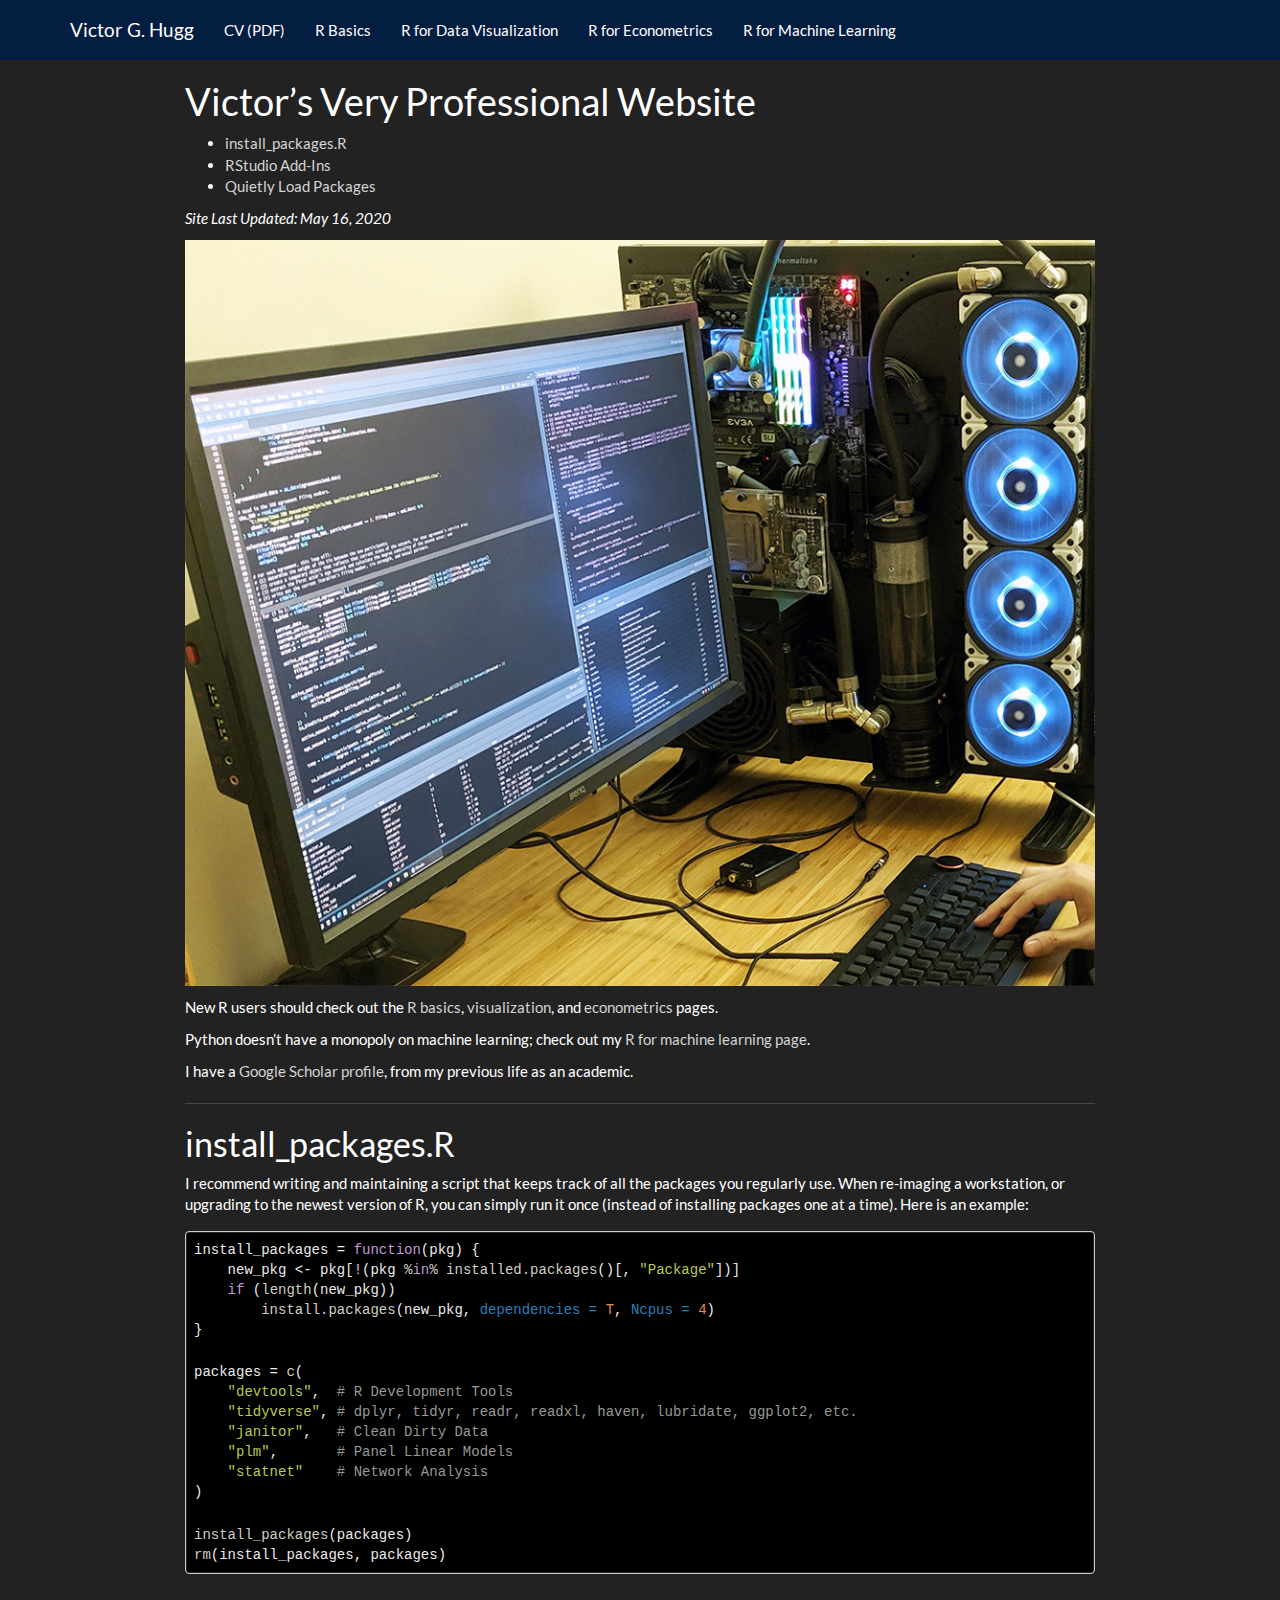
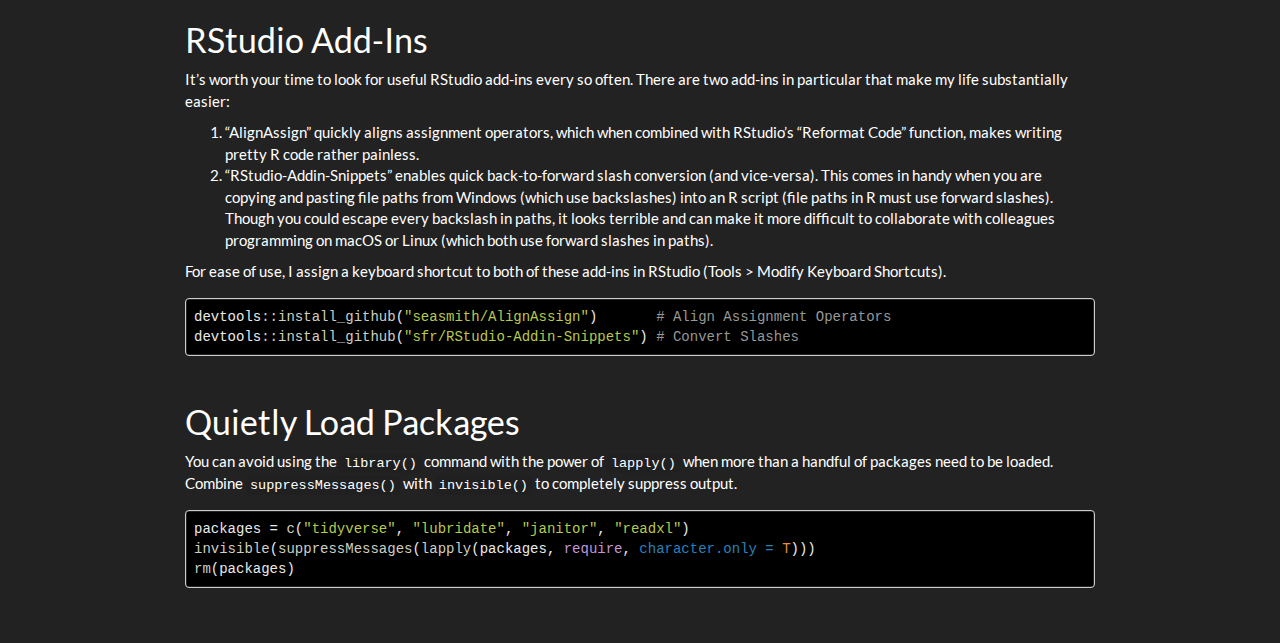
<file: index.html>
<!DOCTYPE html>

<html>

<head>

<meta charset="utf-8" />
<meta name="generator" content="pandoc" />
<meta http-equiv="X-UA-Compatible" content="IE=EDGE" />




<title>Victor’s Very Professional Website</title>

<script src="site_libs/jquery-1.11.3/jquery.min.js"></script>
<meta name="viewport" content="width=device-width, initial-scale=1" />
<link href="site_libs/bootstrap-3.3.5/css/darkly.min.css" rel="stylesheet" />
<script src="site_libs/bootstrap-3.3.5/js/bootstrap.min.js"></script>
<script src="site_libs/bootstrap-3.3.5/shim/html5shiv.min.js"></script>
<script src="site_libs/bootstrap-3.3.5/shim/respond.min.js"></script>
<script src="site_libs/navigation-1.1/tabsets.js"></script>
<link href="favicon.png" rel="icon" type="image/x-icon">


<style type="text/css">code{white-space: pre;}</style>
<style type="text/css" data-origin="pandoc">
a.sourceLine { display: inline-block; line-height: 1.25; }
a.sourceLine { pointer-events: none; color: inherit; text-decoration: inherit; }
a.sourceLine:empty { height: 1.2em; }
.sourceCode { overflow: visible; }
code.sourceCode { white-space: pre; position: relative; }
div.sourceCode { margin: 1em 0; }
pre.sourceCode { margin: 0; }
@media screen {
div.sourceCode { overflow: auto; }
}
@media print {
code.sourceCode { white-space: pre-wrap; }
a.sourceLine { text-indent: -1em; padding-left: 1em; }
}
pre.numberSource a.sourceLine
  { position: relative; left: -4em; }
pre.numberSource a.sourceLine::before
  { content: attr(title);
    position: relative; left: -1em; text-align: right; vertical-align: baseline;
    border: none; pointer-events: all; display: inline-block;
    -webkit-touch-callout: none; -webkit-user-select: none;
    -khtml-user-select: none; -moz-user-select: none;
    -ms-user-select: none; user-select: none;
    padding: 0 4px; width: 4em;
    background-color: #232629;
    color: #7a7c7d;
  }
pre.numberSource { margin-left: 3em; border-left: 1px solid #7a7c7d;  padding-left: 4px; }
div.sourceCode
  { color: #cfcfc2; background-color: #232629; }
@media screen {
a.sourceLine::before { text-decoration: underline; }
}
code span. { color: #cfcfc2; } /* Normal */
code span.al { color: #95da4c; } /* Alert */
code span.an { color: #3f8058; } /* Annotation */
code span.at { color: #2980b9; } /* Attribute */
code span.bn { color: #f67400; } /* BaseN */
code span.bu { color: #7f8c8d; } /* BuiltIn */
code span.cf { color: #fdbc4b; } /* ControlFlow */
code span.ch { color: #3daee9; } /* Char */
code span.cn { color: #27aeae; } /* Constant */
code span.co { color: #7a7c7d; } /* Comment */
code span.cv { color: #7f8c8d; } /* CommentVar */
code span.do { color: #a43340; } /* Documentation */
code span.dt { color: #2980b9; } /* DataType */
code span.dv { color: #f67400; } /* DecVal */
code span.er { color: #da4453; } /* Error */
code span.ex { color: #0099ff; } /* Extension */
code span.fl { color: #f67400; } /* Float */
code span.fu { color: #8e44ad; } /* Function */
code span.im { color: #27ae60; } /* Import */
code span.in { color: #c45b00; } /* Information */
code span.kw { color: #cfcfc2; } /* Keyword */
code span.op { color: #cfcfc2; } /* Operator */
code span.ot { color: #27ae60; } /* Other */
code span.pp { color: #27ae60; } /* Preprocessor */
code span.re { color: #2980b9; } /* RegionMarker */
code span.sc { color: #3daee9; } /* SpecialChar */
code span.ss { color: #da4453; } /* SpecialString */
code span.st { color: #f44f4f; } /* String */
code span.va { color: #27aeae; } /* Variable */
code span.vs { color: #da4453; } /* VerbatimString */
code span.wa { color: #da4453; } /* Warning */

</style>
<script>
// apply pandoc div.sourceCode style to pre.sourceCode instead
(function() {
  var sheets = document.styleSheets;
  for (var i = 0; i < sheets.length; i++) {
    if (sheets[i].ownerNode.dataset["origin"] !== "pandoc") continue;
    try { var rules = sheets[i].cssRules; } catch (e) { continue; }
    for (var j = 0; j < rules.length; j++) {
      var rule = rules[j];
      // check if there is a div.sourceCode rule
      if (rule.type !== rule.STYLE_RULE || rule.selectorText !== "div.sourceCode") continue;
      var style = rule.style.cssText;
      // check if color or background-color is set
      if (rule.style.color === '' && rule.style.backgroundColor === '') continue;
      // replace div.sourceCode by a pre.sourceCode rule
      sheets[i].deleteRule(j);
      sheets[i].insertRule('pre.sourceCode{' + style + '}', j);
    }
  }
})();
</script>
<style type="text/css">
  pre:not([class]) {
    background-color: white;
  }
</style>


<style type="text/css">
h1 {
  font-size: 34px;
}
h1.title {
  font-size: 38px;
}
h2 {
  font-size: 30px;
}
h3 {
  font-size: 24px;
}
h4 {
  font-size: 18px;
}
h5 {
  font-size: 16px;
}
h6 {
  font-size: 12px;
}
.table th:not([align]) {
  text-align: left;
}
</style>




<style type = "text/css">
.main-container {
  max-width: 940px;
  margin-left: auto;
  margin-right: auto;
}
code {
  color: inherit;
  background-color: rgba(0, 0, 0, 0.04);
}
img {
  max-width:100%;
}
.tabbed-pane {
  padding-top: 12px;
}
.html-widget {
  margin-bottom: 20px;
}
button.code-folding-btn:focus {
  outline: none;
}
summary {
  display: list-item;
}
</style>


<style type="text/css">
/* padding for bootstrap navbar */
body {
  padding-top: 60px;
  padding-bottom: 40px;
}
/* offset scroll position for anchor links (for fixed navbar)  */
.section h1 {
  padding-top: 65px;
  margin-top: -65px;
}
.section h2 {
  padding-top: 65px;
  margin-top: -65px;
}
.section h3 {
  padding-top: 65px;
  margin-top: -65px;
}
.section h4 {
  padding-top: 65px;
  margin-top: -65px;
}
.section h5 {
  padding-top: 65px;
  margin-top: -65px;
}
.section h6 {
  padding-top: 65px;
  margin-top: -65px;
}
.dropdown-submenu {
  position: relative;
}
.dropdown-submenu>.dropdown-menu {
  top: 0;
  left: 100%;
  margin-top: -6px;
  margin-left: -1px;
  border-radius: 0 6px 6px 6px;
}
.dropdown-submenu:hover>.dropdown-menu {
  display: block;
}
.dropdown-submenu>a:after {
  display: block;
  content: " ";
  float: right;
  width: 0;
  height: 0;
  border-color: transparent;
  border-style: solid;
  border-width: 5px 0 5px 5px;
  border-left-color: #cccccc;
  margin-top: 5px;
  margin-right: -10px;
}
.dropdown-submenu:hover>a:after {
  border-left-color: #ffffff;
}
.dropdown-submenu.pull-left {
  float: none;
}
.dropdown-submenu.pull-left>.dropdown-menu {
  left: -100%;
  margin-left: 10px;
  border-radius: 6px 0 6px 6px;
}
</style>

<script>
// manage active state of menu based on current page
$(document).ready(function () {
  // active menu anchor
  href = window.location.pathname
  href = href.substr(href.lastIndexOf('/') + 1)
  if (href === "")
    href = "index.html";
  var menuAnchor = $('a[href="' + href + '"]');

  // mark it active
  menuAnchor.parent().addClass('active');

  // if it's got a parent navbar menu mark it active as well
  menuAnchor.closest('li.dropdown').addClass('active');
});
</script>

<!-- tabsets -->

<style type="text/css">
.tabset-dropdown > .nav-tabs {
  display: inline-table;
  max-height: 500px;
  min-height: 44px;
  overflow-y: auto;
  background: white;
  border: 1px solid #ddd;
  border-radius: 4px;
}

.tabset-dropdown > .nav-tabs > li.active:before {
  content: "";
  font-family: 'Glyphicons Halflings';
  display: inline-block;
  padding: 10px;
  border-right: 1px solid #ddd;
}

.tabset-dropdown > .nav-tabs.nav-tabs-open > li.active:before {
  content: "&#xe258;";
  border: none;
}

.tabset-dropdown > .nav-tabs.nav-tabs-open:before {
  content: "";
  font-family: 'Glyphicons Halflings';
  display: inline-block;
  padding: 10px;
  border-right: 1px solid #ddd;
}

.tabset-dropdown > .nav-tabs > li.active {
  display: block;
}

.tabset-dropdown > .nav-tabs > li > a,
.tabset-dropdown > .nav-tabs > li > a:focus,
.tabset-dropdown > .nav-tabs > li > a:hover {
  border: none;
  display: inline-block;
  border-radius: 4px;
  background-color: transparent;
}

.tabset-dropdown > .nav-tabs.nav-tabs-open > li {
  display: block;
  float: none;
}

.tabset-dropdown > .nav-tabs > li {
  display: none;
}
</style>

<!-- code folding -->




</head>

<body>


<div class="container-fluid main-container">




<div class="navbar navbar-default  navbar-fixed-top" role="navigation">
  <div class="container">
    <div class="navbar-header">
      <button type="button" class="navbar-toggle collapsed" data-toggle="collapse" data-target="#navbar">
        <span class="icon-bar"></span>
        <span class="icon-bar"></span>
        <span class="icon-bar"></span>
      </button>
      <a class="navbar-brand" href="index.html">Victor G. Hugg</a>
    </div>
    <div id="navbar" class="navbar-collapse collapse">
      <ul class="nav navbar-nav">
        <li>
  <a href="VictorHuggCV.pdf">CV (PDF)</a>
</li>
<li>
  <a href="r_basics.html">R Basics</a>
</li>
<li>
  <a href="r_viz.html">R for Data Visualization</a>
</li>
<li>
  <a href="r_econometrics.html">R for Econometrics</a>
</li>
<li>
  <a href="r_ml.html">R for Machine Learning</a>
</li>
      </ul>
      <ul class="nav navbar-nav navbar-right">
        
      </ul>
    </div><!--/.nav-collapse -->
  </div><!--/.container -->
</div><!--/.navbar -->

<div class="fluid-row" id="header">



<h1 class="title toc-ignore">Victor’s Very Professional Website</h1>

</div>

<div id="TOC">
<ul>
<li><a href="#install_packages.r">install_packages.R</a></li>
<li><a href="#rstudio-add-ins">RStudio Add-Ins</a></li>
<li><a href="#quietly-load-packages">Quietly Load Packages</a></li>
</ul>
</div>

<link rel="stylesheet" href="tomorrow-night-bright.css">
<script src="highlight.pack.js"></script>
<script>hljs.initHighlightingOnLoad();</script>
<p><link rel="stylesheet" href="custom.css"></p>
<p><i>Site Last Updated: May 16, 2020</i></p>
<p><img src="r_warlord.jpg" width="100%" /></p>
<p>New R users should check out the <a href="r_basics.html">R basics</a>, <a href="r_viz.html">visualization</a>, and <a href="r_econometrics.html">econometrics</a> pages.</p>
<p>Python doesn’t have a monopoly on machine learning; check out my <a href="r_ml.html">R for machine learning page</a>.</p>
<p>I have a <a href="https://scholar.google.com/citations?user=C0mYOJMAAAAJ">Google Scholar profile</a>, from my previous life as an academic.</p>
<hr>
<div id="install_packages.r" class="section level1">
<h1>install_packages.R</h1>
<p>I recommend writing and maintaining a script that keeps track of all the packages you regularly use. When re-imaging a workstation, or upgrading to the newest version of R, you can simply run it once (instead of installing packages one at a time). Here is an example:</p>
<div class="sourceCode" id="cb1"><pre class="sourceCode r"><code class="sourceCode r"><a class="sourceLine" id="cb1-1" title="1">install_packages =<span class="st"> </span><span class="cf">function</span>(pkg) {</a>
<a class="sourceLine" id="cb1-2" title="2">    new_pkg &lt;-<span class="st"> </span>pkg[<span class="op">!</span>(pkg <span class="op">%in%</span><span class="st"> </span><span class="kw">installed.packages</span>()[, <span class="st">&quot;Package&quot;</span>])]</a>
<a class="sourceLine" id="cb1-3" title="3">    <span class="cf">if</span> (<span class="kw">length</span>(new_pkg))</a>
<a class="sourceLine" id="cb1-4" title="4">        <span class="kw">install.packages</span>(new_pkg, <span class="dt">dependencies =</span> T, <span class="dt">Ncpus =</span> <span class="dv">4</span>)</a>
<a class="sourceLine" id="cb1-5" title="5">}</a>
<a class="sourceLine" id="cb1-6" title="6"></a>
<a class="sourceLine" id="cb1-7" title="7">packages =<span class="st"> </span><span class="kw">c</span>(</a>
<a class="sourceLine" id="cb1-8" title="8">    <span class="st">&quot;devtools&quot;</span>,  <span class="co"># R Development Tools</span></a>
<a class="sourceLine" id="cb1-9" title="9">    <span class="st">&quot;tidyverse&quot;</span>, <span class="co"># dplyr, tidyr, readr, readxl, haven, lubridate, ggplot2, etc.</span></a>
<a class="sourceLine" id="cb1-10" title="10">    <span class="st">&quot;janitor&quot;</span>,   <span class="co"># Clean Dirty Data</span></a>
<a class="sourceLine" id="cb1-11" title="11">    <span class="st">&quot;plm&quot;</span>,       <span class="co"># Panel Linear Models</span></a>
<a class="sourceLine" id="cb1-12" title="12">    <span class="st">&quot;statnet&quot;</span>    <span class="co"># Network Analysis</span></a>
<a class="sourceLine" id="cb1-13" title="13">)</a>
<a class="sourceLine" id="cb1-14" title="14"></a>
<a class="sourceLine" id="cb1-15" title="15"><span class="kw">install_packages</span>(packages)</a>
<a class="sourceLine" id="cb1-16" title="16"><span class="kw">rm</span>(install_packages, packages)</a></code></pre></div>
<p><br></p>
</div>
<div id="rstudio-add-ins" class="section level1">
<h1>RStudio Add-Ins</h1>
<p>It’s worth your time to look for useful RStudio add-ins every so often. There are two add-ins in particular that make my life substantially easier:</p>
<ol style="list-style-type: decimal">
<li>“AlignAssign” quickly aligns assignment operators, which when combined with RStudio’s “Reformat Code” function, makes writing pretty R code rather painless.</li>
<li>“RStudio-Addin-Snippets” enables quick back-to-forward slash conversion (and vice-versa). This comes in handy when you are copying and pasting file paths from Windows (which use backslashes) into an R script (file paths in R must use forward slashes). Though you could escape every backslash in paths, it looks terrible and can make it more difficult to collaborate with colleagues programming on macOS or Linux (which both use forward slashes in paths).</li>
</ol>
<p>For ease of use, I assign a keyboard shortcut to both of these add-ins in RStudio (Tools &gt; Modify Keyboard Shortcuts).</p>
<div class="sourceCode" id="cb2"><pre class="sourceCode r"><code class="sourceCode r"><a class="sourceLine" id="cb2-1" title="1">devtools<span class="op">::</span><span class="kw">install_github</span>(<span class="st">&quot;seasmith/AlignAssign&quot;</span>)       <span class="co"># Align Assignment Operators</span></a>
<a class="sourceLine" id="cb2-2" title="2">devtools<span class="op">::</span><span class="kw">install_github</span>(<span class="st">&quot;sfr/RStudio-Addin-Snippets&quot;</span>) <span class="co"># Convert Slashes</span></a></code></pre></div>
<p><br></p>
</div>
<div id="quietly-load-packages" class="section level1">
<h1>Quietly Load Packages</h1>
<p>You can avoid using the <code>library()</code> command with the power of <code>lapply()</code> when more than a handful of packages need to be loaded. Combine <code>suppressMessages()</code> with <code>invisible()</code> to completely suppress output.</p>
<div class="sourceCode" id="cb3"><pre class="sourceCode r"><code class="sourceCode r"><a class="sourceLine" id="cb3-1" title="1">packages =<span class="st"> </span><span class="kw">c</span>(<span class="st">&quot;tidyverse&quot;</span>, <span class="st">&quot;lubridate&quot;</span>, <span class="st">&quot;janitor&quot;</span>, <span class="st">&quot;readxl&quot;</span>)</a>
<a class="sourceLine" id="cb3-2" title="2"><span class="kw">invisible</span>(<span class="kw">suppressMessages</span>(<span class="kw">lapply</span>(packages, require, <span class="dt">character.only =</span> T)))</a>
<a class="sourceLine" id="cb3-3" title="3"><span class="kw">rm</span>(packages)</a></code></pre></div>
</div>




</div>

<script>

// add bootstrap table styles to pandoc tables
function bootstrapStylePandocTables() {
  $('tr.header').parent('thead').parent('table').addClass('table table-condensed');
}
$(document).ready(function () {
  bootstrapStylePandocTables();
});


</script>

<!-- tabsets -->

<script>
$(document).ready(function () {
  window.buildTabsets("TOC");
});

$(document).ready(function () {
  $('.tabset-dropdown > .nav-tabs > li').click(function () {
    $(this).parent().toggleClass('nav-tabs-open')
  });
});
</script>

<!-- code folding -->


<!-- dynamically load mathjax for compatibility with self-contained -->
<script>
  (function () {
    var script = document.createElement("script");
    script.type = "text/javascript";
    script.src  = "https://mathjax.rstudio.com/latest/MathJax.js?config=TeX-AMS-MML_HTMLorMML";
    document.getElementsByTagName("head")[0].appendChild(script);
  })();
</script>

</body>
</html>
</file>
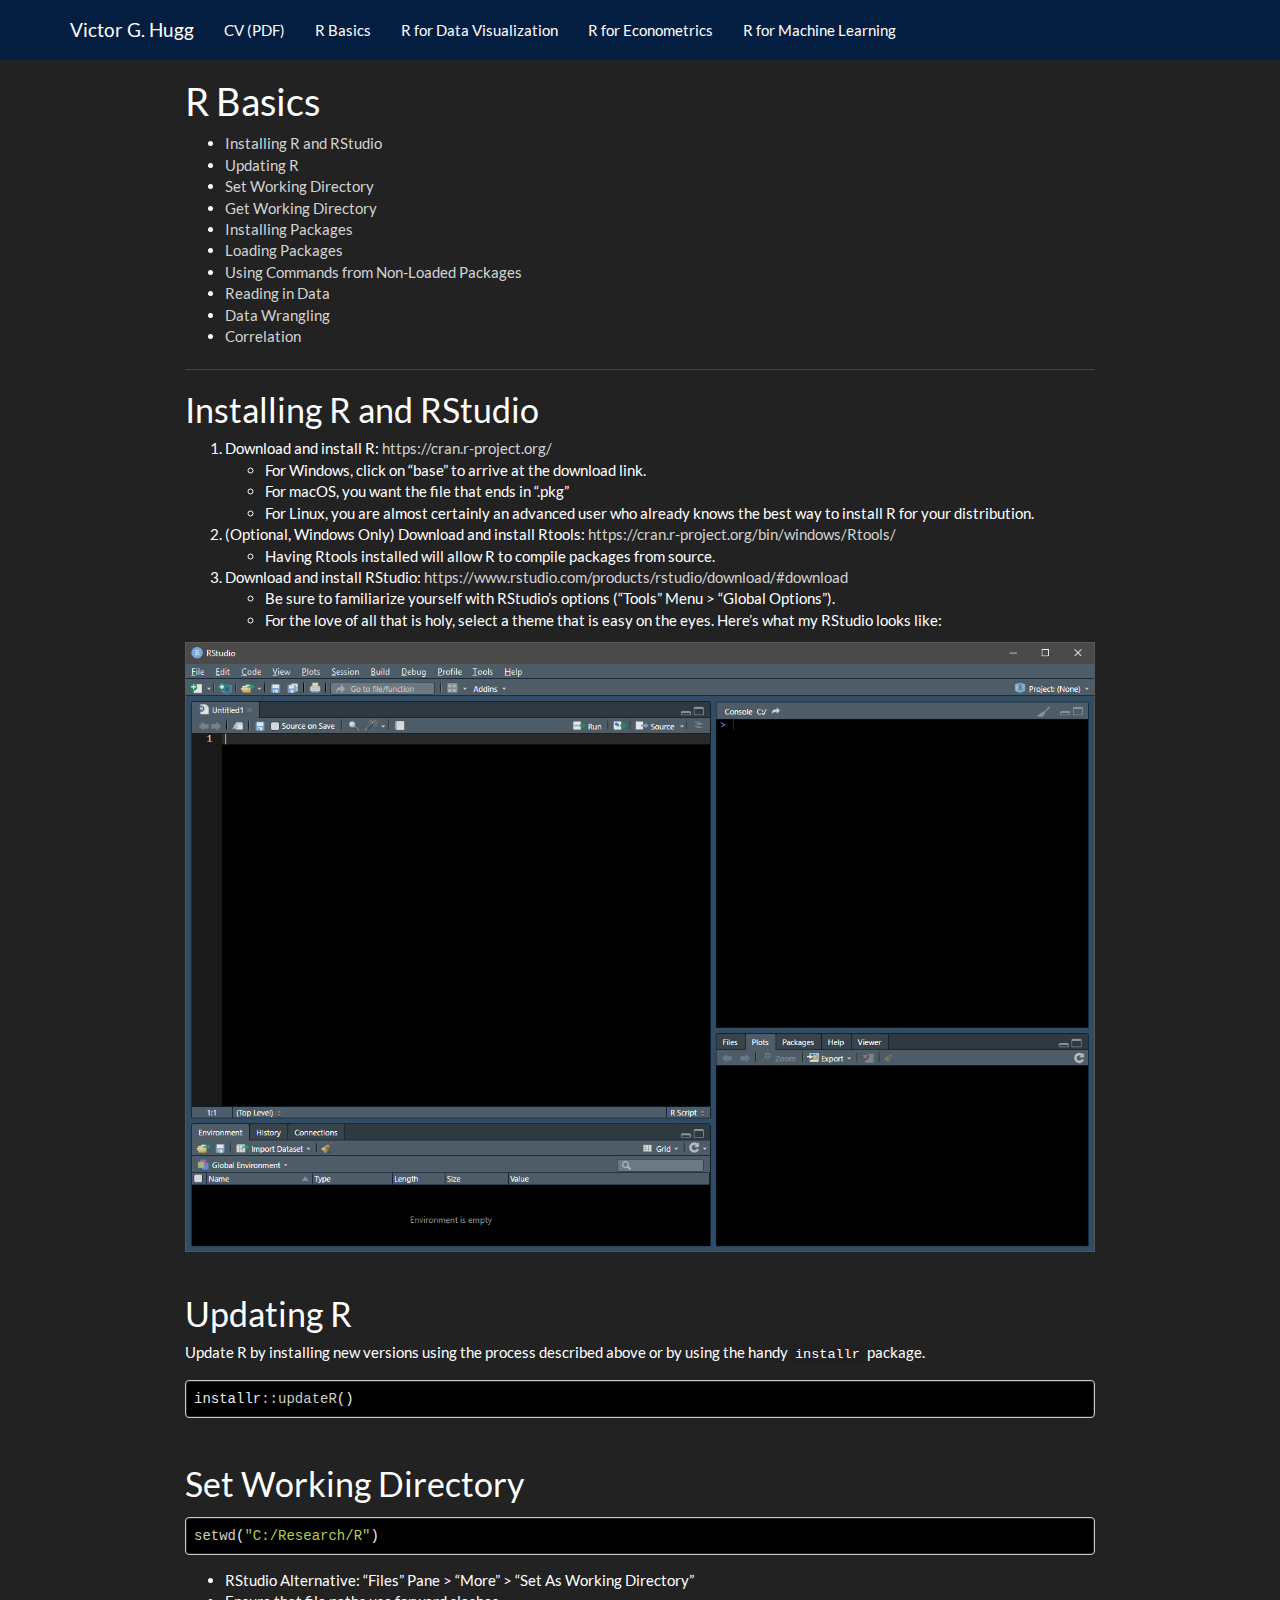
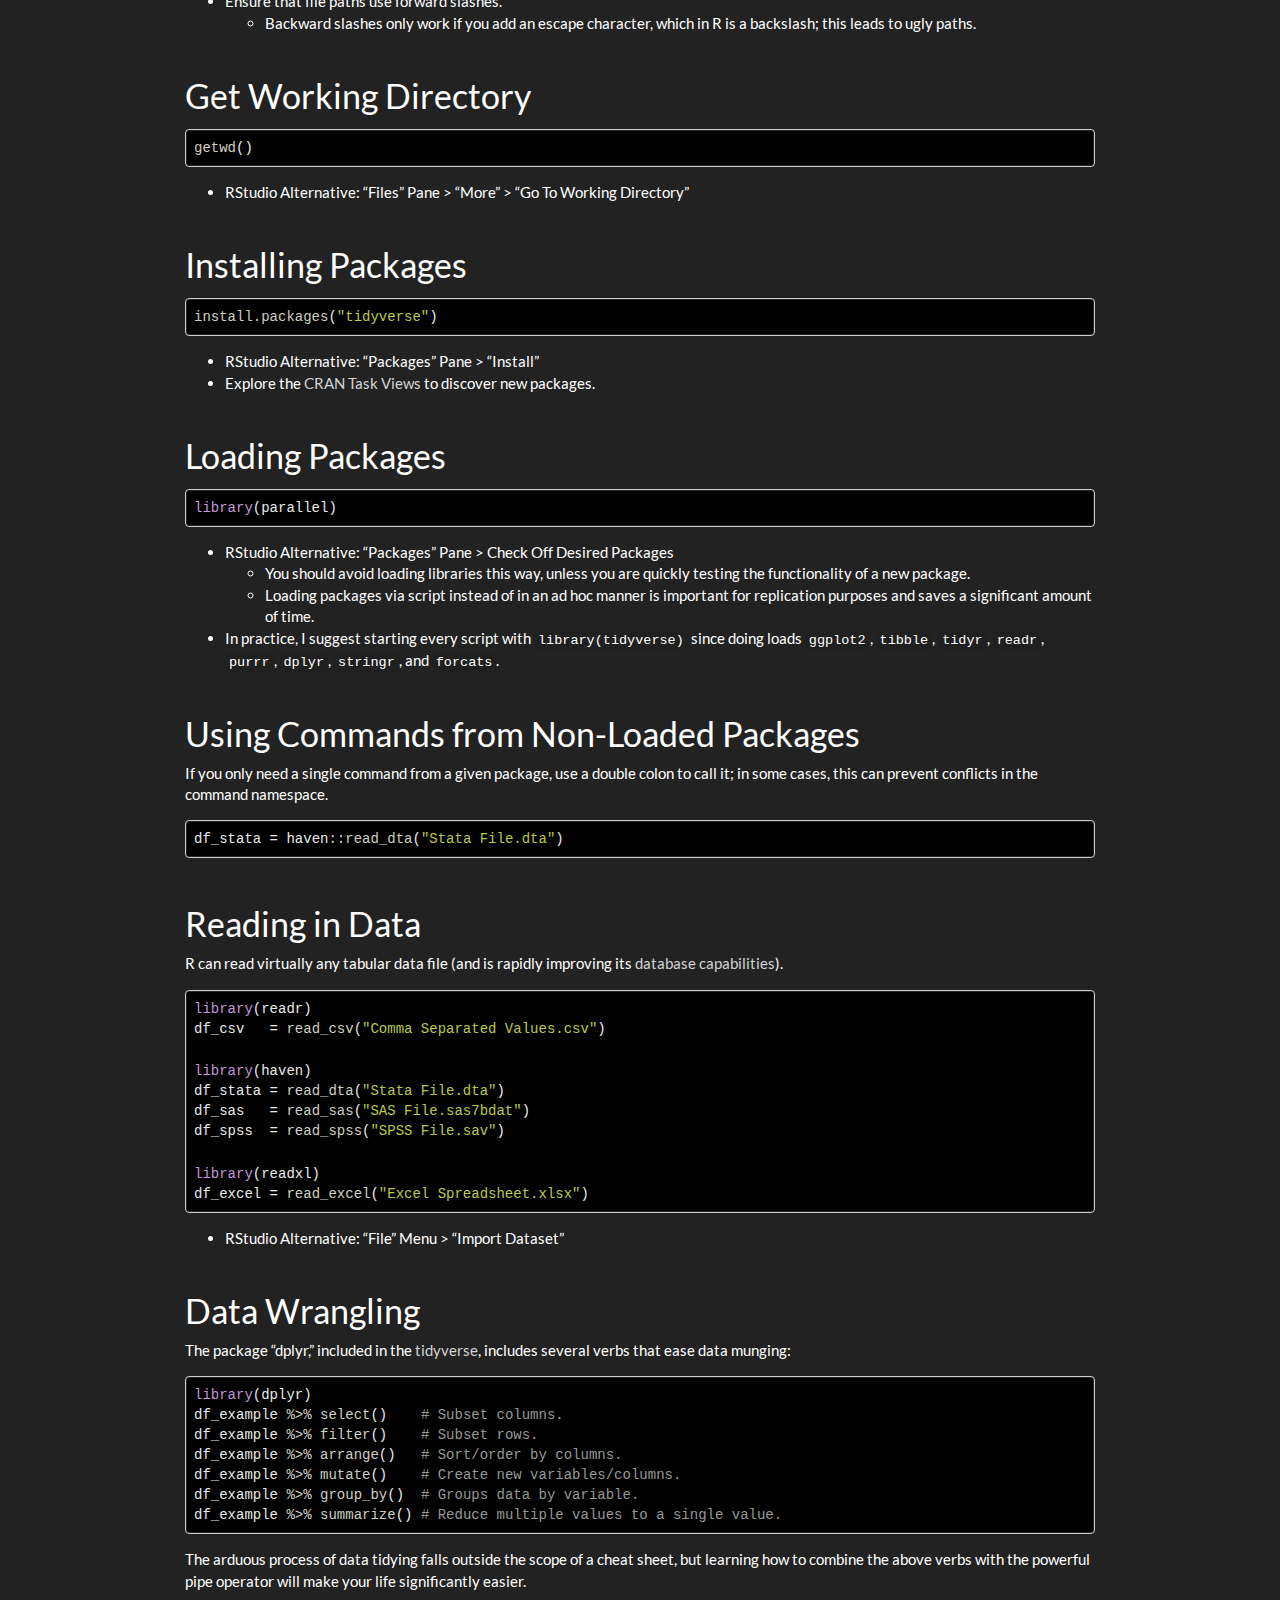
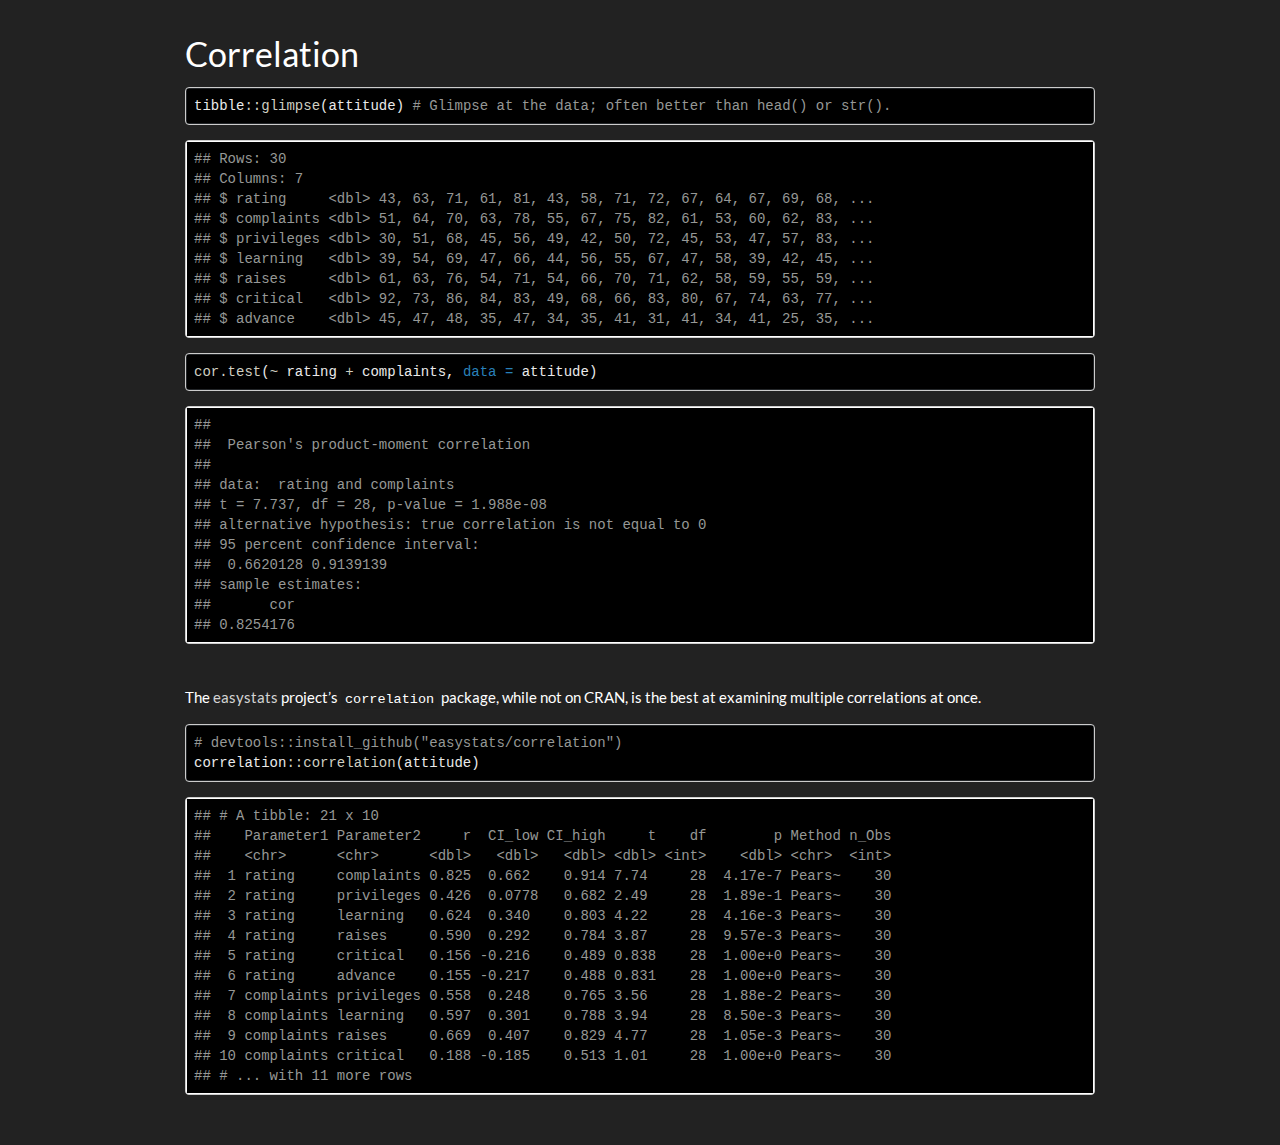
<file: r_basics.html>
<!DOCTYPE html>

<html>

<head>

<meta charset="utf-8" />
<meta name="generator" content="pandoc" />
<meta http-equiv="X-UA-Compatible" content="IE=EDGE" />




<title>R Basics</title>

<script src="site_libs/jquery-1.11.3/jquery.min.js"></script>
<meta name="viewport" content="width=device-width, initial-scale=1" />
<link href="site_libs/bootstrap-3.3.5/css/darkly.min.css" rel="stylesheet" />
<script src="site_libs/bootstrap-3.3.5/js/bootstrap.min.js"></script>
<script src="site_libs/bootstrap-3.3.5/shim/html5shiv.min.js"></script>
<script src="site_libs/bootstrap-3.3.5/shim/respond.min.js"></script>
<script src="site_libs/navigation-1.1/tabsets.js"></script>
<link href="favicon.png" rel="icon" type="image/x-icon">


<style type="text/css">code{white-space: pre;}</style>
<style type="text/css" data-origin="pandoc">
a.sourceLine { display: inline-block; line-height: 1.25; }
a.sourceLine { pointer-events: none; color: inherit; text-decoration: inherit; }
a.sourceLine:empty { height: 1.2em; }
.sourceCode { overflow: visible; }
code.sourceCode { white-space: pre; position: relative; }
div.sourceCode { margin: 1em 0; }
pre.sourceCode { margin: 0; }
@media screen {
div.sourceCode { overflow: auto; }
}
@media print {
code.sourceCode { white-space: pre-wrap; }
a.sourceLine { text-indent: -1em; padding-left: 1em; }
}
pre.numberSource a.sourceLine
  { position: relative; left: -4em; }
pre.numberSource a.sourceLine::before
  { content: attr(title);
    position: relative; left: -1em; text-align: right; vertical-align: baseline;
    border: none; pointer-events: all; display: inline-block;
    -webkit-touch-callout: none; -webkit-user-select: none;
    -khtml-user-select: none; -moz-user-select: none;
    -ms-user-select: none; user-select: none;
    padding: 0 4px; width: 4em;
    background-color: #232629;
    color: #7a7c7d;
  }
pre.numberSource { margin-left: 3em; border-left: 1px solid #7a7c7d;  padding-left: 4px; }
div.sourceCode
  { color: #cfcfc2; background-color: #232629; }
@media screen {
a.sourceLine::before { text-decoration: underline; }
}
code span. { color: #cfcfc2; } /* Normal */
code span.al { color: #95da4c; } /* Alert */
code span.an { color: #3f8058; } /* Annotation */
code span.at { color: #2980b9; } /* Attribute */
code span.bn { color: #f67400; } /* BaseN */
code span.bu { color: #7f8c8d; } /* BuiltIn */
code span.cf { color: #fdbc4b; } /* ControlFlow */
code span.ch { color: #3daee9; } /* Char */
code span.cn { color: #27aeae; } /* Constant */
code span.co { color: #7a7c7d; } /* Comment */
code span.cv { color: #7f8c8d; } /* CommentVar */
code span.do { color: #a43340; } /* Documentation */
code span.dt { color: #2980b9; } /* DataType */
code span.dv { color: #f67400; } /* DecVal */
code span.er { color: #da4453; } /* Error */
code span.ex { color: #0099ff; } /* Extension */
code span.fl { color: #f67400; } /* Float */
code span.fu { color: #8e44ad; } /* Function */
code span.im { color: #27ae60; } /* Import */
code span.in { color: #c45b00; } /* Information */
code span.kw { color: #cfcfc2; } /* Keyword */
code span.op { color: #cfcfc2; } /* Operator */
code span.ot { color: #27ae60; } /* Other */
code span.pp { color: #27ae60; } /* Preprocessor */
code span.re { color: #2980b9; } /* RegionMarker */
code span.sc { color: #3daee9; } /* SpecialChar */
code span.ss { color: #da4453; } /* SpecialString */
code span.st { color: #f44f4f; } /* String */
code span.va { color: #27aeae; } /* Variable */
code span.vs { color: #da4453; } /* VerbatimString */
code span.wa { color: #da4453; } /* Warning */

</style>
<script>
// apply pandoc div.sourceCode style to pre.sourceCode instead
(function() {
  var sheets = document.styleSheets;
  for (var i = 0; i < sheets.length; i++) {
    if (sheets[i].ownerNode.dataset["origin"] !== "pandoc") continue;
    try { var rules = sheets[i].cssRules; } catch (e) { continue; }
    for (var j = 0; j < rules.length; j++) {
      var rule = rules[j];
      // check if there is a div.sourceCode rule
      if (rule.type !== rule.STYLE_RULE || rule.selectorText !== "div.sourceCode") continue;
      var style = rule.style.cssText;
      // check if color or background-color is set
      if (rule.style.color === '' && rule.style.backgroundColor === '') continue;
      // replace div.sourceCode by a pre.sourceCode rule
      sheets[i].deleteRule(j);
      sheets[i].insertRule('pre.sourceCode{' + style + '}', j);
    }
  }
})();
</script>
<style type="text/css">
  pre:not([class]) {
    background-color: white;
  }
</style>


<style type="text/css">
h1 {
  font-size: 34px;
}
h1.title {
  font-size: 38px;
}
h2 {
  font-size: 30px;
}
h3 {
  font-size: 24px;
}
h4 {
  font-size: 18px;
}
h5 {
  font-size: 16px;
}
h6 {
  font-size: 12px;
}
.table th:not([align]) {
  text-align: left;
}
</style>




<style type = "text/css">
.main-container {
  max-width: 940px;
  margin-left: auto;
  margin-right: auto;
}
code {
  color: inherit;
  background-color: rgba(0, 0, 0, 0.04);
}
img {
  max-width:100%;
}
.tabbed-pane {
  padding-top: 12px;
}
.html-widget {
  margin-bottom: 20px;
}
button.code-folding-btn:focus {
  outline: none;
}
summary {
  display: list-item;
}
</style>


<style type="text/css">
/* padding for bootstrap navbar */
body {
  padding-top: 60px;
  padding-bottom: 40px;
}
/* offset scroll position for anchor links (for fixed navbar)  */
.section h1 {
  padding-top: 65px;
  margin-top: -65px;
}
.section h2 {
  padding-top: 65px;
  margin-top: -65px;
}
.section h3 {
  padding-top: 65px;
  margin-top: -65px;
}
.section h4 {
  padding-top: 65px;
  margin-top: -65px;
}
.section h5 {
  padding-top: 65px;
  margin-top: -65px;
}
.section h6 {
  padding-top: 65px;
  margin-top: -65px;
}
.dropdown-submenu {
  position: relative;
}
.dropdown-submenu>.dropdown-menu {
  top: 0;
  left: 100%;
  margin-top: -6px;
  margin-left: -1px;
  border-radius: 0 6px 6px 6px;
}
.dropdown-submenu:hover>.dropdown-menu {
  display: block;
}
.dropdown-submenu>a:after {
  display: block;
  content: " ";
  float: right;
  width: 0;
  height: 0;
  border-color: transparent;
  border-style: solid;
  border-width: 5px 0 5px 5px;
  border-left-color: #cccccc;
  margin-top: 5px;
  margin-right: -10px;
}
.dropdown-submenu:hover>a:after {
  border-left-color: #ffffff;
}
.dropdown-submenu.pull-left {
  float: none;
}
.dropdown-submenu.pull-left>.dropdown-menu {
  left: -100%;
  margin-left: 10px;
  border-radius: 6px 0 6px 6px;
}
</style>

<script>
// manage active state of menu based on current page
$(document).ready(function () {
  // active menu anchor
  href = window.location.pathname
  href = href.substr(href.lastIndexOf('/') + 1)
  if (href === "")
    href = "index.html";
  var menuAnchor = $('a[href="' + href + '"]');

  // mark it active
  menuAnchor.parent().addClass('active');

  // if it's got a parent navbar menu mark it active as well
  menuAnchor.closest('li.dropdown').addClass('active');
});
</script>

<!-- tabsets -->

<style type="text/css">
.tabset-dropdown > .nav-tabs {
  display: inline-table;
  max-height: 500px;
  min-height: 44px;
  overflow-y: auto;
  background: white;
  border: 1px solid #ddd;
  border-radius: 4px;
}

.tabset-dropdown > .nav-tabs > li.active:before {
  content: "";
  font-family: 'Glyphicons Halflings';
  display: inline-block;
  padding: 10px;
  border-right: 1px solid #ddd;
}

.tabset-dropdown > .nav-tabs.nav-tabs-open > li.active:before {
  content: "&#xe258;";
  border: none;
}

.tabset-dropdown > .nav-tabs.nav-tabs-open:before {
  content: "";
  font-family: 'Glyphicons Halflings';
  display: inline-block;
  padding: 10px;
  border-right: 1px solid #ddd;
}

.tabset-dropdown > .nav-tabs > li.active {
  display: block;
}

.tabset-dropdown > .nav-tabs > li > a,
.tabset-dropdown > .nav-tabs > li > a:focus,
.tabset-dropdown > .nav-tabs > li > a:hover {
  border: none;
  display: inline-block;
  border-radius: 4px;
  background-color: transparent;
}

.tabset-dropdown > .nav-tabs.nav-tabs-open > li {
  display: block;
  float: none;
}

.tabset-dropdown > .nav-tabs > li {
  display: none;
}
</style>

<!-- code folding -->




</head>

<body>


<div class="container-fluid main-container">




<div class="navbar navbar-default  navbar-fixed-top" role="navigation">
  <div class="container">
    <div class="navbar-header">
      <button type="button" class="navbar-toggle collapsed" data-toggle="collapse" data-target="#navbar">
        <span class="icon-bar"></span>
        <span class="icon-bar"></span>
        <span class="icon-bar"></span>
      </button>
      <a class="navbar-brand" href="index.html">Victor G. Hugg</a>
    </div>
    <div id="navbar" class="navbar-collapse collapse">
      <ul class="nav navbar-nav">
        <li>
  <a href="VictorHuggCV.pdf">CV (PDF)</a>
</li>
<li>
  <a href="r_basics.html">R Basics</a>
</li>
<li>
  <a href="r_viz.html">R for Data Visualization</a>
</li>
<li>
  <a href="r_econometrics.html">R for Econometrics</a>
</li>
<li>
  <a href="r_ml.html">R for Machine Learning</a>
</li>
      </ul>
      <ul class="nav navbar-nav navbar-right">
        
      </ul>
    </div><!--/.nav-collapse -->
  </div><!--/.container -->
</div><!--/.navbar -->

<div class="fluid-row" id="header">



<h1 class="title toc-ignore">R Basics</h1>

</div>

<div id="TOC">
<ul>
<li><a href="#installing-r-and-rstudio">Installing R and RStudio</a></li>
<li><a href="#updating-r">Updating R</a></li>
<li><a href="#set-working-directory">Set Working Directory</a></li>
<li><a href="#get-working-directory">Get Working Directory</a></li>
<li><a href="#installing-packages">Installing Packages</a></li>
<li><a href="#loading-packages">Loading Packages</a></li>
<li><a href="#using-commands-from-non-loaded-packages">Using Commands from Non-Loaded Packages</a></li>
<li><a href="#reading-in-data">Reading in Data</a></li>
<li><a href="#data-wrangling">Data Wrangling</a></li>
<li><a href="#correlation">Correlation</a></li>
</ul>
</div>

<link rel="stylesheet" href="tomorrow-night-bright.css">
<script src="highlight.pack.js"></script>
<script>hljs.initHighlightingOnLoad();</script>
<p><link rel="stylesheet" href="custom.css"></p>
<hr>
<div id="installing-r-and-rstudio" class="section level1">
<h1>Installing R and RStudio</h1>
<ol style="list-style-type: decimal">
<li>Download and install R: <a href="https://cran.r-project.org/">https://cran.r-project.org/</a>
<ul>
<li>For Windows, click on “base” to arrive at the download link.</li>
<li>For macOS, you want the file that ends in “.pkg”</li>
<li>For Linux, you are almost certainly an advanced user who already knows the best way to install R for your distribution.</li>
</ul></li>
<li>(Optional, Windows Only) Download and install Rtools: <a href="https://cran.r-project.org/bin/windows/Rtools/">https://cran.r-project.org/bin/windows/Rtools/</a>
<ul>
<li>Having Rtools installed will allow R to compile packages from source.</li>
</ul></li>
<li>Download and install RStudio: <a href="https://www.rstudio.com/products/rstudio/download/#download">https://www.rstudio.com/products/rstudio/download/#download</a>
<ul>
<li>Be sure to familiarize yourself with RStudio’s options (“Tools” Menu &gt; “Global Options”).</li>
<li>For the love of all that is holy, select a theme that is easy on the eyes. Here’s what my RStudio looks like:</li>
</ul></li>
</ol>
<p><img src="rstudio.png" width="100%" /></p>
<p><br></p>
</div>
<div id="updating-r" class="section level1">
<h1>Updating R</h1>
<p>Update R by installing new versions using the process described above or by using the handy <code>installr</code> package.</p>
<div class="sourceCode" id="cb1"><pre class="sourceCode r"><code class="sourceCode r"><a class="sourceLine" id="cb1-1" title="1">installr<span class="op">::</span><span class="kw">updateR</span>()</a></code></pre></div>
<p><br></p>
</div>
<div id="set-working-directory" class="section level1">
<h1>Set Working Directory</h1>
<div class="sourceCode" id="cb2"><pre class="sourceCode r"><code class="sourceCode r"><a class="sourceLine" id="cb2-1" title="1"><span class="kw">setwd</span>(<span class="st">&quot;C:/Research/R&quot;</span>)</a></code></pre></div>
<ul>
<li>RStudio Alternative: “Files” Pane &gt; “More” &gt; “Set As Working Directory”</li>
<li>Ensure that file paths use forward slashes.
<ul>
<li>Backward slashes only work if you add an escape character, which in R is a backslash; this leads to ugly paths.</li>
</ul></li>
</ul>
<p><br></p>
</div>
<div id="get-working-directory" class="section level1">
<h1>Get Working Directory</h1>
<div class="sourceCode" id="cb3"><pre class="sourceCode r"><code class="sourceCode r"><a class="sourceLine" id="cb3-1" title="1"><span class="kw">getwd</span>()</a></code></pre></div>
<ul>
<li>RStudio Alternative: “Files” Pane &gt; “More” &gt; “Go To Working Directory”</li>
</ul>
<p><br></p>
</div>
<div id="installing-packages" class="section level1">
<h1>Installing Packages</h1>
<div class="sourceCode" id="cb4"><pre class="sourceCode r"><code class="sourceCode r"><a class="sourceLine" id="cb4-1" title="1"><span class="kw">install.packages</span>(<span class="st">&quot;tidyverse&quot;</span>)</a></code></pre></div>
<ul>
<li>RStudio Alternative: “Packages” Pane &gt; “Install”</li>
<li>Explore the <a href="https://cran.r-project.org/web/views/">CRAN Task Views</a> to discover new packages.</li>
</ul>
<p><br></p>
</div>
<div id="loading-packages" class="section level1">
<h1>Loading Packages</h1>
<div class="sourceCode" id="cb5"><pre class="sourceCode r"><code class="sourceCode r"><a class="sourceLine" id="cb5-1" title="1"><span class="kw">library</span>(parallel)</a></code></pre></div>
<ul>
<li>RStudio Alternative: “Packages” Pane &gt; Check Off Desired Packages
<ul>
<li>You should avoid loading libraries this way, unless you are quickly testing the functionality of a new package.</li>
<li>Loading packages via script instead of in an ad hoc manner is important for replication purposes and saves a significant amount of time.</li>
</ul></li>
<li>In practice, I suggest starting every script with <code>library(tidyverse)</code> since doing loads <code>ggplot2</code>, <code>tibble</code>, <code>tidyr</code>, <code>readr</code>, <code>purrr</code>, <code>dplyr</code>, <code>stringr</code>, and <code>forcats</code>.</li>
</ul>
<p><br></p>
</div>
<div id="using-commands-from-non-loaded-packages" class="section level1">
<h1>Using Commands from Non-Loaded Packages</h1>
<p>If you only need a single command from a given package, use a double colon to call it; in some cases, this can prevent conflicts in the command namespace.</p>
<div class="sourceCode" id="cb6"><pre class="sourceCode r"><code class="sourceCode r"><a class="sourceLine" id="cb6-1" title="1">df_stata =<span class="st"> </span>haven<span class="op">::</span><span class="kw">read_dta</span>(<span class="st">&quot;Stata File.dta&quot;</span>)</a></code></pre></div>
<p><br></p>
</div>
<div id="reading-in-data" class="section level1">
<h1>Reading in Data</h1>
<p>R can read virtually any tabular data file (and is rapidly improving its <a href="https://cran.r-project.org/web/views/Databases.html">database capabilities</a>).</p>
<div class="sourceCode" id="cb7"><pre class="sourceCode r"><code class="sourceCode r"><a class="sourceLine" id="cb7-1" title="1"><span class="kw">library</span>(readr)</a>
<a class="sourceLine" id="cb7-2" title="2">df_csv   =<span class="st"> </span><span class="kw">read_csv</span>(<span class="st">&quot;Comma Separated Values.csv&quot;</span>)</a>
<a class="sourceLine" id="cb7-3" title="3"></a>
<a class="sourceLine" id="cb7-4" title="4"><span class="kw">library</span>(haven)</a>
<a class="sourceLine" id="cb7-5" title="5">df_stata =<span class="st"> </span><span class="kw">read_dta</span>(<span class="st">&quot;Stata File.dta&quot;</span>)</a>
<a class="sourceLine" id="cb7-6" title="6">df_sas   =<span class="st"> </span><span class="kw">read_sas</span>(<span class="st">&quot;SAS File.sas7bdat&quot;</span>)</a>
<a class="sourceLine" id="cb7-7" title="7">df_spss  =<span class="st"> </span><span class="kw">read_spss</span>(<span class="st">&quot;SPSS File.sav&quot;</span>)</a>
<a class="sourceLine" id="cb7-8" title="8"></a>
<a class="sourceLine" id="cb7-9" title="9"><span class="kw">library</span>(readxl)</a>
<a class="sourceLine" id="cb7-10" title="10">df_excel =<span class="st"> </span><span class="kw">read_excel</span>(<span class="st">&quot;Excel Spreadsheet.xlsx&quot;</span>)</a></code></pre></div>
<ul>
<li>RStudio Alternative: “File” Menu &gt; “Import Dataset”</li>
</ul>
<p><br></p>
</div>
<div id="data-wrangling" class="section level1">
<h1>Data Wrangling</h1>
<p>The package “dplyr,” included in the <a href="https://www.tidyverse.org/">tidyverse</a>, includes several verbs that ease data munging:</p>
<div class="sourceCode" id="cb8"><pre class="sourceCode r"><code class="sourceCode r"><a class="sourceLine" id="cb8-1" title="1"><span class="kw">library</span>(dplyr)</a>
<a class="sourceLine" id="cb8-2" title="2">df_example <span class="op">%&gt;%</span><span class="st"> </span><span class="kw">select</span>()    <span class="co"># Subset columns.</span></a>
<a class="sourceLine" id="cb8-3" title="3">df_example <span class="op">%&gt;%</span><span class="st"> </span><span class="kw">filter</span>()    <span class="co"># Subset rows.</span></a>
<a class="sourceLine" id="cb8-4" title="4">df_example <span class="op">%&gt;%</span><span class="st"> </span><span class="kw">arrange</span>()   <span class="co"># Sort/order by columns.</span></a>
<a class="sourceLine" id="cb8-5" title="5">df_example <span class="op">%&gt;%</span><span class="st"> </span><span class="kw">mutate</span>()    <span class="co"># Create new variables/columns.</span></a>
<a class="sourceLine" id="cb8-6" title="6">df_example <span class="op">%&gt;%</span><span class="st"> </span><span class="kw">group_by</span>()  <span class="co"># Groups data by variable.</span></a>
<a class="sourceLine" id="cb8-7" title="7">df_example <span class="op">%&gt;%</span><span class="st"> </span><span class="kw">summarize</span>() <span class="co"># Reduce multiple values to a single value.</span></a></code></pre></div>
<p>The arduous process of data tidying falls outside the scope of a cheat sheet, but learning how to combine the above verbs with the powerful pipe operator will make your life significantly easier.</p>
<p><br></p>
</div>
<div id="correlation" class="section level1">
<h1>Correlation</h1>
<div class="sourceCode" id="cb9"><pre class="sourceCode r"><code class="sourceCode r"><a class="sourceLine" id="cb9-1" title="1">tibble<span class="op">::</span><span class="kw">glimpse</span>(attitude) <span class="co"># Glimpse at the data; often better than head() or str().</span></a></code></pre></div>
<pre><code>## Rows: 30
## Columns: 7
## $ rating     &lt;dbl&gt; 43, 63, 71, 61, 81, 43, 58, 71, 72, 67, 64, 67, 69, 68, ...
## $ complaints &lt;dbl&gt; 51, 64, 70, 63, 78, 55, 67, 75, 82, 61, 53, 60, 62, 83, ...
## $ privileges &lt;dbl&gt; 30, 51, 68, 45, 56, 49, 42, 50, 72, 45, 53, 47, 57, 83, ...
## $ learning   &lt;dbl&gt; 39, 54, 69, 47, 66, 44, 56, 55, 67, 47, 58, 39, 42, 45, ...
## $ raises     &lt;dbl&gt; 61, 63, 76, 54, 71, 54, 66, 70, 71, 62, 58, 59, 55, 59, ...
## $ critical   &lt;dbl&gt; 92, 73, 86, 84, 83, 49, 68, 66, 83, 80, 67, 74, 63, 77, ...
## $ advance    &lt;dbl&gt; 45, 47, 48, 35, 47, 34, 35, 41, 31, 41, 34, 41, 25, 35, ...</code></pre>
<div class="sourceCode" id="cb11"><pre class="sourceCode r"><code class="sourceCode r"><a class="sourceLine" id="cb11-1" title="1"><span class="kw">cor.test</span>(<span class="op">~</span><span class="st"> </span>rating <span class="op">+</span><span class="st"> </span>complaints, <span class="dt">data =</span> attitude)</a></code></pre></div>
<pre><code>## 
##  Pearson&#39;s product-moment correlation
## 
## data:  rating and complaints
## t = 7.737, df = 28, p-value = 1.988e-08
## alternative hypothesis: true correlation is not equal to 0
## 95 percent confidence interval:
##  0.6620128 0.9139139
## sample estimates:
##       cor 
## 0.8254176</code></pre>
<p><br></p>
<p>The <a href="https://github.com/easystats/easystats">easystats</a> project’s <code>correlation</code> package, while not on CRAN, is the best at examining multiple correlations at once.</p>
<div class="sourceCode" id="cb13"><pre class="sourceCode r"><code class="sourceCode r"><a class="sourceLine" id="cb13-1" title="1"><span class="co"># devtools::install_github(&quot;easystats/correlation&quot;)</span></a>
<a class="sourceLine" id="cb13-2" title="2">correlation<span class="op">::</span><span class="kw">correlation</span>(attitude)</a></code></pre></div>
<pre><code>## # A tibble: 21 x 10
##    Parameter1 Parameter2     r  CI_low CI_high     t    df        p Method n_Obs
##    &lt;chr&gt;      &lt;chr&gt;      &lt;dbl&gt;   &lt;dbl&gt;   &lt;dbl&gt; &lt;dbl&gt; &lt;int&gt;    &lt;dbl&gt; &lt;chr&gt;  &lt;int&gt;
##  1 rating     complaints 0.825  0.662    0.914 7.74     28  4.17e-7 Pears~    30
##  2 rating     privileges 0.426  0.0778   0.682 2.49     28  1.89e-1 Pears~    30
##  3 rating     learning   0.624  0.340    0.803 4.22     28  4.16e-3 Pears~    30
##  4 rating     raises     0.590  0.292    0.784 3.87     28  9.57e-3 Pears~    30
##  5 rating     critical   0.156 -0.216    0.489 0.838    28  1.00e+0 Pears~    30
##  6 rating     advance    0.155 -0.217    0.488 0.831    28  1.00e+0 Pears~    30
##  7 complaints privileges 0.558  0.248    0.765 3.56     28  1.88e-2 Pears~    30
##  8 complaints learning   0.597  0.301    0.788 3.94     28  8.50e-3 Pears~    30
##  9 complaints raises     0.669  0.407    0.829 4.77     28  1.05e-3 Pears~    30
## 10 complaints critical   0.188 -0.185    0.513 1.01     28  1.00e+0 Pears~    30
## # ... with 11 more rows</code></pre>
</div>




</div>

<script>

// add bootstrap table styles to pandoc tables
function bootstrapStylePandocTables() {
  $('tr.header').parent('thead').parent('table').addClass('table table-condensed');
}
$(document).ready(function () {
  bootstrapStylePandocTables();
});


</script>

<!-- tabsets -->

<script>
$(document).ready(function () {
  window.buildTabsets("TOC");
});

$(document).ready(function () {
  $('.tabset-dropdown > .nav-tabs > li').click(function () {
    $(this).parent().toggleClass('nav-tabs-open')
  });
});
</script>

<!-- code folding -->


<!-- dynamically load mathjax for compatibility with self-contained -->
<script>
  (function () {
    var script = document.createElement("script");
    script.type = "text/javascript";
    script.src  = "https://mathjax.rstudio.com/latest/MathJax.js?config=TeX-AMS-MML_HTMLorMML";
    document.getElementsByTagName("head")[0].appendChild(script);
  })();
</script>

</body>
</html>
</file>
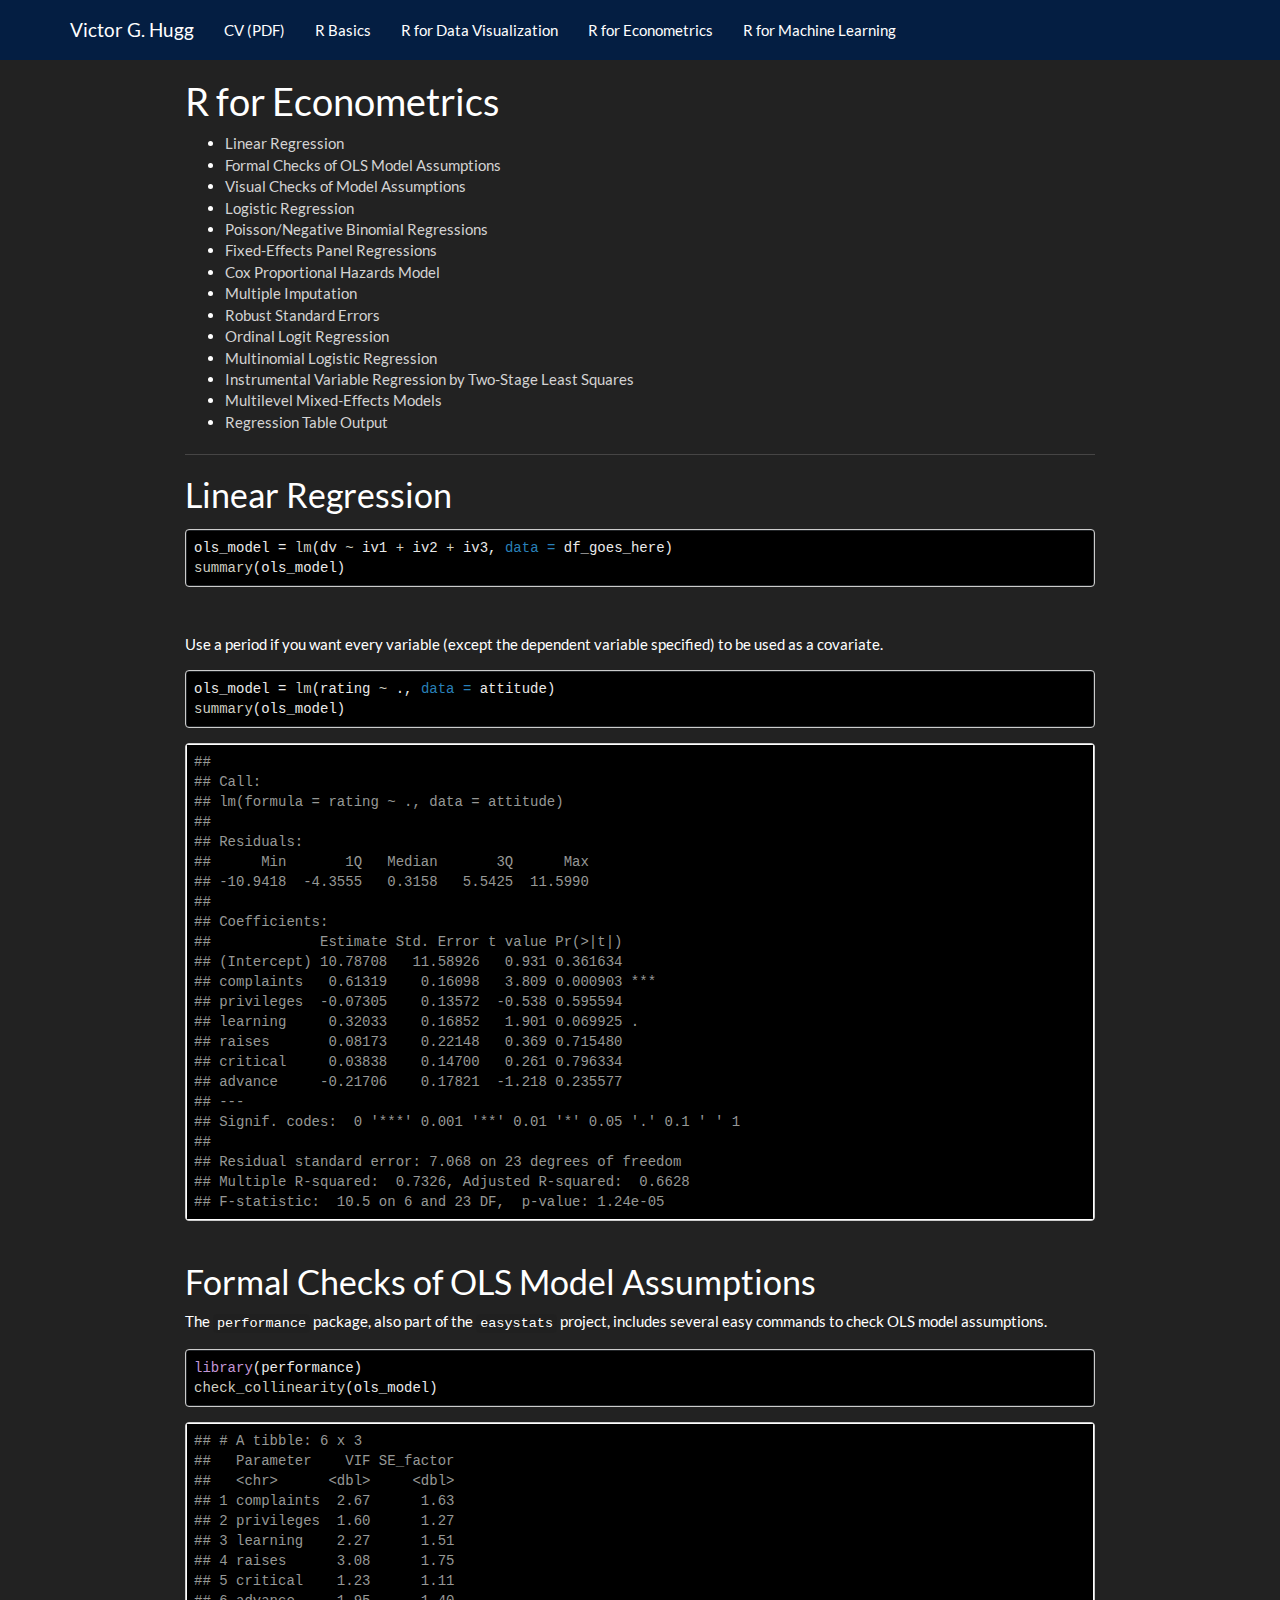
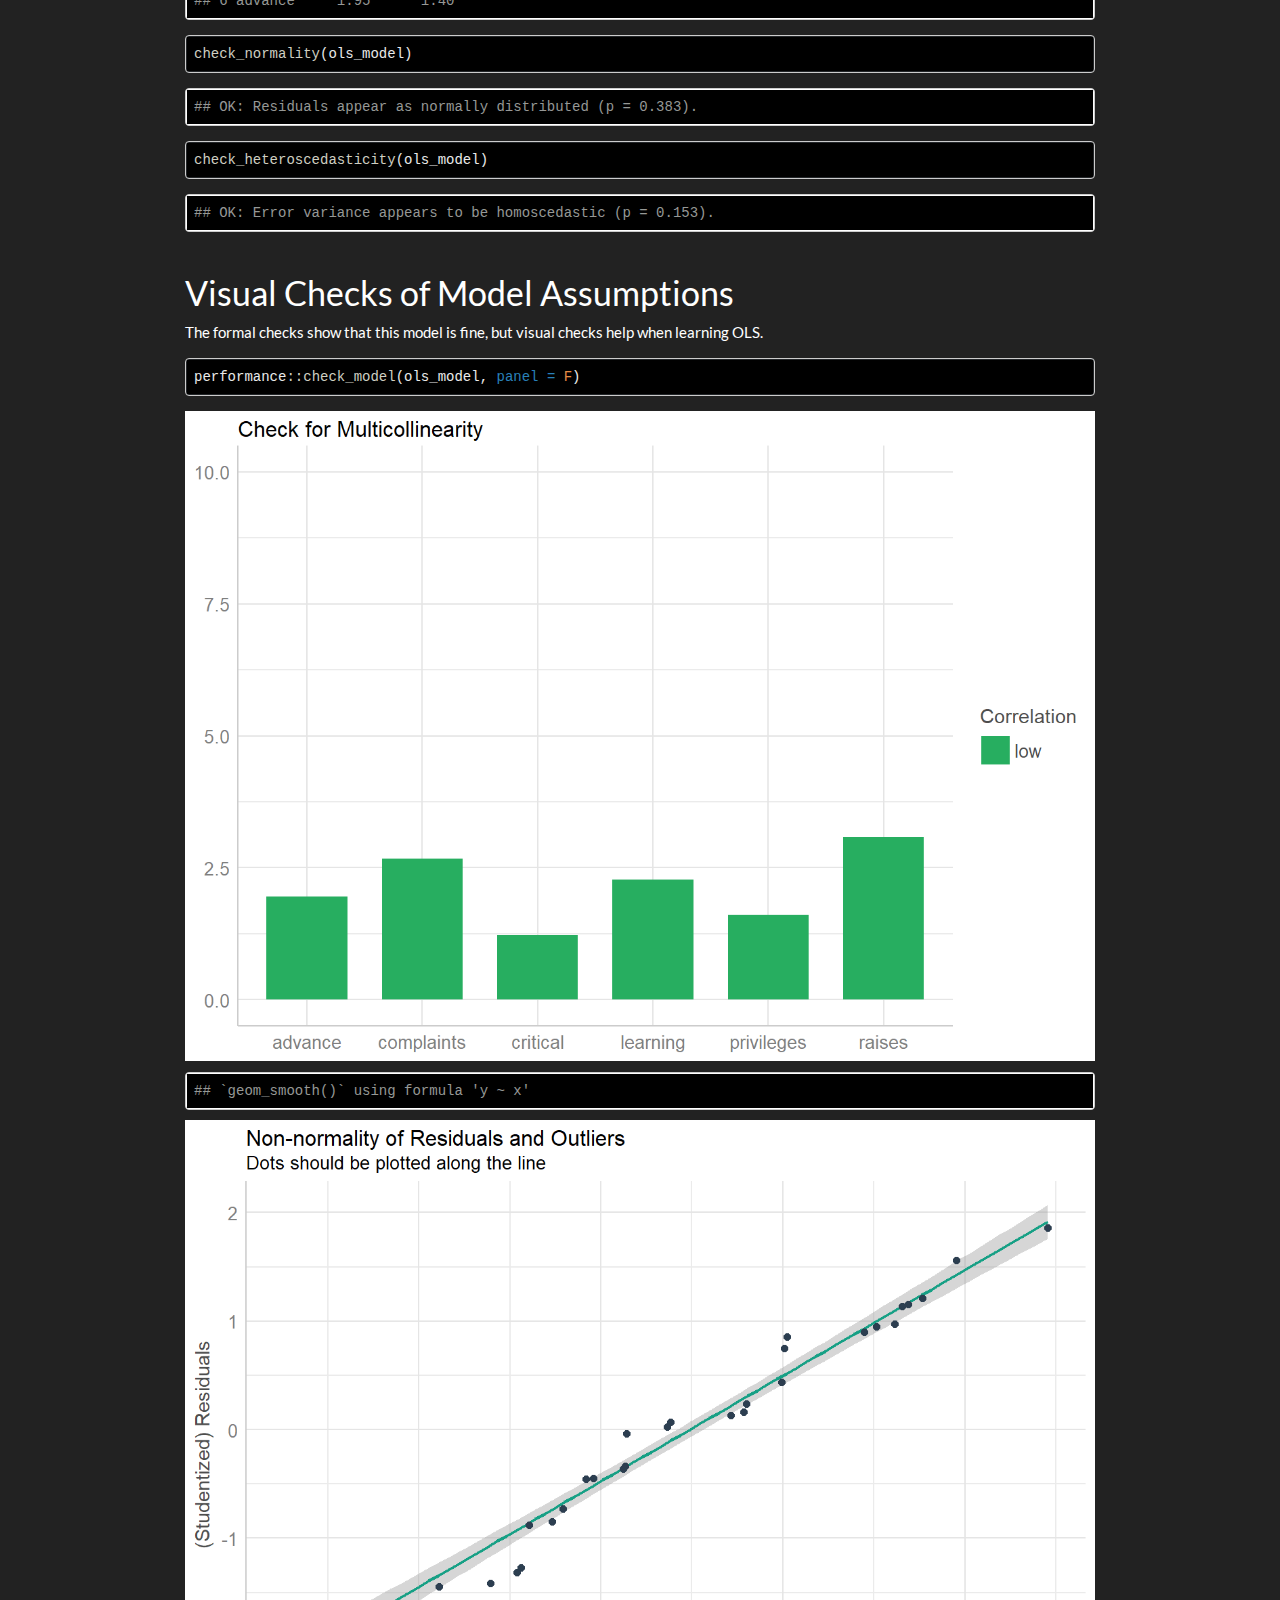
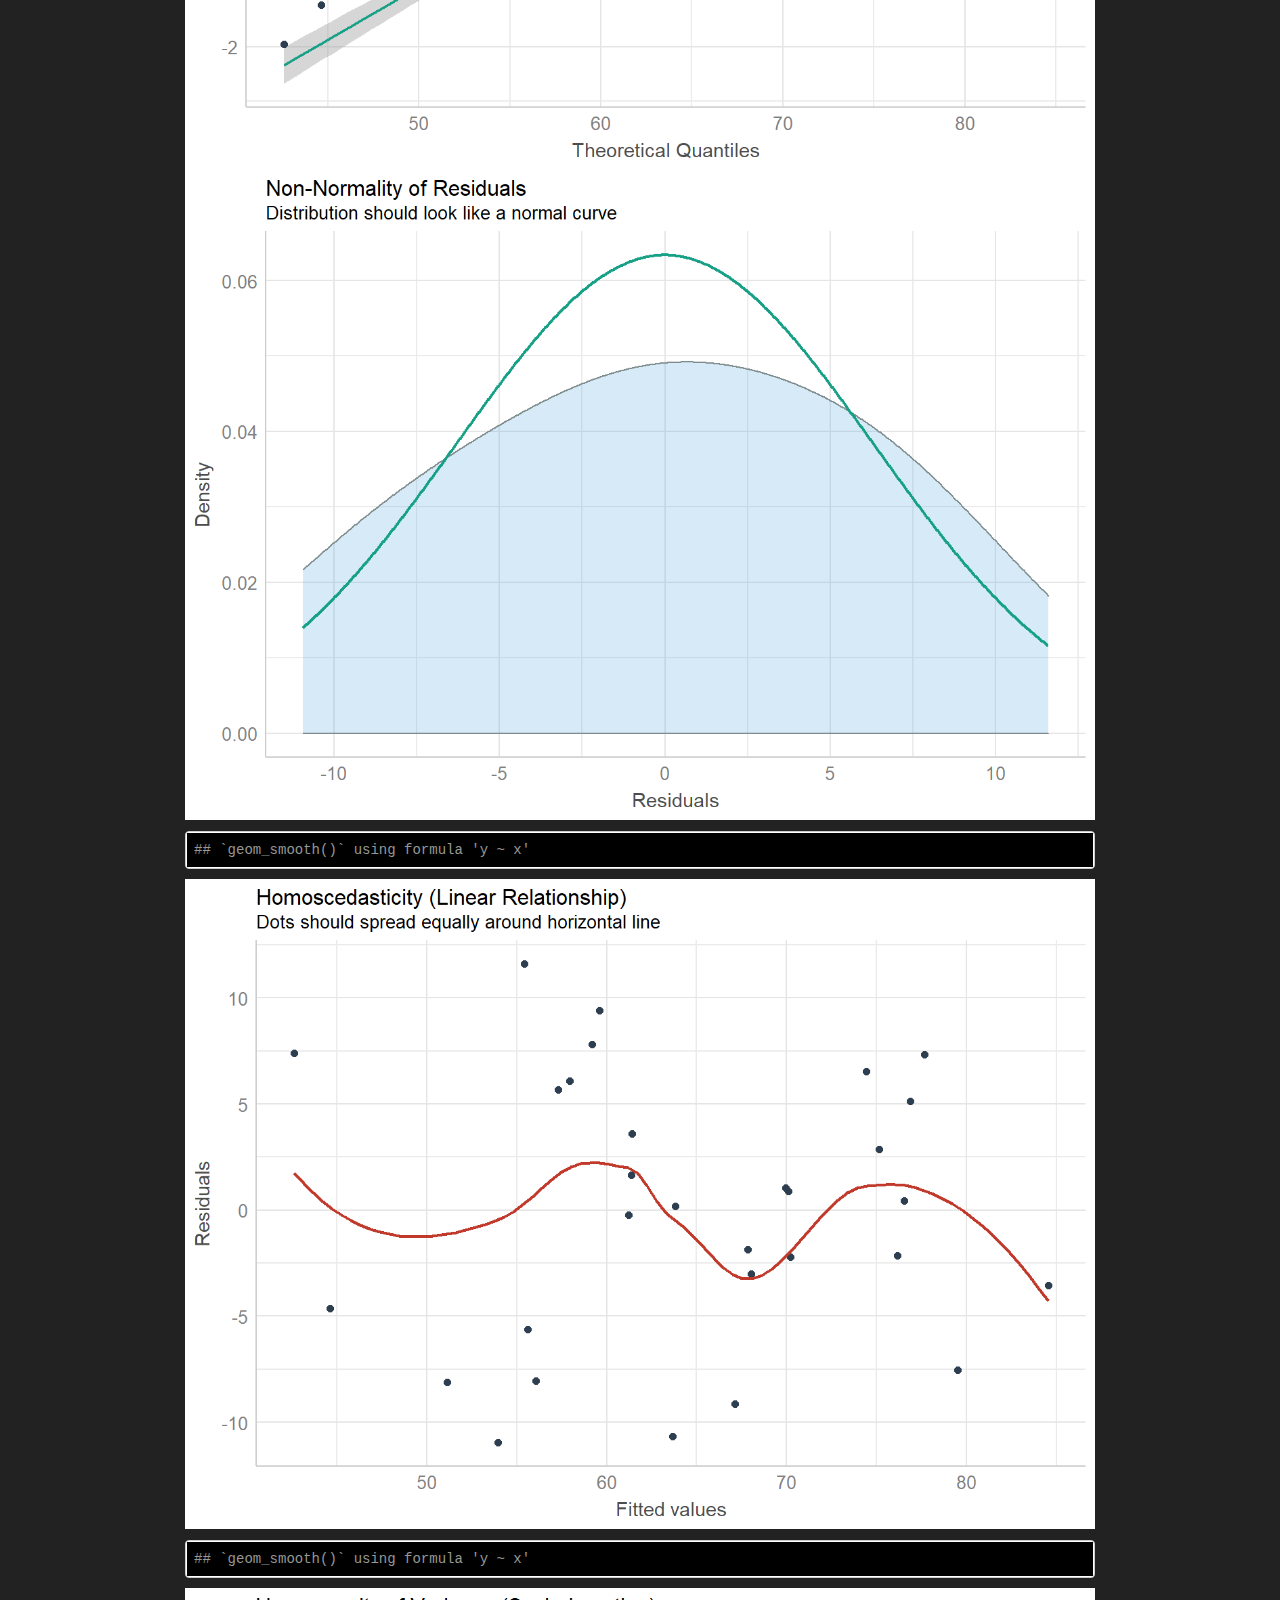
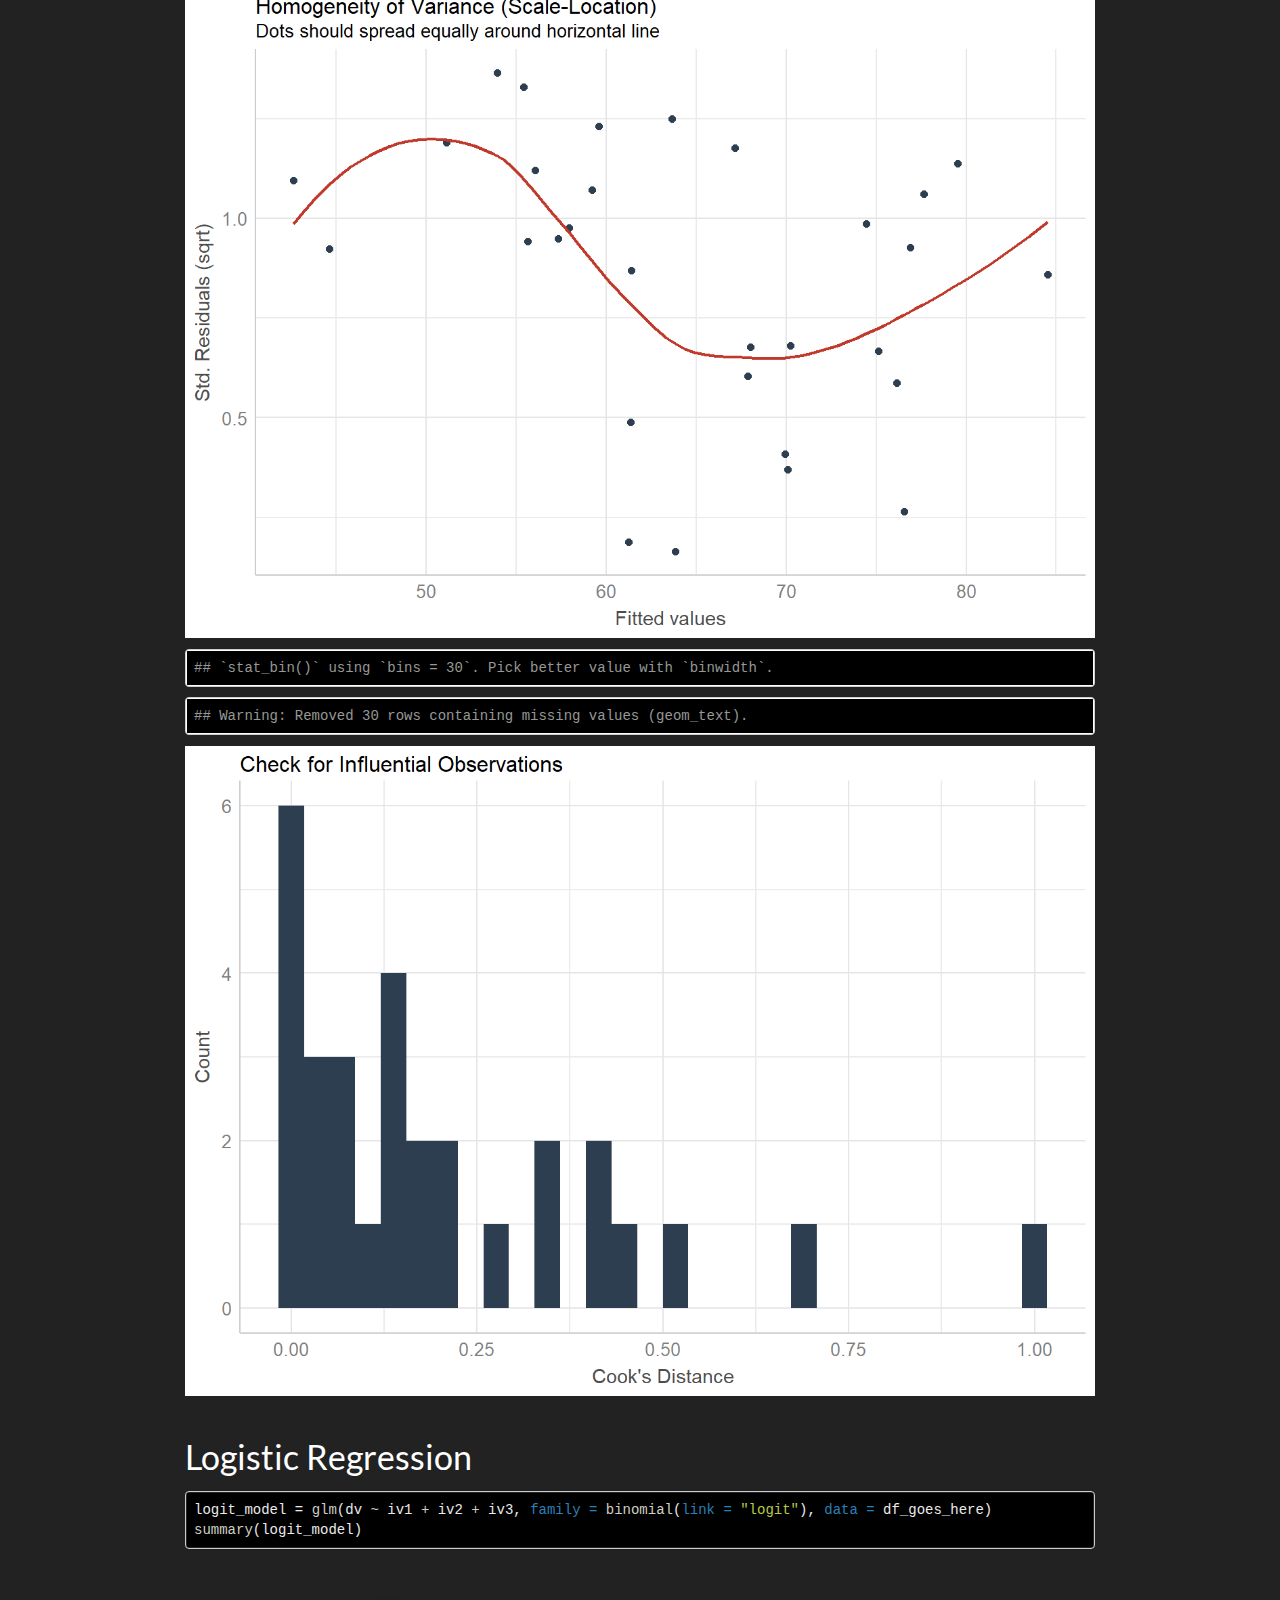
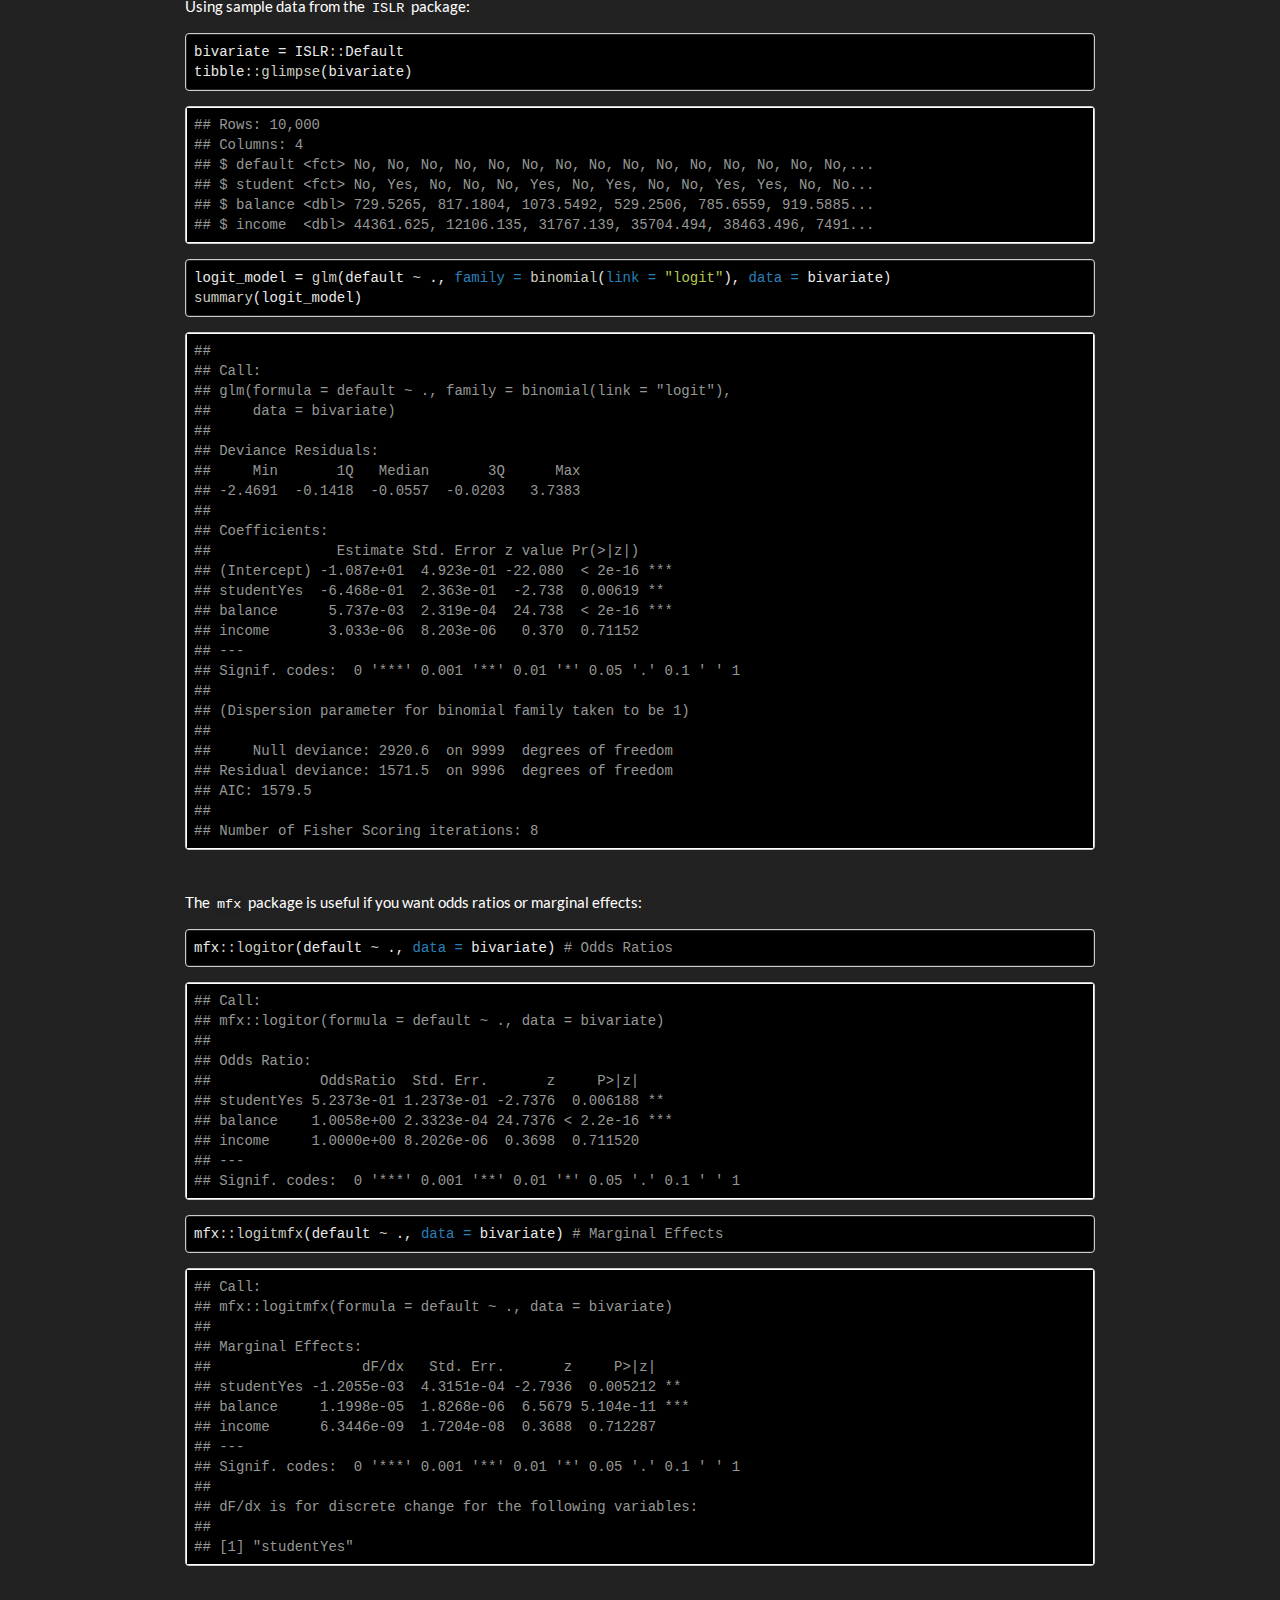
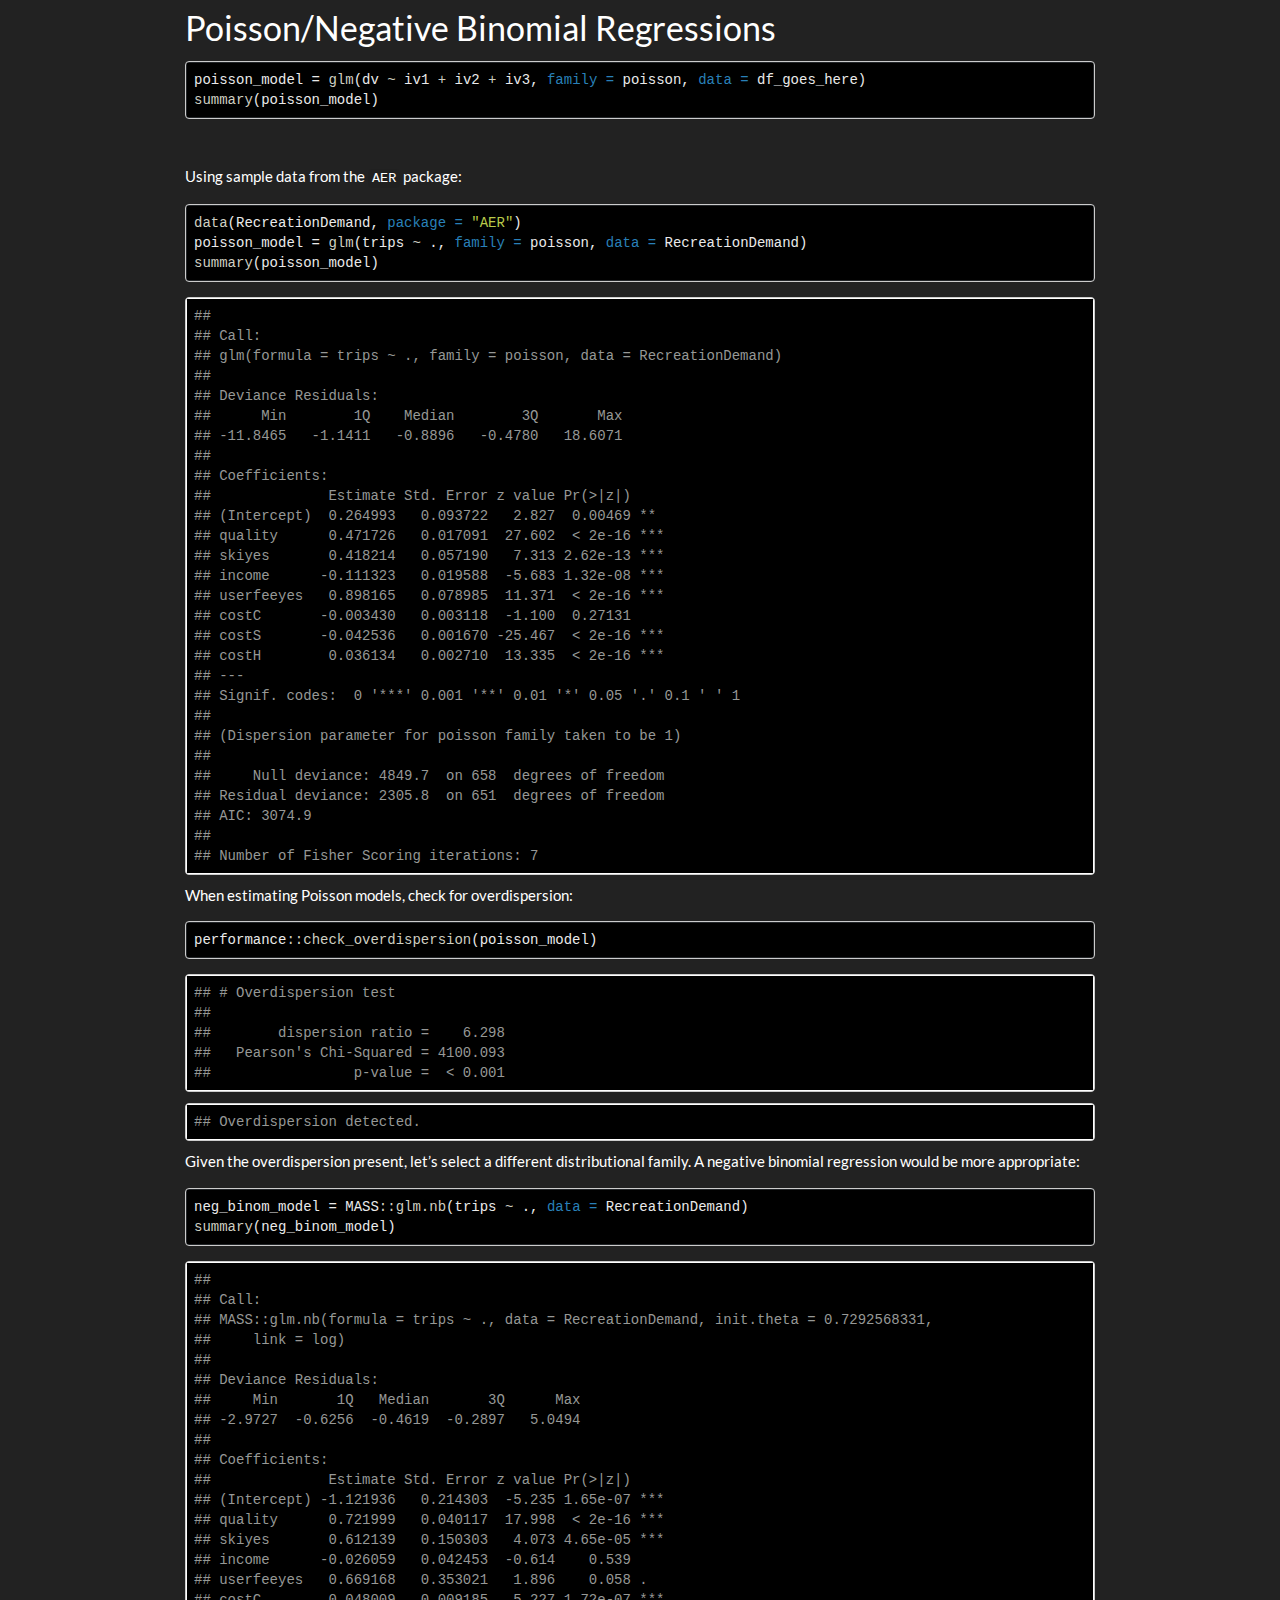
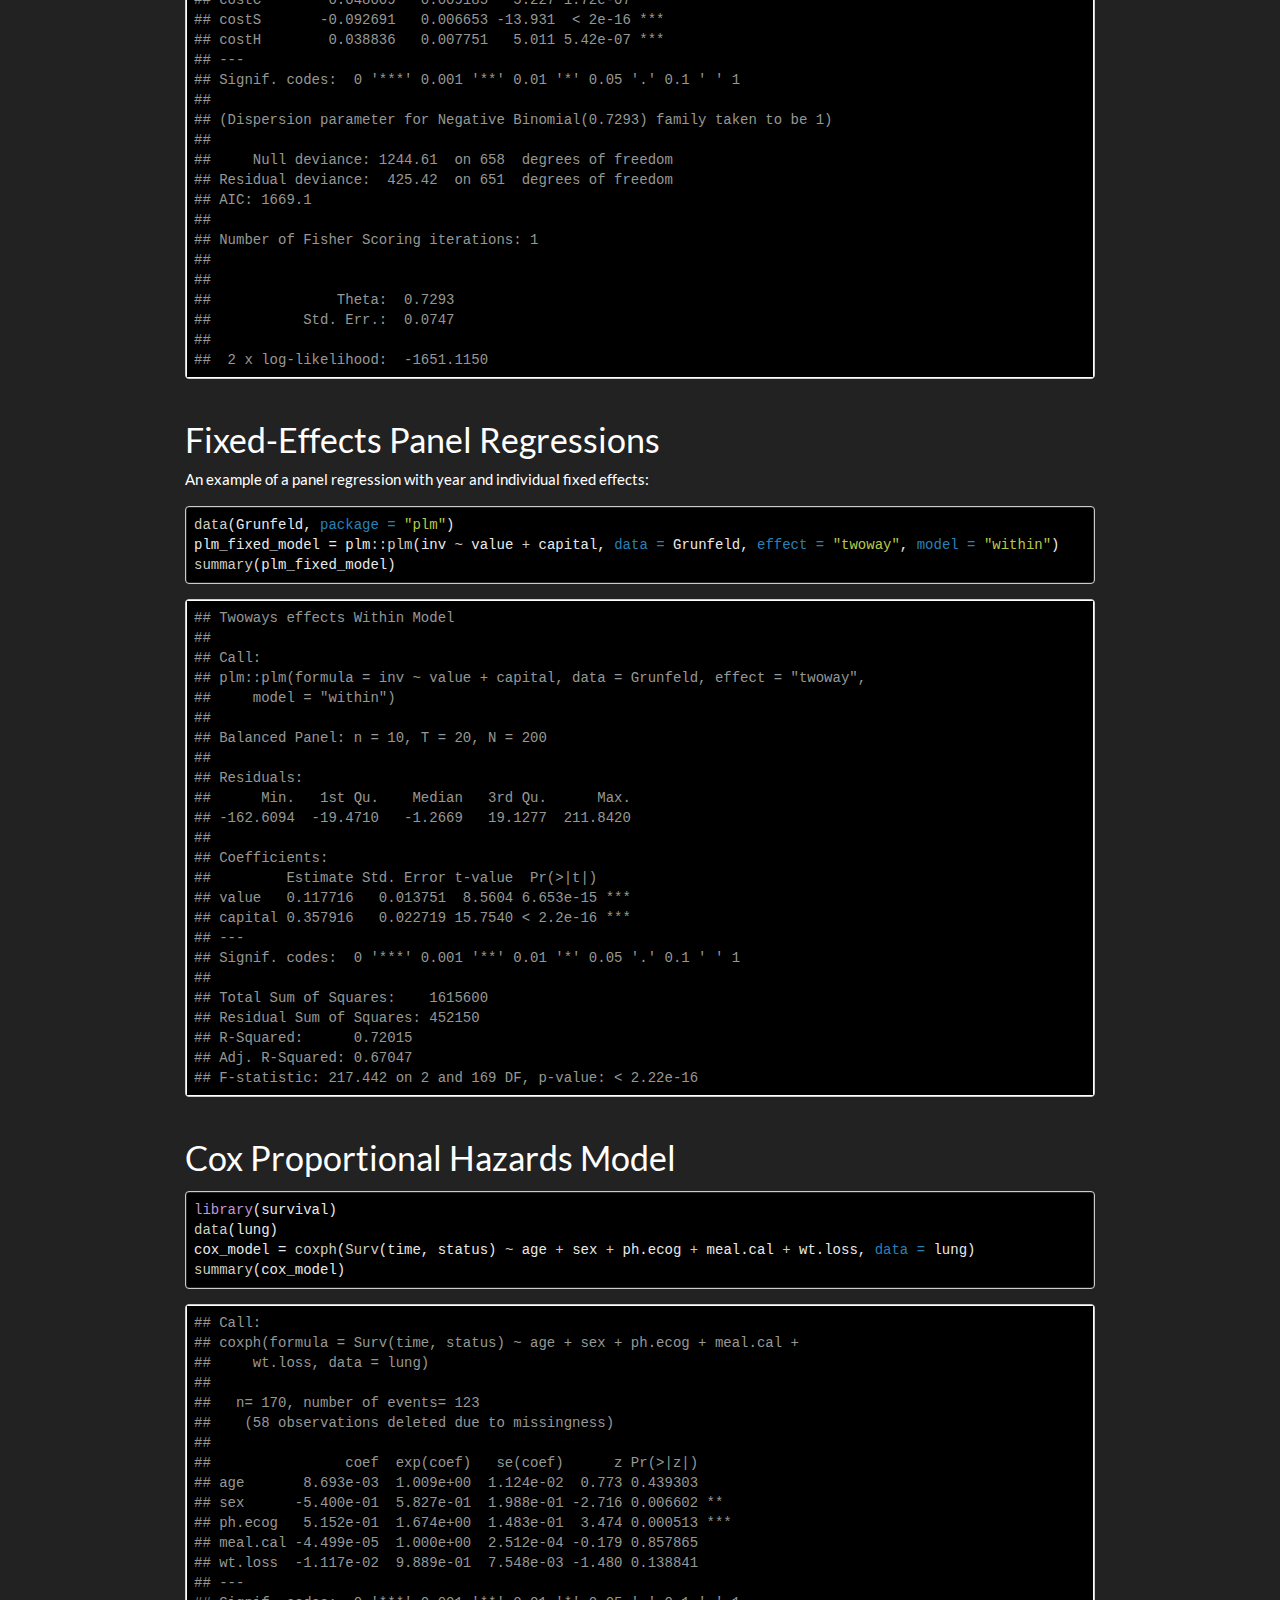
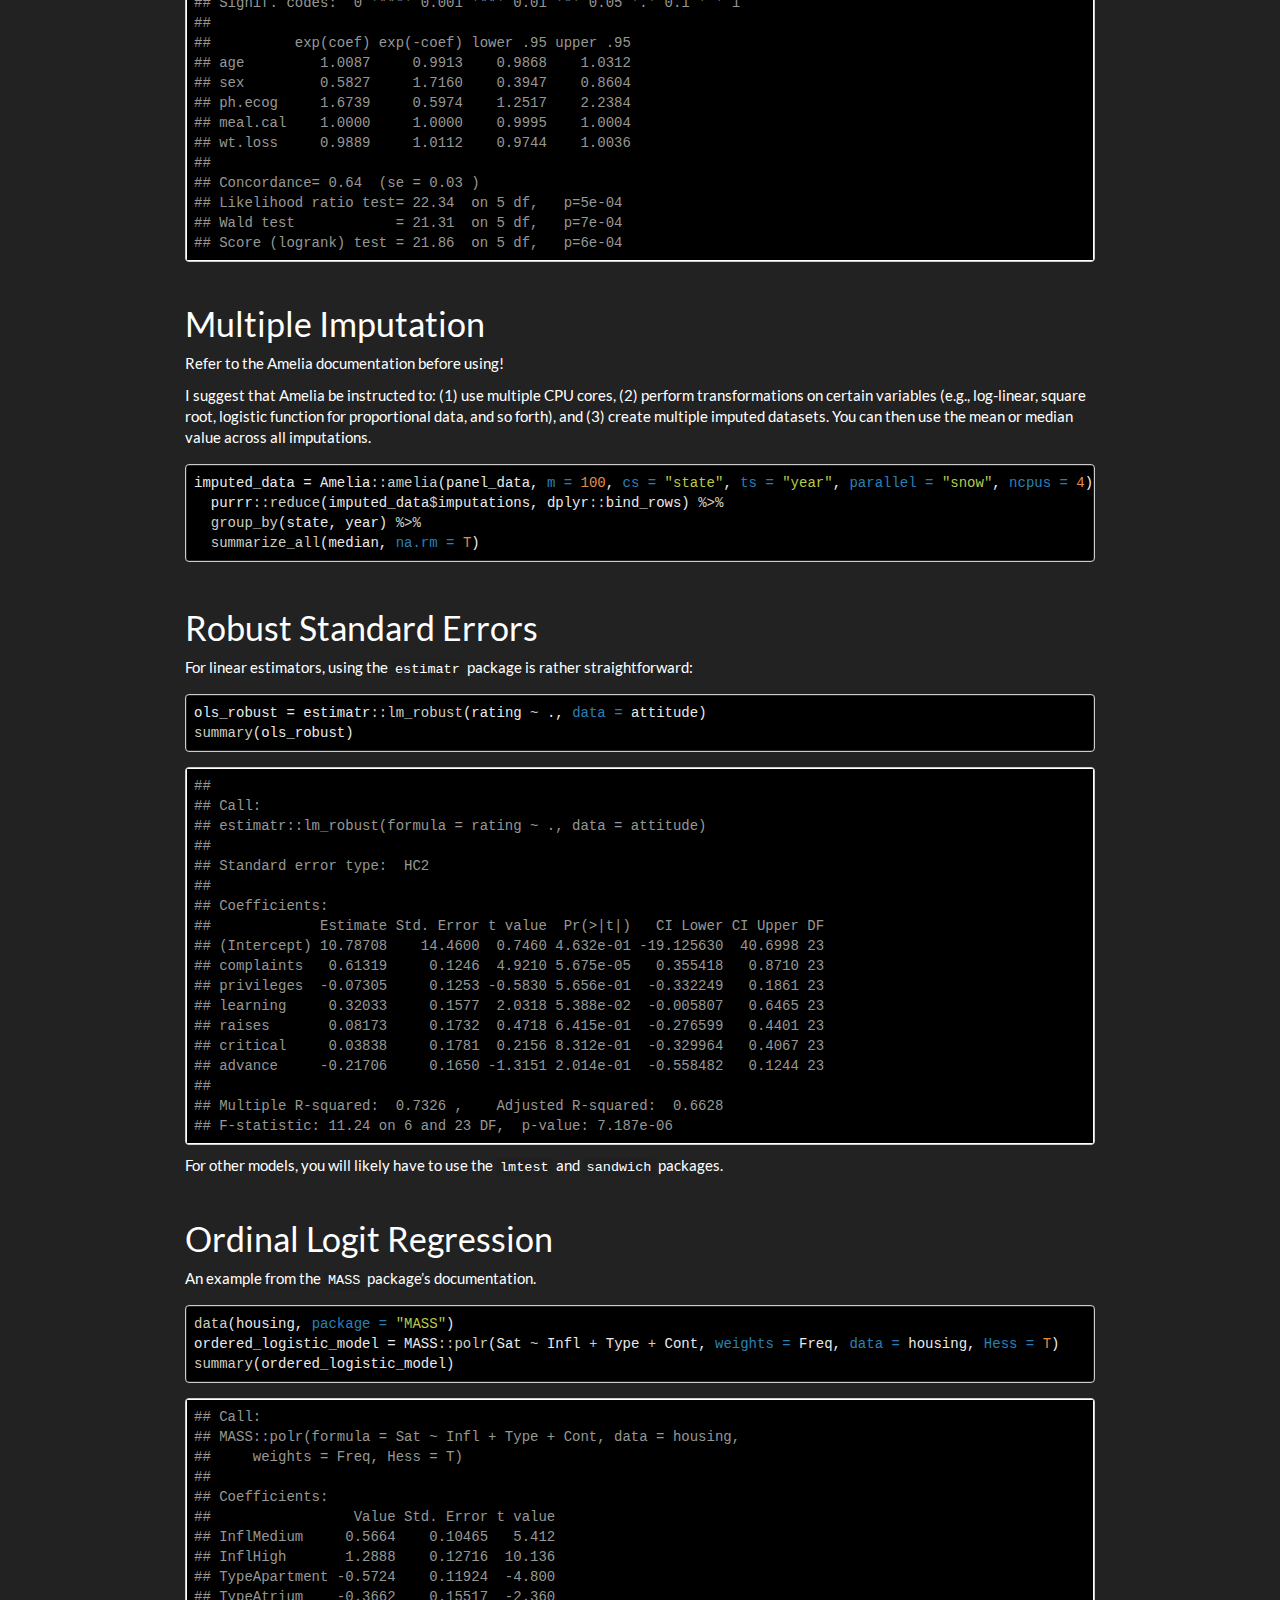
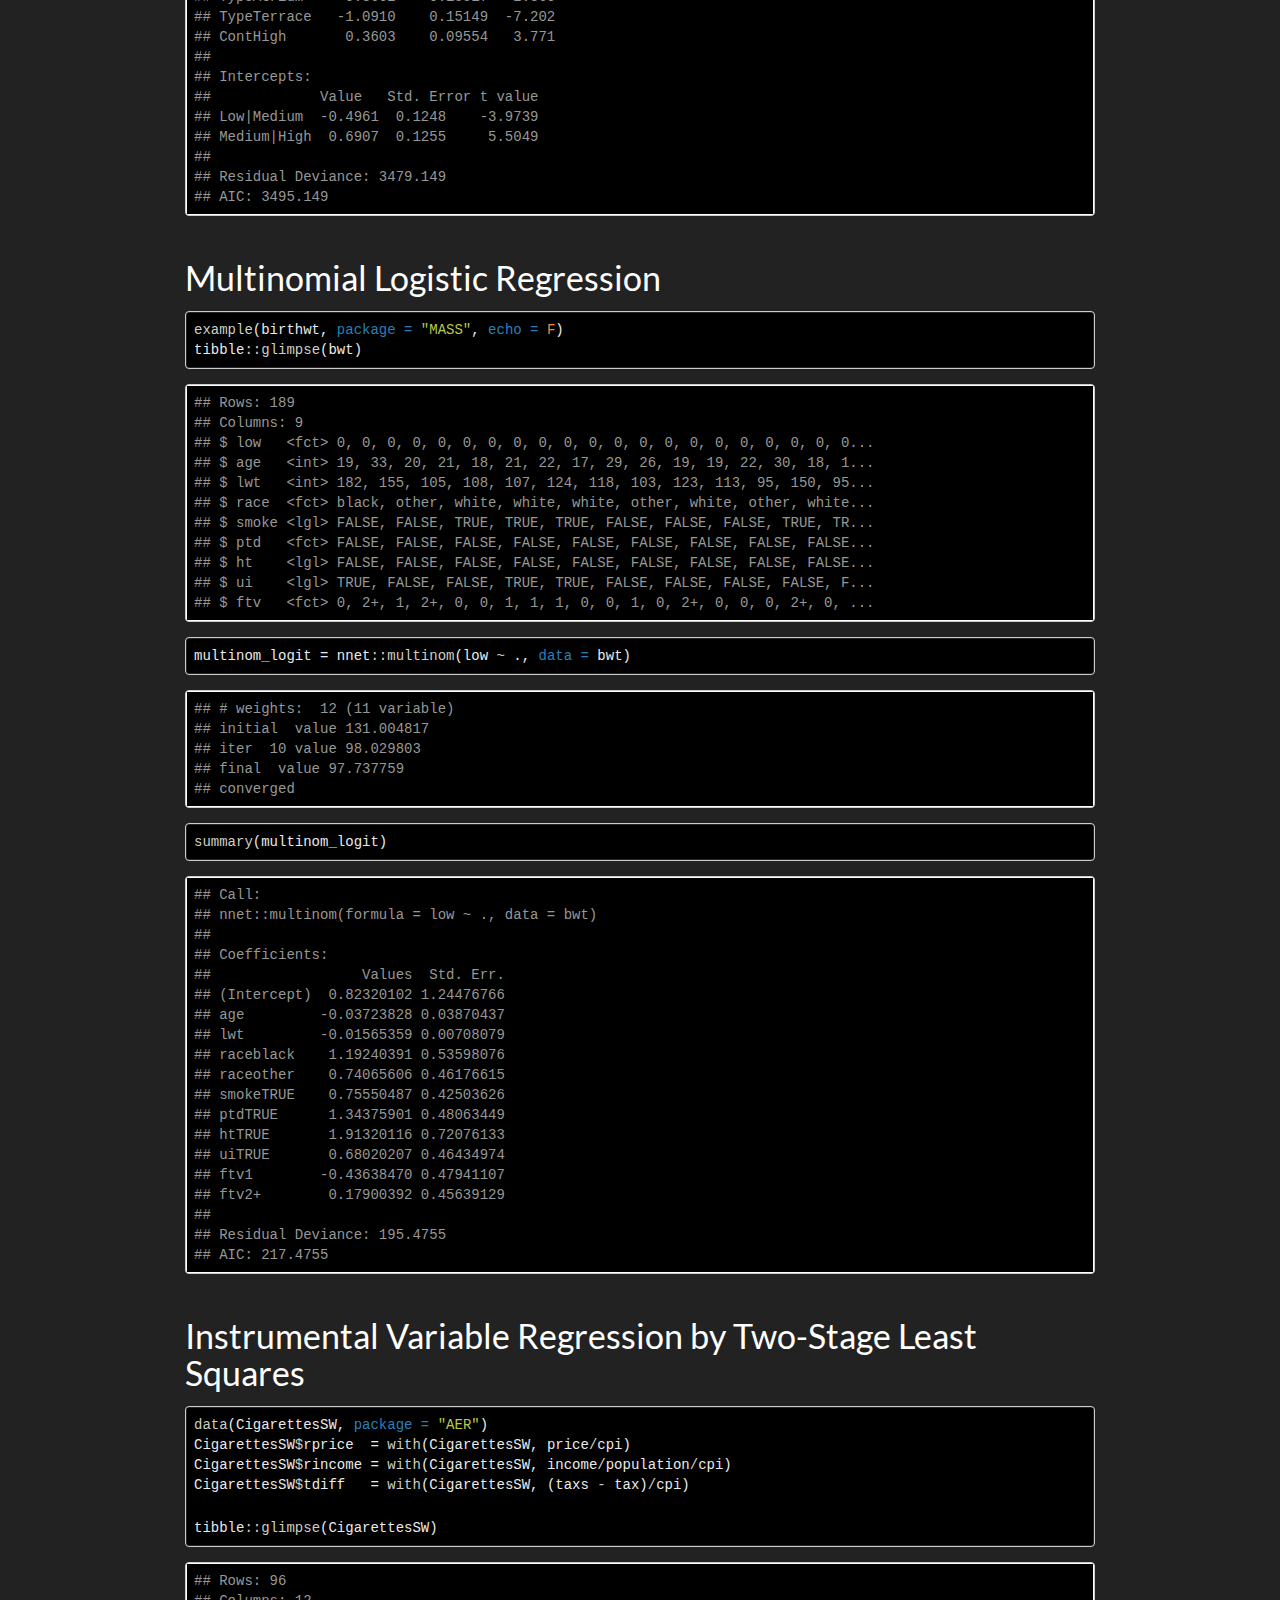
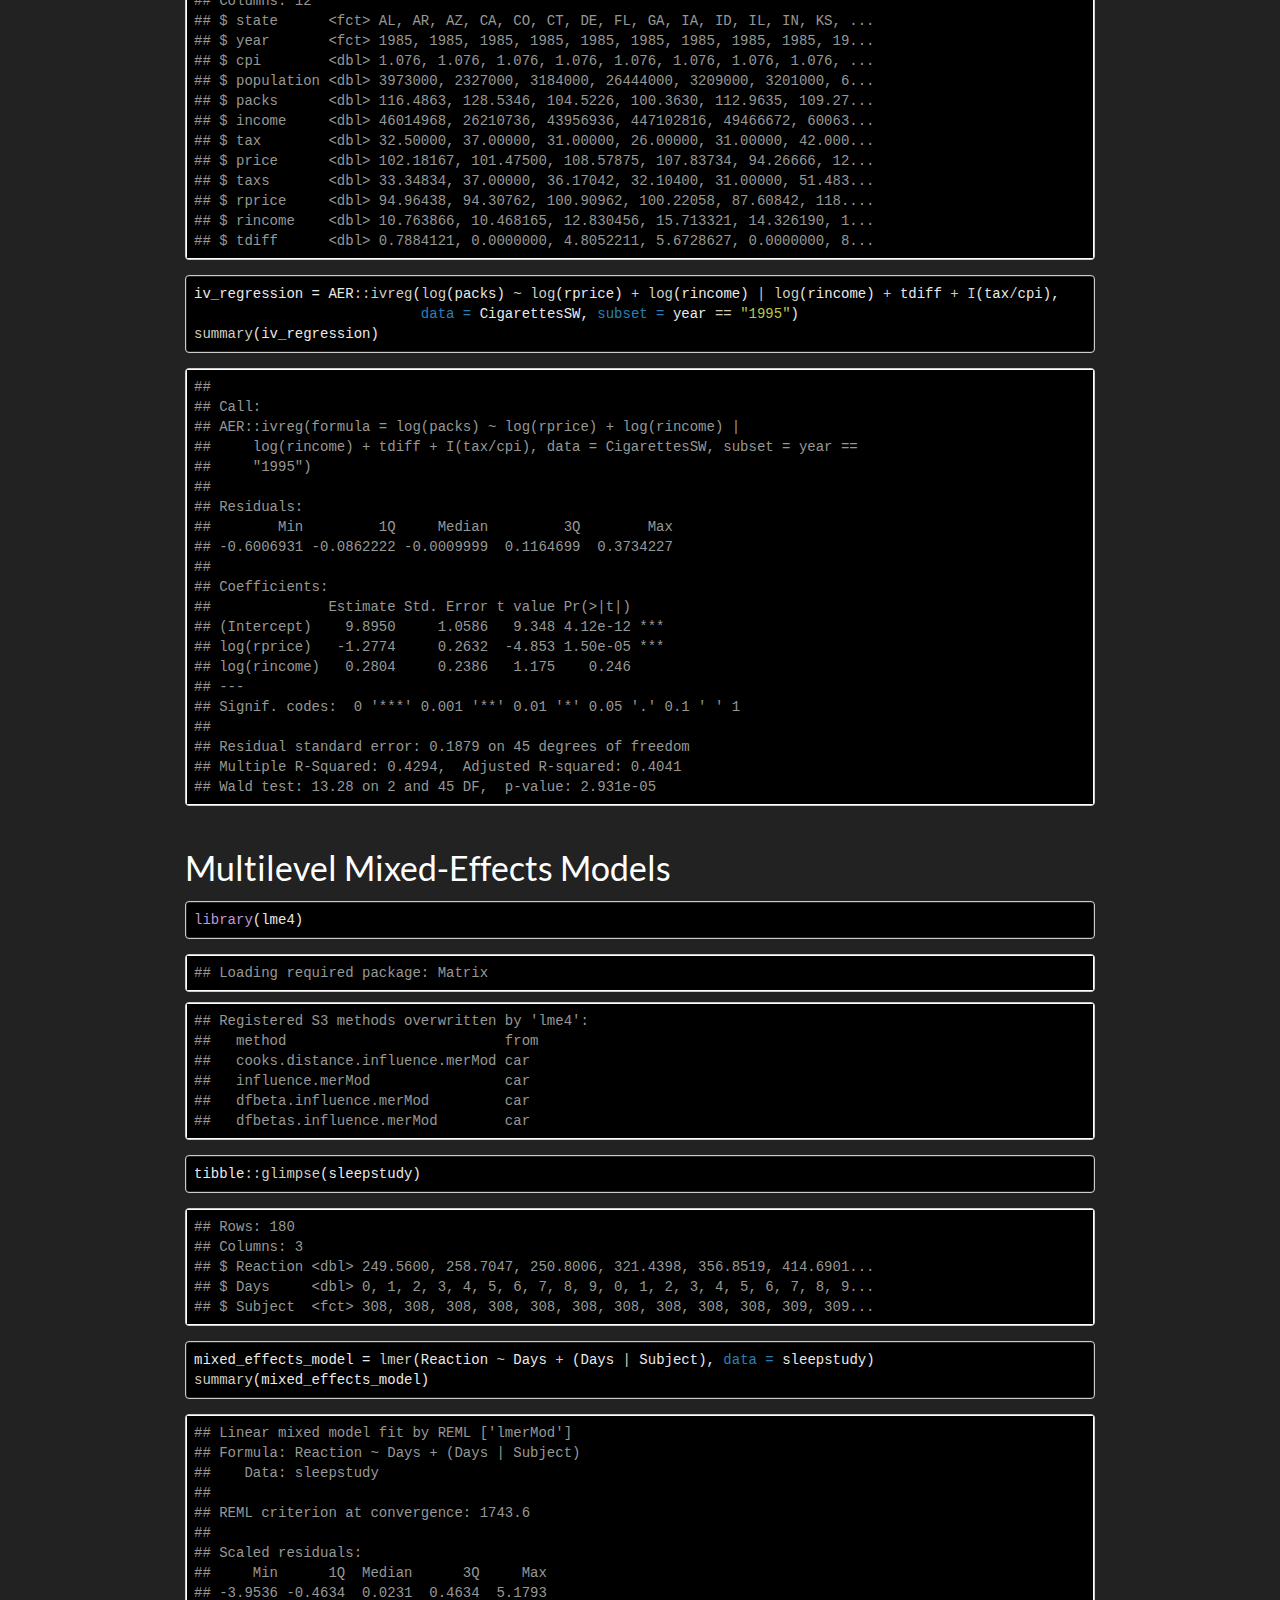
<file: r_econometrics.html>
<!DOCTYPE html>

<html>

<head>

<meta charset="utf-8" />
<meta name="generator" content="pandoc" />
<meta http-equiv="X-UA-Compatible" content="IE=EDGE" />




<title>R for Econometrics</title>

<script src="site_libs/jquery-1.11.3/jquery.min.js"></script>
<meta name="viewport" content="width=device-width, initial-scale=1" />
<link href="site_libs/bootstrap-3.3.5/css/darkly.min.css" rel="stylesheet" />
<script src="site_libs/bootstrap-3.3.5/js/bootstrap.min.js"></script>
<script src="site_libs/bootstrap-3.3.5/shim/html5shiv.min.js"></script>
<script src="site_libs/bootstrap-3.3.5/shim/respond.min.js"></script>
<script src="site_libs/navigation-1.1/tabsets.js"></script>
<link href="favicon.png" rel="icon" type="image/x-icon">


<style type="text/css">code{white-space: pre;}</style>
<style type="text/css" data-origin="pandoc">
a.sourceLine { display: inline-block; line-height: 1.25; }
a.sourceLine { pointer-events: none; color: inherit; text-decoration: inherit; }
a.sourceLine:empty { height: 1.2em; }
.sourceCode { overflow: visible; }
code.sourceCode { white-space: pre; position: relative; }
div.sourceCode { margin: 1em 0; }
pre.sourceCode { margin: 0; }
@media screen {
div.sourceCode { overflow: auto; }
}
@media print {
code.sourceCode { white-space: pre-wrap; }
a.sourceLine { text-indent: -1em; padding-left: 1em; }
}
pre.numberSource a.sourceLine
  { position: relative; left: -4em; }
pre.numberSource a.sourceLine::before
  { content: attr(title);
    position: relative; left: -1em; text-align: right; vertical-align: baseline;
    border: none; pointer-events: all; display: inline-block;
    -webkit-touch-callout: none; -webkit-user-select: none;
    -khtml-user-select: none; -moz-user-select: none;
    -ms-user-select: none; user-select: none;
    padding: 0 4px; width: 4em;
    background-color: #232629;
    color: #7a7c7d;
  }
pre.numberSource { margin-left: 3em; border-left: 1px solid #7a7c7d;  padding-left: 4px; }
div.sourceCode
  { color: #cfcfc2; background-color: #232629; }
@media screen {
a.sourceLine::before { text-decoration: underline; }
}
code span. { color: #cfcfc2; } /* Normal */
code span.al { color: #95da4c; } /* Alert */
code span.an { color: #3f8058; } /* Annotation */
code span.at { color: #2980b9; } /* Attribute */
code span.bn { color: #f67400; } /* BaseN */
code span.bu { color: #7f8c8d; } /* BuiltIn */
code span.cf { color: #fdbc4b; } /* ControlFlow */
code span.ch { color: #3daee9; } /* Char */
code span.cn { color: #27aeae; } /* Constant */
code span.co { color: #7a7c7d; } /* Comment */
code span.cv { color: #7f8c8d; } /* CommentVar */
code span.do { color: #a43340; } /* Documentation */
code span.dt { color: #2980b9; } /* DataType */
code span.dv { color: #f67400; } /* DecVal */
code span.er { color: #da4453; } /* Error */
code span.ex { color: #0099ff; } /* Extension */
code span.fl { color: #f67400; } /* Float */
code span.fu { color: #8e44ad; } /* Function */
code span.im { color: #27ae60; } /* Import */
code span.in { color: #c45b00; } /* Information */
code span.kw { color: #cfcfc2; } /* Keyword */
code span.op { color: #cfcfc2; } /* Operator */
code span.ot { color: #27ae60; } /* Other */
code span.pp { color: #27ae60; } /* Preprocessor */
code span.re { color: #2980b9; } /* RegionMarker */
code span.sc { color: #3daee9; } /* SpecialChar */
code span.ss { color: #da4453; } /* SpecialString */
code span.st { color: #f44f4f; } /* String */
code span.va { color: #27aeae; } /* Variable */
code span.vs { color: #da4453; } /* VerbatimString */
code span.wa { color: #da4453; } /* Warning */

</style>
<script>
// apply pandoc div.sourceCode style to pre.sourceCode instead
(function() {
  var sheets = document.styleSheets;
  for (var i = 0; i < sheets.length; i++) {
    if (sheets[i].ownerNode.dataset["origin"] !== "pandoc") continue;
    try { var rules = sheets[i].cssRules; } catch (e) { continue; }
    for (var j = 0; j < rules.length; j++) {
      var rule = rules[j];
      // check if there is a div.sourceCode rule
      if (rule.type !== rule.STYLE_RULE || rule.selectorText !== "div.sourceCode") continue;
      var style = rule.style.cssText;
      // check if color or background-color is set
      if (rule.style.color === '' && rule.style.backgroundColor === '') continue;
      // replace div.sourceCode by a pre.sourceCode rule
      sheets[i].deleteRule(j);
      sheets[i].insertRule('pre.sourceCode{' + style + '}', j);
    }
  }
})();
</script>
<style type="text/css">
  pre:not([class]) {
    background-color: white;
  }
</style>


<style type="text/css">
h1 {
  font-size: 34px;
}
h1.title {
  font-size: 38px;
}
h2 {
  font-size: 30px;
}
h3 {
  font-size: 24px;
}
h4 {
  font-size: 18px;
}
h5 {
  font-size: 16px;
}
h6 {
  font-size: 12px;
}
.table th:not([align]) {
  text-align: left;
}
</style>




<style type = "text/css">
.main-container {
  max-width: 940px;
  margin-left: auto;
  margin-right: auto;
}
code {
  color: inherit;
  background-color: rgba(0, 0, 0, 0.04);
}
img {
  max-width:100%;
}
.tabbed-pane {
  padding-top: 12px;
}
.html-widget {
  margin-bottom: 20px;
}
button.code-folding-btn:focus {
  outline: none;
}
summary {
  display: list-item;
}
</style>


<style type="text/css">
/* padding for bootstrap navbar */
body {
  padding-top: 60px;
  padding-bottom: 40px;
}
/* offset scroll position for anchor links (for fixed navbar)  */
.section h1 {
  padding-top: 65px;
  margin-top: -65px;
}
.section h2 {
  padding-top: 65px;
  margin-top: -65px;
}
.section h3 {
  padding-top: 65px;
  margin-top: -65px;
}
.section h4 {
  padding-top: 65px;
  margin-top: -65px;
}
.section h5 {
  padding-top: 65px;
  margin-top: -65px;
}
.section h6 {
  padding-top: 65px;
  margin-top: -65px;
}
.dropdown-submenu {
  position: relative;
}
.dropdown-submenu>.dropdown-menu {
  top: 0;
  left: 100%;
  margin-top: -6px;
  margin-left: -1px;
  border-radius: 0 6px 6px 6px;
}
.dropdown-submenu:hover>.dropdown-menu {
  display: block;
}
.dropdown-submenu>a:after {
  display: block;
  content: " ";
  float: right;
  width: 0;
  height: 0;
  border-color: transparent;
  border-style: solid;
  border-width: 5px 0 5px 5px;
  border-left-color: #cccccc;
  margin-top: 5px;
  margin-right: -10px;
}
.dropdown-submenu:hover>a:after {
  border-left-color: #ffffff;
}
.dropdown-submenu.pull-left {
  float: none;
}
.dropdown-submenu.pull-left>.dropdown-menu {
  left: -100%;
  margin-left: 10px;
  border-radius: 6px 0 6px 6px;
}
</style>

<script>
// manage active state of menu based on current page
$(document).ready(function () {
  // active menu anchor
  href = window.location.pathname
  href = href.substr(href.lastIndexOf('/') + 1)
  if (href === "")
    href = "index.html";
  var menuAnchor = $('a[href="' + href + '"]');

  // mark it active
  menuAnchor.parent().addClass('active');

  // if it's got a parent navbar menu mark it active as well
  menuAnchor.closest('li.dropdown').addClass('active');
});
</script>

<!-- tabsets -->

<style type="text/css">
.tabset-dropdown > .nav-tabs {
  display: inline-table;
  max-height: 500px;
  min-height: 44px;
  overflow-y: auto;
  background: white;
  border: 1px solid #ddd;
  border-radius: 4px;
}

.tabset-dropdown > .nav-tabs > li.active:before {
  content: "";
  font-family: 'Glyphicons Halflings';
  display: inline-block;
  padding: 10px;
  border-right: 1px solid #ddd;
}

.tabset-dropdown > .nav-tabs.nav-tabs-open > li.active:before {
  content: "&#xe258;";
  border: none;
}

.tabset-dropdown > .nav-tabs.nav-tabs-open:before {
  content: "";
  font-family: 'Glyphicons Halflings';
  display: inline-block;
  padding: 10px;
  border-right: 1px solid #ddd;
}

.tabset-dropdown > .nav-tabs > li.active {
  display: block;
}

.tabset-dropdown > .nav-tabs > li > a,
.tabset-dropdown > .nav-tabs > li > a:focus,
.tabset-dropdown > .nav-tabs > li > a:hover {
  border: none;
  display: inline-block;
  border-radius: 4px;
  background-color: transparent;
}

.tabset-dropdown > .nav-tabs.nav-tabs-open > li {
  display: block;
  float: none;
}

.tabset-dropdown > .nav-tabs > li {
  display: none;
}
</style>

<!-- code folding -->




</head>

<body>


<div class="container-fluid main-container">




<div class="navbar navbar-default  navbar-fixed-top" role="navigation">
  <div class="container">
    <div class="navbar-header">
      <button type="button" class="navbar-toggle collapsed" data-toggle="collapse" data-target="#navbar">
        <span class="icon-bar"></span>
        <span class="icon-bar"></span>
        <span class="icon-bar"></span>
      </button>
      <a class="navbar-brand" href="index.html">Victor G. Hugg</a>
    </div>
    <div id="navbar" class="navbar-collapse collapse">
      <ul class="nav navbar-nav">
        <li>
  <a href="VictorHuggCV.pdf">CV (PDF)</a>
</li>
<li>
  <a href="r_basics.html">R Basics</a>
</li>
<li>
  <a href="r_viz.html">R for Data Visualization</a>
</li>
<li>
  <a href="r_econometrics.html">R for Econometrics</a>
</li>
<li>
  <a href="r_ml.html">R for Machine Learning</a>
</li>
      </ul>
      <ul class="nav navbar-nav navbar-right">
        
      </ul>
    </div><!--/.nav-collapse -->
  </div><!--/.container -->
</div><!--/.navbar -->

<div class="fluid-row" id="header">



<h1 class="title toc-ignore">R for Econometrics</h1>

</div>

<div id="TOC">
<ul>
<li><a href="#linear-regression">Linear Regression</a></li>
<li><a href="#formal-checks-of-ols-model-assumptions">Formal Checks of OLS Model Assumptions</a></li>
<li><a href="#visual-checks-of-model-assumptions">Visual Checks of Model Assumptions</a></li>
<li><a href="#logistic-regression">Logistic Regression</a></li>
<li><a href="#poissonnegative-binomial-regressions">Poisson/Negative Binomial Regressions</a></li>
<li><a href="#fixed-effects-panel-regressions">Fixed-Effects Panel Regressions</a></li>
<li><a href="#cox-proportional-hazards-model">Cox Proportional Hazards Model</a></li>
<li><a href="#multiple-imputation">Multiple Imputation</a></li>
<li><a href="#robust-standard-errors">Robust Standard Errors</a></li>
<li><a href="#ordinal-logit-regression">Ordinal Logit Regression</a></li>
<li><a href="#multinomial-logistic-regression">Multinomial Logistic Regression</a></li>
<li><a href="#instrumental-variable-regression-by-two-stage-least-squares">Instrumental Variable Regression by Two-Stage Least Squares</a></li>
<li><a href="#multilevel-mixed-effects-models">Multilevel Mixed-Effects Models</a></li>
<li><a href="#regression-table-output">Regression Table Output</a></li>
</ul>
</div>

<link rel="stylesheet" href="tomorrow-night-bright.css">
<script src="highlight.pack.js"></script>
<script>hljs.initHighlightingOnLoad();</script>
<p><link rel="stylesheet" href="custom.css"></p>
<hr>
<div id="linear-regression" class="section level1">
<h1>Linear Regression</h1>
<div class="sourceCode" id="cb1"><pre class="sourceCode r"><code class="sourceCode r"><a class="sourceLine" id="cb1-1" title="1">ols_model =<span class="st"> </span><span class="kw">lm</span>(dv <span class="op">~</span><span class="st"> </span>iv1 <span class="op">+</span><span class="st"> </span>iv2 <span class="op">+</span><span class="st"> </span>iv3, <span class="dt">data =</span> df_goes_here)</a>
<a class="sourceLine" id="cb1-2" title="2"><span class="kw">summary</span>(ols_model)</a></code></pre></div>
<p><br></p>
<p>Use a period if you want every variable (except the dependent variable specified) to be used as a covariate.</p>
<div class="sourceCode" id="cb2"><pre class="sourceCode r"><code class="sourceCode r"><a class="sourceLine" id="cb2-1" title="1">ols_model =<span class="st"> </span><span class="kw">lm</span>(rating <span class="op">~</span><span class="st"> </span>., <span class="dt">data =</span> attitude)</a>
<a class="sourceLine" id="cb2-2" title="2"><span class="kw">summary</span>(ols_model)</a></code></pre></div>
<pre><code>## 
## Call:
## lm(formula = rating ~ ., data = attitude)
## 
## Residuals:
##      Min       1Q   Median       3Q      Max 
## -10.9418  -4.3555   0.3158   5.5425  11.5990 
## 
## Coefficients:
##             Estimate Std. Error t value Pr(&gt;|t|)    
## (Intercept) 10.78708   11.58926   0.931 0.361634    
## complaints   0.61319    0.16098   3.809 0.000903 ***
## privileges  -0.07305    0.13572  -0.538 0.595594    
## learning     0.32033    0.16852   1.901 0.069925 .  
## raises       0.08173    0.22148   0.369 0.715480    
## critical     0.03838    0.14700   0.261 0.796334    
## advance     -0.21706    0.17821  -1.218 0.235577    
## ---
## Signif. codes:  0 &#39;***&#39; 0.001 &#39;**&#39; 0.01 &#39;*&#39; 0.05 &#39;.&#39; 0.1 &#39; &#39; 1
## 
## Residual standard error: 7.068 on 23 degrees of freedom
## Multiple R-squared:  0.7326, Adjusted R-squared:  0.6628 
## F-statistic:  10.5 on 6 and 23 DF,  p-value: 1.24e-05</code></pre>
<p><br></p>
</div>
<div id="formal-checks-of-ols-model-assumptions" class="section level1">
<h1>Formal Checks of OLS Model Assumptions</h1>
<p>The <code>performance</code> package, also part of the <code>easystats</code> project, includes several easy commands to check OLS model assumptions.</p>
<div class="sourceCode" id="cb4"><pre class="sourceCode r"><code class="sourceCode r"><a class="sourceLine" id="cb4-1" title="1"><span class="kw">library</span>(performance)</a>
<a class="sourceLine" id="cb4-2" title="2"><span class="kw">check_collinearity</span>(ols_model)</a></code></pre></div>
<pre><code>## # A tibble: 6 x 3
##   Parameter    VIF SE_factor
##   &lt;chr&gt;      &lt;dbl&gt;     &lt;dbl&gt;
## 1 complaints  2.67      1.63
## 2 privileges  1.60      1.27
## 3 learning    2.27      1.51
## 4 raises      3.08      1.75
## 5 critical    1.23      1.11
## 6 advance     1.95      1.40</code></pre>
<div class="sourceCode" id="cb6"><pre class="sourceCode r"><code class="sourceCode r"><a class="sourceLine" id="cb6-1" title="1"><span class="kw">check_normality</span>(ols_model)</a></code></pre></div>
<pre><code>## OK: Residuals appear as normally distributed (p = 0.383).</code></pre>
<div class="sourceCode" id="cb8"><pre class="sourceCode r"><code class="sourceCode r"><a class="sourceLine" id="cb8-1" title="1"><span class="kw">check_heteroscedasticity</span>(ols_model)</a></code></pre></div>
<pre><code>## OK: Error variance appears to be homoscedastic (p = 0.153).</code></pre>
<p><br></p>
</div>
<div id="visual-checks-of-model-assumptions" class="section level1">
<h1>Visual Checks of Model Assumptions</h1>
<p>The formal checks show that this model is fine, but visual checks help when learning OLS.</p>
<div class="sourceCode" id="cb10"><pre class="sourceCode r"><code class="sourceCode r"><a class="sourceLine" id="cb10-1" title="1">performance<span class="op">::</span><span class="kw">check_model</span>(ols_model, <span class="dt">panel =</span> F)</a></code></pre></div>
<p><img src="r_econometrics_files/figure-html/unnamed-chunk-4-1.png" width="100%" /></p>
<pre><code>## `geom_smooth()` using formula &#39;y ~ x&#39;</code></pre>
<p><img src="r_econometrics_files/figure-html/unnamed-chunk-4-2.png" width="100%" /><img src="r_econometrics_files/figure-html/unnamed-chunk-4-3.png" width="100%" /></p>
<pre><code>## `geom_smooth()` using formula &#39;y ~ x&#39;</code></pre>
<p><img src="r_econometrics_files/figure-html/unnamed-chunk-4-4.png" width="100%" /></p>
<pre><code>## `geom_smooth()` using formula &#39;y ~ x&#39;</code></pre>
<p><img src="r_econometrics_files/figure-html/unnamed-chunk-4-5.png" width="100%" /></p>
<pre><code>## `stat_bin()` using `bins = 30`. Pick better value with `binwidth`.</code></pre>
<pre><code>## Warning: Removed 30 rows containing missing values (geom_text).</code></pre>
<p><img src="r_econometrics_files/figure-html/unnamed-chunk-4-6.png" width="100%" /></p>
<p><br></p>
</div>
<div id="logistic-regression" class="section level1">
<h1>Logistic Regression</h1>
<div class="sourceCode" id="cb16"><pre class="sourceCode r"><code class="sourceCode r"><a class="sourceLine" id="cb16-1" title="1">logit_model =<span class="st"> </span><span class="kw">glm</span>(dv <span class="op">~</span><span class="st"> </span>iv1 <span class="op">+</span><span class="st"> </span>iv2 <span class="op">+</span><span class="st"> </span>iv3, <span class="dt">family =</span> <span class="kw">binomial</span>(<span class="dt">link =</span> <span class="st">&quot;logit&quot;</span>), <span class="dt">data =</span> df_goes_here)</a>
<a class="sourceLine" id="cb16-2" title="2"><span class="kw">summary</span>(logit_model)</a></code></pre></div>
<p><br></p>
<p>Using sample data from the <code>ISLR</code> package:</p>
<div class="sourceCode" id="cb17"><pre class="sourceCode r"><code class="sourceCode r"><a class="sourceLine" id="cb17-1" title="1">bivariate =<span class="st"> </span>ISLR<span class="op">::</span>Default</a>
<a class="sourceLine" id="cb17-2" title="2">tibble<span class="op">::</span><span class="kw">glimpse</span>(bivariate)</a></code></pre></div>
<pre><code>## Rows: 10,000
## Columns: 4
## $ default &lt;fct&gt; No, No, No, No, No, No, No, No, No, No, No, No, No, No, No,...
## $ student &lt;fct&gt; No, Yes, No, No, No, Yes, No, Yes, No, No, Yes, Yes, No, No...
## $ balance &lt;dbl&gt; 729.5265, 817.1804, 1073.5492, 529.2506, 785.6559, 919.5885...
## $ income  &lt;dbl&gt; 44361.625, 12106.135, 31767.139, 35704.494, 38463.496, 7491...</code></pre>
<div class="sourceCode" id="cb19"><pre class="sourceCode r"><code class="sourceCode r"><a class="sourceLine" id="cb19-1" title="1">logit_model =<span class="st"> </span><span class="kw">glm</span>(default <span class="op">~</span><span class="st"> </span>., <span class="dt">family =</span> <span class="kw">binomial</span>(<span class="dt">link =</span> <span class="st">&quot;logit&quot;</span>), <span class="dt">data =</span> bivariate)</a>
<a class="sourceLine" id="cb19-2" title="2"><span class="kw">summary</span>(logit_model)</a></code></pre></div>
<pre><code>## 
## Call:
## glm(formula = default ~ ., family = binomial(link = &quot;logit&quot;), 
##     data = bivariate)
## 
## Deviance Residuals: 
##     Min       1Q   Median       3Q      Max  
## -2.4691  -0.1418  -0.0557  -0.0203   3.7383  
## 
## Coefficients:
##               Estimate Std. Error z value Pr(&gt;|z|)    
## (Intercept) -1.087e+01  4.923e-01 -22.080  &lt; 2e-16 ***
## studentYes  -6.468e-01  2.363e-01  -2.738  0.00619 ** 
## balance      5.737e-03  2.319e-04  24.738  &lt; 2e-16 ***
## income       3.033e-06  8.203e-06   0.370  0.71152    
## ---
## Signif. codes:  0 &#39;***&#39; 0.001 &#39;**&#39; 0.01 &#39;*&#39; 0.05 &#39;.&#39; 0.1 &#39; &#39; 1
## 
## (Dispersion parameter for binomial family taken to be 1)
## 
##     Null deviance: 2920.6  on 9999  degrees of freedom
## Residual deviance: 1571.5  on 9996  degrees of freedom
## AIC: 1579.5
## 
## Number of Fisher Scoring iterations: 8</code></pre>
<p><br></p>
<p>The <code>mfx</code> package is useful if you want odds ratios or marginal effects:</p>
<div class="sourceCode" id="cb21"><pre class="sourceCode r"><code class="sourceCode r"><a class="sourceLine" id="cb21-1" title="1">mfx<span class="op">::</span><span class="kw">logitor</span>(default <span class="op">~</span><span class="st"> </span>., <span class="dt">data =</span> bivariate) <span class="co"># Odds Ratios</span></a></code></pre></div>
<pre><code>## Call:
## mfx::logitor(formula = default ~ ., data = bivariate)
## 
## Odds Ratio:
##             OddsRatio  Std. Err.       z     P&gt;|z|    
## studentYes 5.2373e-01 1.2373e-01 -2.7376  0.006188 ** 
## balance    1.0058e+00 2.3323e-04 24.7376 &lt; 2.2e-16 ***
## income     1.0000e+00 8.2026e-06  0.3698  0.711520    
## ---
## Signif. codes:  0 &#39;***&#39; 0.001 &#39;**&#39; 0.01 &#39;*&#39; 0.05 &#39;.&#39; 0.1 &#39; &#39; 1</code></pre>
<div class="sourceCode" id="cb23"><pre class="sourceCode r"><code class="sourceCode r"><a class="sourceLine" id="cb23-1" title="1">mfx<span class="op">::</span><span class="kw">logitmfx</span>(default <span class="op">~</span><span class="st"> </span>., <span class="dt">data =</span> bivariate) <span class="co"># Marginal Effects</span></a></code></pre></div>
<pre><code>## Call:
## mfx::logitmfx(formula = default ~ ., data = bivariate)
## 
## Marginal Effects:
##                  dF/dx   Std. Err.       z     P&gt;|z|    
## studentYes -1.2055e-03  4.3151e-04 -2.7936  0.005212 ** 
## balance     1.1998e-05  1.8268e-06  6.5679 5.104e-11 ***
## income      6.3446e-09  1.7204e-08  0.3688  0.712287    
## ---
## Signif. codes:  0 &#39;***&#39; 0.001 &#39;**&#39; 0.01 &#39;*&#39; 0.05 &#39;.&#39; 0.1 &#39; &#39; 1
## 
## dF/dx is for discrete change for the following variables:
## 
## [1] &quot;studentYes&quot;</code></pre>
<p><br></p>
</div>
<div id="poissonnegative-binomial-regressions" class="section level1">
<h1>Poisson/Negative Binomial Regressions</h1>
<div class="sourceCode" id="cb25"><pre class="sourceCode r"><code class="sourceCode r"><a class="sourceLine" id="cb25-1" title="1">poisson_model =<span class="st"> </span><span class="kw">glm</span>(dv <span class="op">~</span><span class="st"> </span>iv1 <span class="op">+</span><span class="st"> </span>iv2 <span class="op">+</span><span class="st"> </span>iv3, <span class="dt">family =</span> poisson, <span class="dt">data =</span> df_goes_here)</a>
<a class="sourceLine" id="cb25-2" title="2"><span class="kw">summary</span>(poisson_model)</a></code></pre></div>
<p><br></p>
<p>Using sample data from the <code>AER</code> package:</p>
<div class="sourceCode" id="cb26"><pre class="sourceCode r"><code class="sourceCode r"><a class="sourceLine" id="cb26-1" title="1"><span class="kw">data</span>(RecreationDemand, <span class="dt">package =</span> <span class="st">&quot;AER&quot;</span>)</a>
<a class="sourceLine" id="cb26-2" title="2">poisson_model =<span class="st"> </span><span class="kw">glm</span>(trips <span class="op">~</span><span class="st"> </span>., <span class="dt">family =</span> poisson, <span class="dt">data =</span> RecreationDemand)</a>
<a class="sourceLine" id="cb26-3" title="3"><span class="kw">summary</span>(poisson_model)</a></code></pre></div>
<pre><code>## 
## Call:
## glm(formula = trips ~ ., family = poisson, data = RecreationDemand)
## 
## Deviance Residuals: 
##      Min        1Q    Median        3Q       Max  
## -11.8465   -1.1411   -0.8896   -0.4780   18.6071  
## 
## Coefficients:
##              Estimate Std. Error z value Pr(&gt;|z|)    
## (Intercept)  0.264993   0.093722   2.827  0.00469 ** 
## quality      0.471726   0.017091  27.602  &lt; 2e-16 ***
## skiyes       0.418214   0.057190   7.313 2.62e-13 ***
## income      -0.111323   0.019588  -5.683 1.32e-08 ***
## userfeeyes   0.898165   0.078985  11.371  &lt; 2e-16 ***
## costC       -0.003430   0.003118  -1.100  0.27131    
## costS       -0.042536   0.001670 -25.467  &lt; 2e-16 ***
## costH        0.036134   0.002710  13.335  &lt; 2e-16 ***
## ---
## Signif. codes:  0 &#39;***&#39; 0.001 &#39;**&#39; 0.01 &#39;*&#39; 0.05 &#39;.&#39; 0.1 &#39; &#39; 1
## 
## (Dispersion parameter for poisson family taken to be 1)
## 
##     Null deviance: 4849.7  on 658  degrees of freedom
## Residual deviance: 2305.8  on 651  degrees of freedom
## AIC: 3074.9
## 
## Number of Fisher Scoring iterations: 7</code></pre>
<p>When estimating Poisson models, check for overdispersion:</p>
<div class="sourceCode" id="cb28"><pre class="sourceCode r"><code class="sourceCode r"><a class="sourceLine" id="cb28-1" title="1">performance<span class="op">::</span><span class="kw">check_overdispersion</span>(poisson_model)</a></code></pre></div>
<pre><code>## # Overdispersion test
## 
##        dispersion ratio =    6.298
##   Pearson&#39;s Chi-Squared = 4100.093
##                 p-value =  &lt; 0.001</code></pre>
<pre><code>## Overdispersion detected.</code></pre>
<p>Given the overdispersion present, let’s select a different distributional family. A negative binomial regression would be more appropriate:</p>
<div class="sourceCode" id="cb31"><pre class="sourceCode r"><code class="sourceCode r"><a class="sourceLine" id="cb31-1" title="1">neg_binom_model =<span class="st"> </span>MASS<span class="op">::</span><span class="kw">glm.nb</span>(trips <span class="op">~</span><span class="st"> </span>., <span class="dt">data =</span> RecreationDemand)</a>
<a class="sourceLine" id="cb31-2" title="2"><span class="kw">summary</span>(neg_binom_model)</a></code></pre></div>
<pre><code>## 
## Call:
## MASS::glm.nb(formula = trips ~ ., data = RecreationDemand, init.theta = 0.7292568331, 
##     link = log)
## 
## Deviance Residuals: 
##     Min       1Q   Median       3Q      Max  
## -2.9727  -0.6256  -0.4619  -0.2897   5.0494  
## 
## Coefficients:
##              Estimate Std. Error z value Pr(&gt;|z|)    
## (Intercept) -1.121936   0.214303  -5.235 1.65e-07 ***
## quality      0.721999   0.040117  17.998  &lt; 2e-16 ***
## skiyes       0.612139   0.150303   4.073 4.65e-05 ***
## income      -0.026059   0.042453  -0.614    0.539    
## userfeeyes   0.669168   0.353021   1.896    0.058 .  
## costC        0.048009   0.009185   5.227 1.72e-07 ***
## costS       -0.092691   0.006653 -13.931  &lt; 2e-16 ***
## costH        0.038836   0.007751   5.011 5.42e-07 ***
## ---
## Signif. codes:  0 &#39;***&#39; 0.001 &#39;**&#39; 0.01 &#39;*&#39; 0.05 &#39;.&#39; 0.1 &#39; &#39; 1
## 
## (Dispersion parameter for Negative Binomial(0.7293) family taken to be 1)
## 
##     Null deviance: 1244.61  on 658  degrees of freedom
## Residual deviance:  425.42  on 651  degrees of freedom
## AIC: 1669.1
## 
## Number of Fisher Scoring iterations: 1
## 
## 
##               Theta:  0.7293 
##           Std. Err.:  0.0747 
## 
##  2 x log-likelihood:  -1651.1150</code></pre>
<p><br></p>
</div>
<div id="fixed-effects-panel-regressions" class="section level1">
<h1>Fixed-Effects Panel Regressions</h1>
<p>An example of a panel regression with year and individual fixed effects:</p>
<div class="sourceCode" id="cb33"><pre class="sourceCode r"><code class="sourceCode r"><a class="sourceLine" id="cb33-1" title="1"><span class="kw">data</span>(Grunfeld, <span class="dt">package =</span> <span class="st">&quot;plm&quot;</span>)</a>
<a class="sourceLine" id="cb33-2" title="2">plm_fixed_model =<span class="st"> </span>plm<span class="op">::</span><span class="kw">plm</span>(inv <span class="op">~</span><span class="st"> </span>value <span class="op">+</span><span class="st"> </span>capital, <span class="dt">data =</span> Grunfeld, <span class="dt">effect =</span> <span class="st">&quot;twoway&quot;</span>, <span class="dt">model =</span> <span class="st">&quot;within&quot;</span>)</a>
<a class="sourceLine" id="cb33-3" title="3"><span class="kw">summary</span>(plm_fixed_model)</a></code></pre></div>
<pre><code>## Twoways effects Within Model
## 
## Call:
## plm::plm(formula = inv ~ value + capital, data = Grunfeld, effect = &quot;twoway&quot;, 
##     model = &quot;within&quot;)
## 
## Balanced Panel: n = 10, T = 20, N = 200
## 
## Residuals:
##      Min.   1st Qu.    Median   3rd Qu.      Max. 
## -162.6094  -19.4710   -1.2669   19.1277  211.8420 
## 
## Coefficients:
##         Estimate Std. Error t-value  Pr(&gt;|t|)    
## value   0.117716   0.013751  8.5604 6.653e-15 ***
## capital 0.357916   0.022719 15.7540 &lt; 2.2e-16 ***
## ---
## Signif. codes:  0 &#39;***&#39; 0.001 &#39;**&#39; 0.01 &#39;*&#39; 0.05 &#39;.&#39; 0.1 &#39; &#39; 1
## 
## Total Sum of Squares:    1615600
## Residual Sum of Squares: 452150
## R-Squared:      0.72015
## Adj. R-Squared: 0.67047
## F-statistic: 217.442 on 2 and 169 DF, p-value: &lt; 2.22e-16</code></pre>
<p><br></p>
</div>
<div id="cox-proportional-hazards-model" class="section level1">
<h1>Cox Proportional Hazards Model</h1>
<div class="sourceCode" id="cb35"><pre class="sourceCode r"><code class="sourceCode r"><a class="sourceLine" id="cb35-1" title="1"><span class="kw">library</span>(survival)</a>
<a class="sourceLine" id="cb35-2" title="2"><span class="kw">data</span>(lung)</a>
<a class="sourceLine" id="cb35-3" title="3">cox_model =<span class="st"> </span><span class="kw">coxph</span>(<span class="kw">Surv</span>(time, status) <span class="op">~</span><span class="st"> </span>age <span class="op">+</span><span class="st"> </span>sex <span class="op">+</span><span class="st"> </span>ph.ecog <span class="op">+</span><span class="st"> </span>meal.cal <span class="op">+</span><span class="st"> </span>wt.loss, <span class="dt">data =</span> lung)</a>
<a class="sourceLine" id="cb35-4" title="4"><span class="kw">summary</span>(cox_model)</a></code></pre></div>
<pre><code>## Call:
## coxph(formula = Surv(time, status) ~ age + sex + ph.ecog + meal.cal + 
##     wt.loss, data = lung)
## 
##   n= 170, number of events= 123 
##    (58 observations deleted due to missingness)
## 
##                coef  exp(coef)   se(coef)      z Pr(&gt;|z|)    
## age       8.693e-03  1.009e+00  1.124e-02  0.773 0.439303    
## sex      -5.400e-01  5.827e-01  1.988e-01 -2.716 0.006602 ** 
## ph.ecog   5.152e-01  1.674e+00  1.483e-01  3.474 0.000513 ***
## meal.cal -4.499e-05  1.000e+00  2.512e-04 -0.179 0.857865    
## wt.loss  -1.117e-02  9.889e-01  7.548e-03 -1.480 0.138841    
## ---
## Signif. codes:  0 &#39;***&#39; 0.001 &#39;**&#39; 0.01 &#39;*&#39; 0.05 &#39;.&#39; 0.1 &#39; &#39; 1
## 
##          exp(coef) exp(-coef) lower .95 upper .95
## age         1.0087     0.9913    0.9868    1.0312
## sex         0.5827     1.7160    0.3947    0.8604
## ph.ecog     1.6739     0.5974    1.2517    2.2384
## meal.cal    1.0000     1.0000    0.9995    1.0004
## wt.loss     0.9889     1.0112    0.9744    1.0036
## 
## Concordance= 0.64  (se = 0.03 )
## Likelihood ratio test= 22.34  on 5 df,   p=5e-04
## Wald test            = 21.31  on 5 df,   p=7e-04
## Score (logrank) test = 21.86  on 5 df,   p=6e-04</code></pre>
<p><br></p>
</div>
<div id="multiple-imputation" class="section level1">
<h1>Multiple Imputation</h1>
<p>Refer to the Amelia documentation before using!</p>
<p>I suggest that Amelia be instructed to: (1) use multiple CPU cores, (2) perform transformations on certain variables (e.g., log-linear, square root, logistic function for proportional data, and so forth), and (3) create multiple imputed datasets. You can then use the mean or median value across all imputations.</p>
<div class="sourceCode" id="cb37"><pre class="sourceCode r"><code class="sourceCode r"><a class="sourceLine" id="cb37-1" title="1">imputed_data =<span class="st"> </span>Amelia<span class="op">::</span><span class="kw">amelia</span>(panel_data, <span class="dt">m =</span> <span class="dv">100</span>, <span class="dt">cs =</span> <span class="st">&quot;state&quot;</span>, <span class="dt">ts =</span> <span class="st">&quot;year&quot;</span>, <span class="dt">parallel =</span> <span class="st">&quot;snow&quot;</span>, <span class="dt">ncpus =</span> <span class="dv">4</span>) <span class="op">%&gt;%</span></a>
<a class="sourceLine" id="cb37-2" title="2"><span class="st">  </span>purrr<span class="op">::</span><span class="kw">reduce</span>(imputed_data<span class="op">$</span>imputations, dplyr<span class="op">::</span>bind_rows) <span class="op">%&gt;%</span></a>
<a class="sourceLine" id="cb37-3" title="3"><span class="st">  </span><span class="kw">group_by</span>(state, year) <span class="op">%&gt;%</span></a>
<a class="sourceLine" id="cb37-4" title="4"><span class="st">  </span><span class="kw">summarize_all</span>(median, <span class="dt">na.rm =</span> T)</a></code></pre></div>
<p><br></p>
</div>
<div id="robust-standard-errors" class="section level1">
<h1>Robust Standard Errors</h1>
<p>For linear estimators, using the <code>estimatr</code> package is rather straightforward:</p>
<div class="sourceCode" id="cb38"><pre class="sourceCode r"><code class="sourceCode r"><a class="sourceLine" id="cb38-1" title="1">ols_robust =<span class="st"> </span>estimatr<span class="op">::</span><span class="kw">lm_robust</span>(rating <span class="op">~</span><span class="st"> </span>., <span class="dt">data =</span> attitude)</a>
<a class="sourceLine" id="cb38-2" title="2"><span class="kw">summary</span>(ols_robust)</a></code></pre></div>
<pre><code>## 
## Call:
## estimatr::lm_robust(formula = rating ~ ., data = attitude)
## 
## Standard error type:  HC2 
## 
## Coefficients:
##             Estimate Std. Error t value  Pr(&gt;|t|)   CI Lower CI Upper DF
## (Intercept) 10.78708    14.4600  0.7460 4.632e-01 -19.125630  40.6998 23
## complaints   0.61319     0.1246  4.9210 5.675e-05   0.355418   0.8710 23
## privileges  -0.07305     0.1253 -0.5830 5.656e-01  -0.332249   0.1861 23
## learning     0.32033     0.1577  2.0318 5.388e-02  -0.005807   0.6465 23
## raises       0.08173     0.1732  0.4718 6.415e-01  -0.276599   0.4401 23
## critical     0.03838     0.1781  0.2156 8.312e-01  -0.329964   0.4067 23
## advance     -0.21706     0.1650 -1.3151 2.014e-01  -0.558482   0.1244 23
## 
## Multiple R-squared:  0.7326 ,    Adjusted R-squared:  0.6628 
## F-statistic: 11.24 on 6 and 23 DF,  p-value: 7.187e-06</code></pre>
<p>For other models, you will likely have to use the <code>lmtest</code> and <code>sandwich</code> packages.</p>
<p><br></p>
</div>
<div id="ordinal-logit-regression" class="section level1">
<h1>Ordinal Logit Regression</h1>
<p>An example from the <code>MASS</code> package’s documentation.</p>
<div class="sourceCode" id="cb40"><pre class="sourceCode r"><code class="sourceCode r"><a class="sourceLine" id="cb40-1" title="1"><span class="kw">data</span>(housing, <span class="dt">package =</span> <span class="st">&quot;MASS&quot;</span>)</a>
<a class="sourceLine" id="cb40-2" title="2">ordered_logistic_model =<span class="st"> </span>MASS<span class="op">::</span><span class="kw">polr</span>(Sat <span class="op">~</span><span class="st"> </span>Infl <span class="op">+</span><span class="st"> </span>Type <span class="op">+</span><span class="st"> </span>Cont, <span class="dt">weights =</span> Freq, <span class="dt">data =</span> housing, <span class="dt">Hess =</span> T)</a>
<a class="sourceLine" id="cb40-3" title="3"><span class="kw">summary</span>(ordered_logistic_model)</a></code></pre></div>
<pre><code>## Call:
## MASS::polr(formula = Sat ~ Infl + Type + Cont, data = housing, 
##     weights = Freq, Hess = T)
## 
## Coefficients:
##                 Value Std. Error t value
## InflMedium     0.5664    0.10465   5.412
## InflHigh       1.2888    0.12716  10.136
## TypeApartment -0.5724    0.11924  -4.800
## TypeAtrium    -0.3662    0.15517  -2.360
## TypeTerrace   -1.0910    0.15149  -7.202
## ContHigh       0.3603    0.09554   3.771
## 
## Intercepts:
##             Value   Std. Error t value
## Low|Medium  -0.4961  0.1248    -3.9739
## Medium|High  0.6907  0.1255     5.5049
## 
## Residual Deviance: 3479.149 
## AIC: 3495.149</code></pre>
<p><br></p>
</div>
<div id="multinomial-logistic-regression" class="section level1">
<h1>Multinomial Logistic Regression</h1>
<div class="sourceCode" id="cb42"><pre class="sourceCode r"><code class="sourceCode r"><a class="sourceLine" id="cb42-1" title="1"><span class="kw">example</span>(birthwt, <span class="dt">package =</span> <span class="st">&quot;MASS&quot;</span>, <span class="dt">echo =</span> F)</a>
<a class="sourceLine" id="cb42-2" title="2">tibble<span class="op">::</span><span class="kw">glimpse</span>(bwt)</a></code></pre></div>
<pre><code>## Rows: 189
## Columns: 9
## $ low   &lt;fct&gt; 0, 0, 0, 0, 0, 0, 0, 0, 0, 0, 0, 0, 0, 0, 0, 0, 0, 0, 0, 0, 0...
## $ age   &lt;int&gt; 19, 33, 20, 21, 18, 21, 22, 17, 29, 26, 19, 19, 22, 30, 18, 1...
## $ lwt   &lt;int&gt; 182, 155, 105, 108, 107, 124, 118, 103, 123, 113, 95, 150, 95...
## $ race  &lt;fct&gt; black, other, white, white, white, other, white, other, white...
## $ smoke &lt;lgl&gt; FALSE, FALSE, TRUE, TRUE, TRUE, FALSE, FALSE, FALSE, TRUE, TR...
## $ ptd   &lt;fct&gt; FALSE, FALSE, FALSE, FALSE, FALSE, FALSE, FALSE, FALSE, FALSE...
## $ ht    &lt;lgl&gt; FALSE, FALSE, FALSE, FALSE, FALSE, FALSE, FALSE, FALSE, FALSE...
## $ ui    &lt;lgl&gt; TRUE, FALSE, FALSE, TRUE, TRUE, FALSE, FALSE, FALSE, FALSE, F...
## $ ftv   &lt;fct&gt; 0, 2+, 1, 2+, 0, 0, 1, 1, 1, 0, 0, 1, 0, 2+, 0, 0, 0, 2+, 0, ...</code></pre>
<div class="sourceCode" id="cb44"><pre class="sourceCode r"><code class="sourceCode r"><a class="sourceLine" id="cb44-1" title="1">multinom_logit =<span class="st"> </span>nnet<span class="op">::</span><span class="kw">multinom</span>(low <span class="op">~</span><span class="st"> </span>., <span class="dt">data =</span> bwt)</a></code></pre></div>
<pre><code>## # weights:  12 (11 variable)
## initial  value 131.004817 
## iter  10 value 98.029803
## final  value 97.737759 
## converged</code></pre>
<div class="sourceCode" id="cb46"><pre class="sourceCode r"><code class="sourceCode r"><a class="sourceLine" id="cb46-1" title="1"><span class="kw">summary</span>(multinom_logit)</a></code></pre></div>
<pre><code>## Call:
## nnet::multinom(formula = low ~ ., data = bwt)
## 
## Coefficients:
##                  Values  Std. Err.
## (Intercept)  0.82320102 1.24476766
## age         -0.03723828 0.03870437
## lwt         -0.01565359 0.00708079
## raceblack    1.19240391 0.53598076
## raceother    0.74065606 0.46176615
## smokeTRUE    0.75550487 0.42503626
## ptdTRUE      1.34375901 0.48063449
## htTRUE       1.91320116 0.72076133
## uiTRUE       0.68020207 0.46434974
## ftv1        -0.43638470 0.47941107
## ftv2+        0.17900392 0.45639129
## 
## Residual Deviance: 195.4755 
## AIC: 217.4755</code></pre>
<p><br></p>
</div>
<div id="instrumental-variable-regression-by-two-stage-least-squares" class="section level1">
<h1>Instrumental Variable Regression by Two-Stage Least Squares</h1>
<div class="sourceCode" id="cb48"><pre class="sourceCode r"><code class="sourceCode r"><a class="sourceLine" id="cb48-1" title="1"><span class="kw">data</span>(CigarettesSW, <span class="dt">package =</span> <span class="st">&quot;AER&quot;</span>)</a>
<a class="sourceLine" id="cb48-2" title="2">CigarettesSW<span class="op">$</span>rprice  =<span class="st"> </span><span class="kw">with</span>(CigarettesSW, price<span class="op">/</span>cpi)</a>
<a class="sourceLine" id="cb48-3" title="3">CigarettesSW<span class="op">$</span>rincome =<span class="st"> </span><span class="kw">with</span>(CigarettesSW, income<span class="op">/</span>population<span class="op">/</span>cpi)</a>
<a class="sourceLine" id="cb48-4" title="4">CigarettesSW<span class="op">$</span>tdiff   =<span class="st"> </span><span class="kw">with</span>(CigarettesSW, (taxs <span class="op">-</span><span class="st"> </span>tax)<span class="op">/</span>cpi)</a>
<a class="sourceLine" id="cb48-5" title="5"></a>
<a class="sourceLine" id="cb48-6" title="6">tibble<span class="op">::</span><span class="kw">glimpse</span>(CigarettesSW)</a></code></pre></div>
<pre><code>## Rows: 96
## Columns: 12
## $ state      &lt;fct&gt; AL, AR, AZ, CA, CO, CT, DE, FL, GA, IA, ID, IL, IN, KS, ...
## $ year       &lt;fct&gt; 1985, 1985, 1985, 1985, 1985, 1985, 1985, 1985, 1985, 19...
## $ cpi        &lt;dbl&gt; 1.076, 1.076, 1.076, 1.076, 1.076, 1.076, 1.076, 1.076, ...
## $ population &lt;dbl&gt; 3973000, 2327000, 3184000, 26444000, 3209000, 3201000, 6...
## $ packs      &lt;dbl&gt; 116.4863, 128.5346, 104.5226, 100.3630, 112.9635, 109.27...
## $ income     &lt;dbl&gt; 46014968, 26210736, 43956936, 447102816, 49466672, 60063...
## $ tax        &lt;dbl&gt; 32.50000, 37.00000, 31.00000, 26.00000, 31.00000, 42.000...
## $ price      &lt;dbl&gt; 102.18167, 101.47500, 108.57875, 107.83734, 94.26666, 12...
## $ taxs       &lt;dbl&gt; 33.34834, 37.00000, 36.17042, 32.10400, 31.00000, 51.483...
## $ rprice     &lt;dbl&gt; 94.96438, 94.30762, 100.90962, 100.22058, 87.60842, 118....
## $ rincome    &lt;dbl&gt; 10.763866, 10.468165, 12.830456, 15.713321, 14.326190, 1...
## $ tdiff      &lt;dbl&gt; 0.7884121, 0.0000000, 4.8052211, 5.6728627, 0.0000000, 8...</code></pre>
<div class="sourceCode" id="cb50"><pre class="sourceCode r"><code class="sourceCode r"><a class="sourceLine" id="cb50-1" title="1">iv_regression =<span class="st"> </span>AER<span class="op">::</span><span class="kw">ivreg</span>(<span class="kw">log</span>(packs) <span class="op">~</span><span class="st"> </span><span class="kw">log</span>(rprice) <span class="op">+</span><span class="st"> </span><span class="kw">log</span>(rincome) <span class="op">|</span><span class="st"> </span><span class="kw">log</span>(rincome) <span class="op">+</span><span class="st"> </span>tdiff <span class="op">+</span><span class="st"> </span><span class="kw">I</span>(tax<span class="op">/</span>cpi),</a>
<a class="sourceLine" id="cb50-2" title="2">                           <span class="dt">data =</span> CigarettesSW, <span class="dt">subset =</span> year <span class="op">==</span><span class="st"> &quot;1995&quot;</span>)</a>
<a class="sourceLine" id="cb50-3" title="3"><span class="kw">summary</span>(iv_regression)</a></code></pre></div>
<pre><code>## 
## Call:
## AER::ivreg(formula = log(packs) ~ log(rprice) + log(rincome) | 
##     log(rincome) + tdiff + I(tax/cpi), data = CigarettesSW, subset = year == 
##     &quot;1995&quot;)
## 
## Residuals:
##        Min         1Q     Median         3Q        Max 
## -0.6006931 -0.0862222 -0.0009999  0.1164699  0.3734227 
## 
## Coefficients:
##              Estimate Std. Error t value Pr(&gt;|t|)    
## (Intercept)    9.8950     1.0586   9.348 4.12e-12 ***
## log(rprice)   -1.2774     0.2632  -4.853 1.50e-05 ***
## log(rincome)   0.2804     0.2386   1.175    0.246    
## ---
## Signif. codes:  0 &#39;***&#39; 0.001 &#39;**&#39; 0.01 &#39;*&#39; 0.05 &#39;.&#39; 0.1 &#39; &#39; 1
## 
## Residual standard error: 0.1879 on 45 degrees of freedom
## Multiple R-Squared: 0.4294,  Adjusted R-squared: 0.4041 
## Wald test: 13.28 on 2 and 45 DF,  p-value: 2.931e-05</code></pre>
<p><br></p>
</div>
<div id="multilevel-mixed-effects-models" class="section level1">
<h1>Multilevel Mixed-Effects Models</h1>
<div class="sourceCode" id="cb52"><pre class="sourceCode r"><code class="sourceCode r"><a class="sourceLine" id="cb52-1" title="1"><span class="kw">library</span>(lme4)</a></code></pre></div>
<pre><code>## Loading required package: Matrix</code></pre>
<pre><code>## Registered S3 methods overwritten by &#39;lme4&#39;:
##   method                          from
##   cooks.distance.influence.merMod car 
##   influence.merMod                car 
##   dfbeta.influence.merMod         car 
##   dfbetas.influence.merMod        car</code></pre>
<div class="sourceCode" id="cb55"><pre class="sourceCode r"><code class="sourceCode r"><a class="sourceLine" id="cb55-1" title="1">tibble<span class="op">::</span><span class="kw">glimpse</span>(sleepstudy)</a></code></pre></div>
<pre><code>## Rows: 180
## Columns: 3
## $ Reaction &lt;dbl&gt; 249.5600, 258.7047, 250.8006, 321.4398, 356.8519, 414.6901...
## $ Days     &lt;dbl&gt; 0, 1, 2, 3, 4, 5, 6, 7, 8, 9, 0, 1, 2, 3, 4, 5, 6, 7, 8, 9...
## $ Subject  &lt;fct&gt; 308, 308, 308, 308, 308, 308, 308, 308, 308, 308, 309, 309...</code></pre>
<div class="sourceCode" id="cb57"><pre class="sourceCode r"><code class="sourceCode r"><a class="sourceLine" id="cb57-1" title="1">mixed_effects_model =<span class="st"> </span><span class="kw">lmer</span>(Reaction <span class="op">~</span><span class="st"> </span>Days <span class="op">+</span><span class="st"> </span>(Days <span class="op">|</span><span class="st"> </span>Subject), <span class="dt">data =</span> sleepstudy)</a>
<a class="sourceLine" id="cb57-2" title="2"><span class="kw">summary</span>(mixed_effects_model)</a></code></pre></div>
<pre><code>## Linear mixed model fit by REML [&#39;lmerMod&#39;]
## Formula: Reaction ~ Days + (Days | Subject)
##    Data: sleepstudy
## 
## REML criterion at convergence: 1743.6
## 
## Scaled residuals: 
##     Min      1Q  Median      3Q     Max 
## -3.9536 -0.4634  0.0231  0.4634  5.1793 
## 
## Random effects:
##  Groups   Name        Variance Std.Dev. Corr
##  Subject  (Intercept) 612.10   24.741       
##           Days         35.07    5.922   0.07
##  Residual             654.94   25.592       
## Number of obs: 180, groups:  Subject, 18
## 
## Fixed effects:
##             Estimate Std. Error t value
## (Intercept)  251.405      6.825  36.838
## Days          10.467      1.546   6.771
## 
## Correlation of Fixed Effects:
##      (Intr)
## Days -0.138</code></pre>
<p><br></p>
</div>
<div id="regression-table-output" class="section level1">
<h1>Regression Table Output</h1>
<div class="sourceCode" id="cb59"><pre class="sourceCode r"><code class="sourceCode r"><a class="sourceLine" id="cb59-1" title="1"><span class="kw">library</span>(stargazer)</a>
<a class="sourceLine" id="cb59-2" title="2"><span class="kw">library</span>(texreg)</a>
<a class="sourceLine" id="cb59-3" title="3"><span class="kw">library</span>(xtable)</a></code></pre></div>
</div>




</div>

<script>

// add bootstrap table styles to pandoc tables
function bootstrapStylePandocTables() {
  $('tr.header').parent('thead').parent('table').addClass('table table-condensed');
}
$(document).ready(function () {
  bootstrapStylePandocTables();
});


</script>

<!-- tabsets -->

<script>
$(document).ready(function () {
  window.buildTabsets("TOC");
});

$(document).ready(function () {
  $('.tabset-dropdown > .nav-tabs > li').click(function () {
    $(this).parent().toggleClass('nav-tabs-open')
  });
});
</script>

<!-- code folding -->


<!-- dynamically load mathjax for compatibility with self-contained -->
<script>
  (function () {
    var script = document.createElement("script");
    script.type = "text/javascript";
    script.src  = "https://mathjax.rstudio.com/latest/MathJax.js?config=TeX-AMS-MML_HTMLorMML";
    document.getElementsByTagName("head")[0].appendChild(script);
  })();
</script>

</body>
</html>
</file>
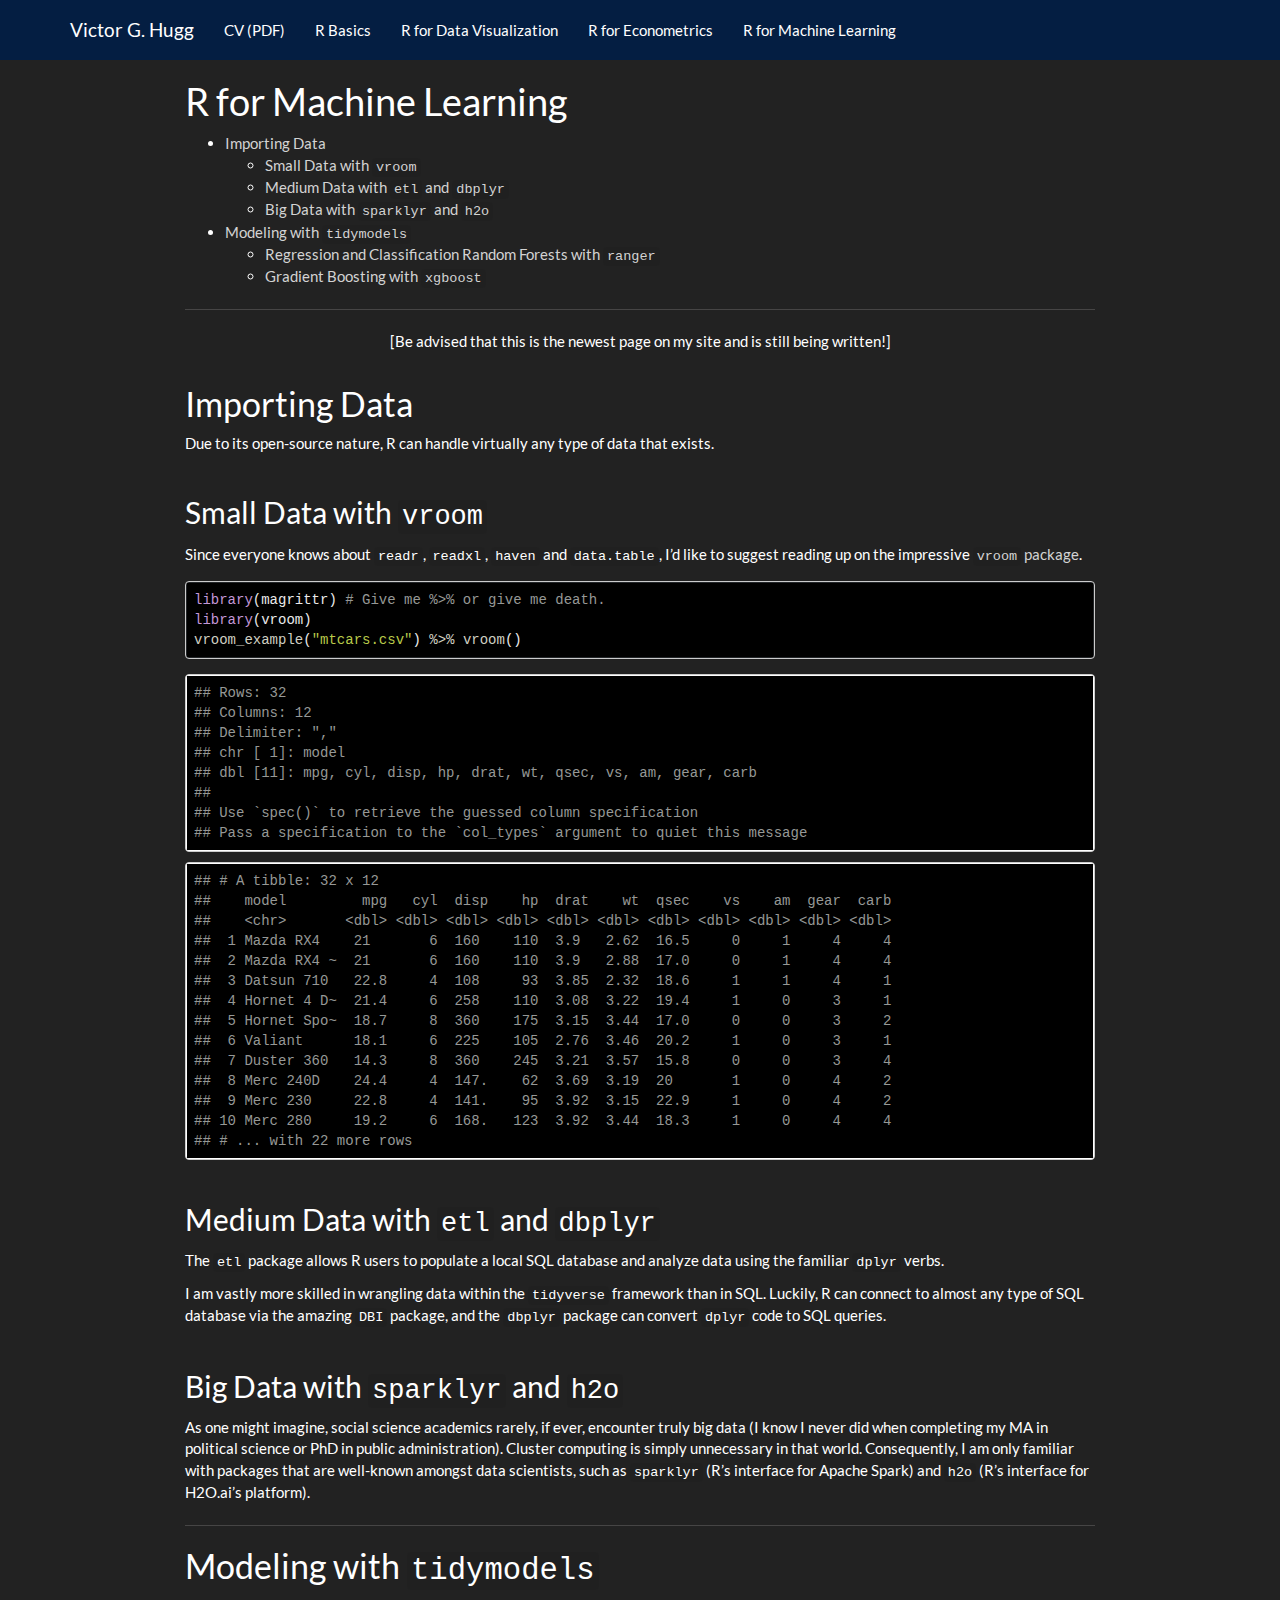
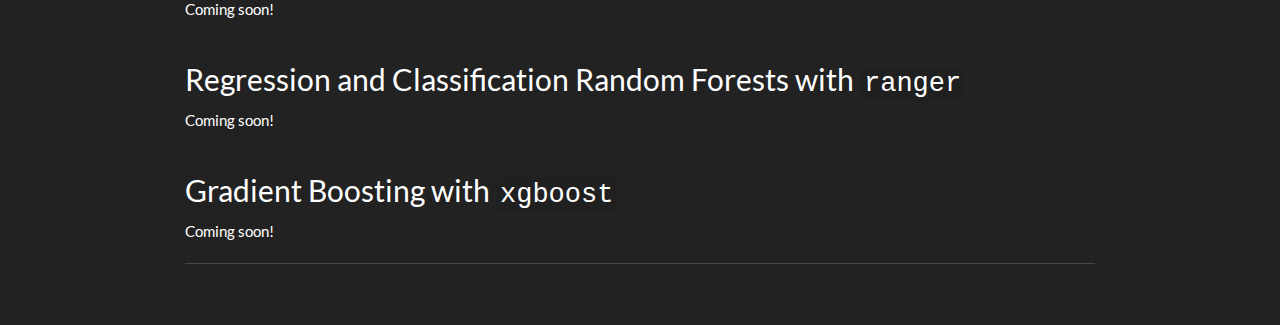
<file: r_ml.html>
<!DOCTYPE html>

<html>

<head>

<meta charset="utf-8" />
<meta name="generator" content="pandoc" />
<meta http-equiv="X-UA-Compatible" content="IE=EDGE" />




<title>R for Machine Learning</title>

<script src="site_libs/jquery-1.11.3/jquery.min.js"></script>
<meta name="viewport" content="width=device-width, initial-scale=1" />
<link href="site_libs/bootstrap-3.3.5/css/darkly.min.css" rel="stylesheet" />
<script src="site_libs/bootstrap-3.3.5/js/bootstrap.min.js"></script>
<script src="site_libs/bootstrap-3.3.5/shim/html5shiv.min.js"></script>
<script src="site_libs/bootstrap-3.3.5/shim/respond.min.js"></script>
<script src="site_libs/navigation-1.1/tabsets.js"></script>
<link href="favicon.png" rel="icon" type="image/x-icon">


<style type="text/css">code{white-space: pre;}</style>
<style type="text/css" data-origin="pandoc">
a.sourceLine { display: inline-block; line-height: 1.25; }
a.sourceLine { pointer-events: none; color: inherit; text-decoration: inherit; }
a.sourceLine:empty { height: 1.2em; }
.sourceCode { overflow: visible; }
code.sourceCode { white-space: pre; position: relative; }
div.sourceCode { margin: 1em 0; }
pre.sourceCode { margin: 0; }
@media screen {
div.sourceCode { overflow: auto; }
}
@media print {
code.sourceCode { white-space: pre-wrap; }
a.sourceLine { text-indent: -1em; padding-left: 1em; }
}
pre.numberSource a.sourceLine
  { position: relative; left: -4em; }
pre.numberSource a.sourceLine::before
  { content: attr(title);
    position: relative; left: -1em; text-align: right; vertical-align: baseline;
    border: none; pointer-events: all; display: inline-block;
    -webkit-touch-callout: none; -webkit-user-select: none;
    -khtml-user-select: none; -moz-user-select: none;
    -ms-user-select: none; user-select: none;
    padding: 0 4px; width: 4em;
    background-color: #232629;
    color: #7a7c7d;
  }
pre.numberSource { margin-left: 3em; border-left: 1px solid #7a7c7d;  padding-left: 4px; }
div.sourceCode
  { color: #cfcfc2; background-color: #232629; }
@media screen {
a.sourceLine::before { text-decoration: underline; }
}
code span. { color: #cfcfc2; } /* Normal */
code span.al { color: #95da4c; } /* Alert */
code span.an { color: #3f8058; } /* Annotation */
code span.at { color: #2980b9; } /* Attribute */
code span.bn { color: #f67400; } /* BaseN */
code span.bu { color: #7f8c8d; } /* BuiltIn */
code span.cf { color: #fdbc4b; } /* ControlFlow */
code span.ch { color: #3daee9; } /* Char */
code span.cn { color: #27aeae; } /* Constant */
code span.co { color: #7a7c7d; } /* Comment */
code span.cv { color: #7f8c8d; } /* CommentVar */
code span.do { color: #a43340; } /* Documentation */
code span.dt { color: #2980b9; } /* DataType */
code span.dv { color: #f67400; } /* DecVal */
code span.er { color: #da4453; } /* Error */
code span.ex { color: #0099ff; } /* Extension */
code span.fl { color: #f67400; } /* Float */
code span.fu { color: #8e44ad; } /* Function */
code span.im { color: #27ae60; } /* Import */
code span.in { color: #c45b00; } /* Information */
code span.kw { color: #cfcfc2; } /* Keyword */
code span.op { color: #cfcfc2; } /* Operator */
code span.ot { color: #27ae60; } /* Other */
code span.pp { color: #27ae60; } /* Preprocessor */
code span.re { color: #2980b9; } /* RegionMarker */
code span.sc { color: #3daee9; } /* SpecialChar */
code span.ss { color: #da4453; } /* SpecialString */
code span.st { color: #f44f4f; } /* String */
code span.va { color: #27aeae; } /* Variable */
code span.vs { color: #da4453; } /* VerbatimString */
code span.wa { color: #da4453; } /* Warning */

</style>
<script>
// apply pandoc div.sourceCode style to pre.sourceCode instead
(function() {
  var sheets = document.styleSheets;
  for (var i = 0; i < sheets.length; i++) {
    if (sheets[i].ownerNode.dataset["origin"] !== "pandoc") continue;
    try { var rules = sheets[i].cssRules; } catch (e) { continue; }
    for (var j = 0; j < rules.length; j++) {
      var rule = rules[j];
      // check if there is a div.sourceCode rule
      if (rule.type !== rule.STYLE_RULE || rule.selectorText !== "div.sourceCode") continue;
      var style = rule.style.cssText;
      // check if color or background-color is set
      if (rule.style.color === '' && rule.style.backgroundColor === '') continue;
      // replace div.sourceCode by a pre.sourceCode rule
      sheets[i].deleteRule(j);
      sheets[i].insertRule('pre.sourceCode{' + style + '}', j);
    }
  }
})();
</script>
<style type="text/css">
  pre:not([class]) {
    background-color: white;
  }
</style>


<style type="text/css">
h1 {
  font-size: 34px;
}
h1.title {
  font-size: 38px;
}
h2 {
  font-size: 30px;
}
h3 {
  font-size: 24px;
}
h4 {
  font-size: 18px;
}
h5 {
  font-size: 16px;
}
h6 {
  font-size: 12px;
}
.table th:not([align]) {
  text-align: left;
}
</style>




<style type = "text/css">
.main-container {
  max-width: 940px;
  margin-left: auto;
  margin-right: auto;
}
code {
  color: inherit;
  background-color: rgba(0, 0, 0, 0.04);
}
img {
  max-width:100%;
}
.tabbed-pane {
  padding-top: 12px;
}
.html-widget {
  margin-bottom: 20px;
}
button.code-folding-btn:focus {
  outline: none;
}
summary {
  display: list-item;
}
</style>


<style type="text/css">
/* padding for bootstrap navbar */
body {
  padding-top: 60px;
  padding-bottom: 40px;
}
/* offset scroll position for anchor links (for fixed navbar)  */
.section h1 {
  padding-top: 65px;
  margin-top: -65px;
}
.section h2 {
  padding-top: 65px;
  margin-top: -65px;
}
.section h3 {
  padding-top: 65px;
  margin-top: -65px;
}
.section h4 {
  padding-top: 65px;
  margin-top: -65px;
}
.section h5 {
  padding-top: 65px;
  margin-top: -65px;
}
.section h6 {
  padding-top: 65px;
  margin-top: -65px;
}
.dropdown-submenu {
  position: relative;
}
.dropdown-submenu>.dropdown-menu {
  top: 0;
  left: 100%;
  margin-top: -6px;
  margin-left: -1px;
  border-radius: 0 6px 6px 6px;
}
.dropdown-submenu:hover>.dropdown-menu {
  display: block;
}
.dropdown-submenu>a:after {
  display: block;
  content: " ";
  float: right;
  width: 0;
  height: 0;
  border-color: transparent;
  border-style: solid;
  border-width: 5px 0 5px 5px;
  border-left-color: #cccccc;
  margin-top: 5px;
  margin-right: -10px;
}
.dropdown-submenu:hover>a:after {
  border-left-color: #ffffff;
}
.dropdown-submenu.pull-left {
  float: none;
}
.dropdown-submenu.pull-left>.dropdown-menu {
  left: -100%;
  margin-left: 10px;
  border-radius: 6px 0 6px 6px;
}
</style>

<script>
// manage active state of menu based on current page
$(document).ready(function () {
  // active menu anchor
  href = window.location.pathname
  href = href.substr(href.lastIndexOf('/') + 1)
  if (href === "")
    href = "index.html";
  var menuAnchor = $('a[href="' + href + '"]');

  // mark it active
  menuAnchor.parent().addClass('active');

  // if it's got a parent navbar menu mark it active as well
  menuAnchor.closest('li.dropdown').addClass('active');
});
</script>

<!-- tabsets -->

<style type="text/css">
.tabset-dropdown > .nav-tabs {
  display: inline-table;
  max-height: 500px;
  min-height: 44px;
  overflow-y: auto;
  background: white;
  border: 1px solid #ddd;
  border-radius: 4px;
}

.tabset-dropdown > .nav-tabs > li.active:before {
  content: "";
  font-family: 'Glyphicons Halflings';
  display: inline-block;
  padding: 10px;
  border-right: 1px solid #ddd;
}

.tabset-dropdown > .nav-tabs.nav-tabs-open > li.active:before {
  content: "&#xe258;";
  border: none;
}

.tabset-dropdown > .nav-tabs.nav-tabs-open:before {
  content: "";
  font-family: 'Glyphicons Halflings';
  display: inline-block;
  padding: 10px;
  border-right: 1px solid #ddd;
}

.tabset-dropdown > .nav-tabs > li.active {
  display: block;
}

.tabset-dropdown > .nav-tabs > li > a,
.tabset-dropdown > .nav-tabs > li > a:focus,
.tabset-dropdown > .nav-tabs > li > a:hover {
  border: none;
  display: inline-block;
  border-radius: 4px;
  background-color: transparent;
}

.tabset-dropdown > .nav-tabs.nav-tabs-open > li {
  display: block;
  float: none;
}

.tabset-dropdown > .nav-tabs > li {
  display: none;
}
</style>

<!-- code folding -->




</head>

<body>


<div class="container-fluid main-container">




<div class="navbar navbar-default  navbar-fixed-top" role="navigation">
  <div class="container">
    <div class="navbar-header">
      <button type="button" class="navbar-toggle collapsed" data-toggle="collapse" data-target="#navbar">
        <span class="icon-bar"></span>
        <span class="icon-bar"></span>
        <span class="icon-bar"></span>
      </button>
      <a class="navbar-brand" href="index.html">Victor G. Hugg</a>
    </div>
    <div id="navbar" class="navbar-collapse collapse">
      <ul class="nav navbar-nav">
        <li>
  <a href="VictorHuggCV.pdf">CV (PDF)</a>
</li>
<li>
  <a href="r_basics.html">R Basics</a>
</li>
<li>
  <a href="r_viz.html">R for Data Visualization</a>
</li>
<li>
  <a href="r_econometrics.html">R for Econometrics</a>
</li>
<li>
  <a href="r_ml.html">R for Machine Learning</a>
</li>
      </ul>
      <ul class="nav navbar-nav navbar-right">
        
      </ul>
    </div><!--/.nav-collapse -->
  </div><!--/.container -->
</div><!--/.navbar -->

<div class="fluid-row" id="header">



<h1 class="title toc-ignore">R for Machine Learning</h1>

</div>

<div id="TOC">
<ul>
<li><a href="#importing-data">Importing Data</a><ul>
<li><a href="#small-data-with-vroom">Small Data with <code>vroom</code></a></li>
<li><a href="#medium-data-with-etl-and-dbplyr">Medium Data with <code>etl</code> and <code>dbplyr</code></a></li>
<li><a href="#big-data-with-sparklyr-and-h2o">Big Data with <code>sparklyr</code> and <code>h2o</code></a></li>
</ul></li>
<li><a href="#modeling-with-tidymodels">Modeling with <code>tidymodels</code></a><ul>
<li><a href="#regression-and-classification-random-forests-with-ranger">Regression and Classification Random Forests with <code>ranger</code></a></li>
<li><a href="#gradient-boosting-with-xgboost">Gradient Boosting with <code>xgboost</code></a></li>
</ul></li>
</ul>
</div>

<link rel="stylesheet" href="tomorrow-night-bright.css">
<script src="highlight.pack.js"></script>
<script>hljs.initHighlightingOnLoad();</script>
<p><link rel="stylesheet" href="custom.css"></p>
<hr>
<center>
[Be advised that this is the newest page on my site and is still being written!]
</center>
<p><br></p>
<div id="importing-data" class="section level1">
<h1>Importing Data</h1>
<p>Due to its open-source nature, R can handle virtually any type of data that exists.</p>
<p><br></p>
<div id="small-data-with-vroom" class="section level2">
<h2>Small Data with <code>vroom</code></h2>
<p>Since everyone knows about <code>readr</code>, <code>readxl</code>, <code>haven</code> and <code>data.table</code>, I’d like to suggest reading up on the impressive <a href="https://vroom.r-lib.org/"><code>vroom</code> package</a>.</p>
<div class="sourceCode" id="cb1"><pre class="sourceCode r"><code class="sourceCode r"><a class="sourceLine" id="cb1-1" title="1"><span class="kw">library</span>(magrittr) <span class="co"># Give me %&gt;% or give me death.</span></a>
<a class="sourceLine" id="cb1-2" title="2"><span class="kw">library</span>(vroom)</a>
<a class="sourceLine" id="cb1-3" title="3"><span class="kw">vroom_example</span>(<span class="st">&quot;mtcars.csv&quot;</span>) <span class="op">%&gt;%</span><span class="st"> </span><span class="kw">vroom</span>()</a></code></pre></div>
<pre><code>## Rows: 32
## Columns: 12
## Delimiter: &quot;,&quot;
## chr [ 1]: model
## dbl [11]: mpg, cyl, disp, hp, drat, wt, qsec, vs, am, gear, carb
## 
## Use `spec()` to retrieve the guessed column specification
## Pass a specification to the `col_types` argument to quiet this message</code></pre>
<pre><code>## # A tibble: 32 x 12
##    model         mpg   cyl  disp    hp  drat    wt  qsec    vs    am  gear  carb
##    &lt;chr&gt;       &lt;dbl&gt; &lt;dbl&gt; &lt;dbl&gt; &lt;dbl&gt; &lt;dbl&gt; &lt;dbl&gt; &lt;dbl&gt; &lt;dbl&gt; &lt;dbl&gt; &lt;dbl&gt; &lt;dbl&gt;
##  1 Mazda RX4    21       6  160    110  3.9   2.62  16.5     0     1     4     4
##  2 Mazda RX4 ~  21       6  160    110  3.9   2.88  17.0     0     1     4     4
##  3 Datsun 710   22.8     4  108     93  3.85  2.32  18.6     1     1     4     1
##  4 Hornet 4 D~  21.4     6  258    110  3.08  3.22  19.4     1     0     3     1
##  5 Hornet Spo~  18.7     8  360    175  3.15  3.44  17.0     0     0     3     2
##  6 Valiant      18.1     6  225    105  2.76  3.46  20.2     1     0     3     1
##  7 Duster 360   14.3     8  360    245  3.21  3.57  15.8     0     0     3     4
##  8 Merc 240D    24.4     4  147.    62  3.69  3.19  20       1     0     4     2
##  9 Merc 230     22.8     4  141.    95  3.92  3.15  22.9     1     0     4     2
## 10 Merc 280     19.2     6  168.   123  3.92  3.44  18.3     1     0     4     4
## # ... with 22 more rows</code></pre>
<p><br></p>
</div>
<div id="medium-data-with-etl-and-dbplyr" class="section level2">
<h2>Medium Data with <code>etl</code> and <code>dbplyr</code></h2>
<p>The <code>etl</code> package allows R users to populate a local SQL database and analyze data using the familiar <code>dplyr</code> verbs.</p>
<p>I am vastly more skilled in wrangling data within the <code>tidyverse</code> framework than in SQL. Luckily, R can connect to almost any type of SQL database via the amazing <code>DBI</code> package, and the <code>dbplyr</code> package can convert <code>dplyr</code> code to SQL queries.</p>
<p><br></p>
</div>
<div id="big-data-with-sparklyr-and-h2o" class="section level2">
<h2>Big Data with <code>sparklyr</code> and <code>h2o</code></h2>
<p>As one might imagine, social science academics rarely, if ever, encounter truly big data (I know I never did when completing my MA in political science or PhD in public administration). Cluster computing is simply unnecessary in that world. Consequently, I am only familiar with packages that are well-known amongst data scientists, such as <code>sparklyr</code> (R’s interface for Apache Spark) and <code>h2o</code> (R’s interface for H2O.ai’s platform).</p>
<hr>
</div>
</div>
<div id="modeling-with-tidymodels" class="section level1">
<h1>Modeling with <code>tidymodels</code></h1>
<p>Coming soon!</p>
<p><br></p>
<div id="regression-and-classification-random-forests-with-ranger" class="section level2">
<h2>Regression and Classification Random Forests with <code>ranger</code></h2>
<p>Coming soon!</p>
<p><br></p>
</div>
<div id="gradient-boosting-with-xgboost" class="section level2">
<h2>Gradient Boosting with <code>xgboost</code></h2>
<p>Coming soon!</p>
<hr>
</div>
</div>




</div>

<script>

// add bootstrap table styles to pandoc tables
function bootstrapStylePandocTables() {
  $('tr.header').parent('thead').parent('table').addClass('table table-condensed');
}
$(document).ready(function () {
  bootstrapStylePandocTables();
});


</script>

<!-- tabsets -->

<script>
$(document).ready(function () {
  window.buildTabsets("TOC");
});

$(document).ready(function () {
  $('.tabset-dropdown > .nav-tabs > li').click(function () {
    $(this).parent().toggleClass('nav-tabs-open')
  });
});
</script>

<!-- code folding -->


<!-- dynamically load mathjax for compatibility with self-contained -->
<script>
  (function () {
    var script = document.createElement("script");
    script.type = "text/javascript";
    script.src  = "https://mathjax.rstudio.com/latest/MathJax.js?config=TeX-AMS-MML_HTMLorMML";
    document.getElementsByTagName("head")[0].appendChild(script);
  })();
</script>

</body>
</html>
</file>
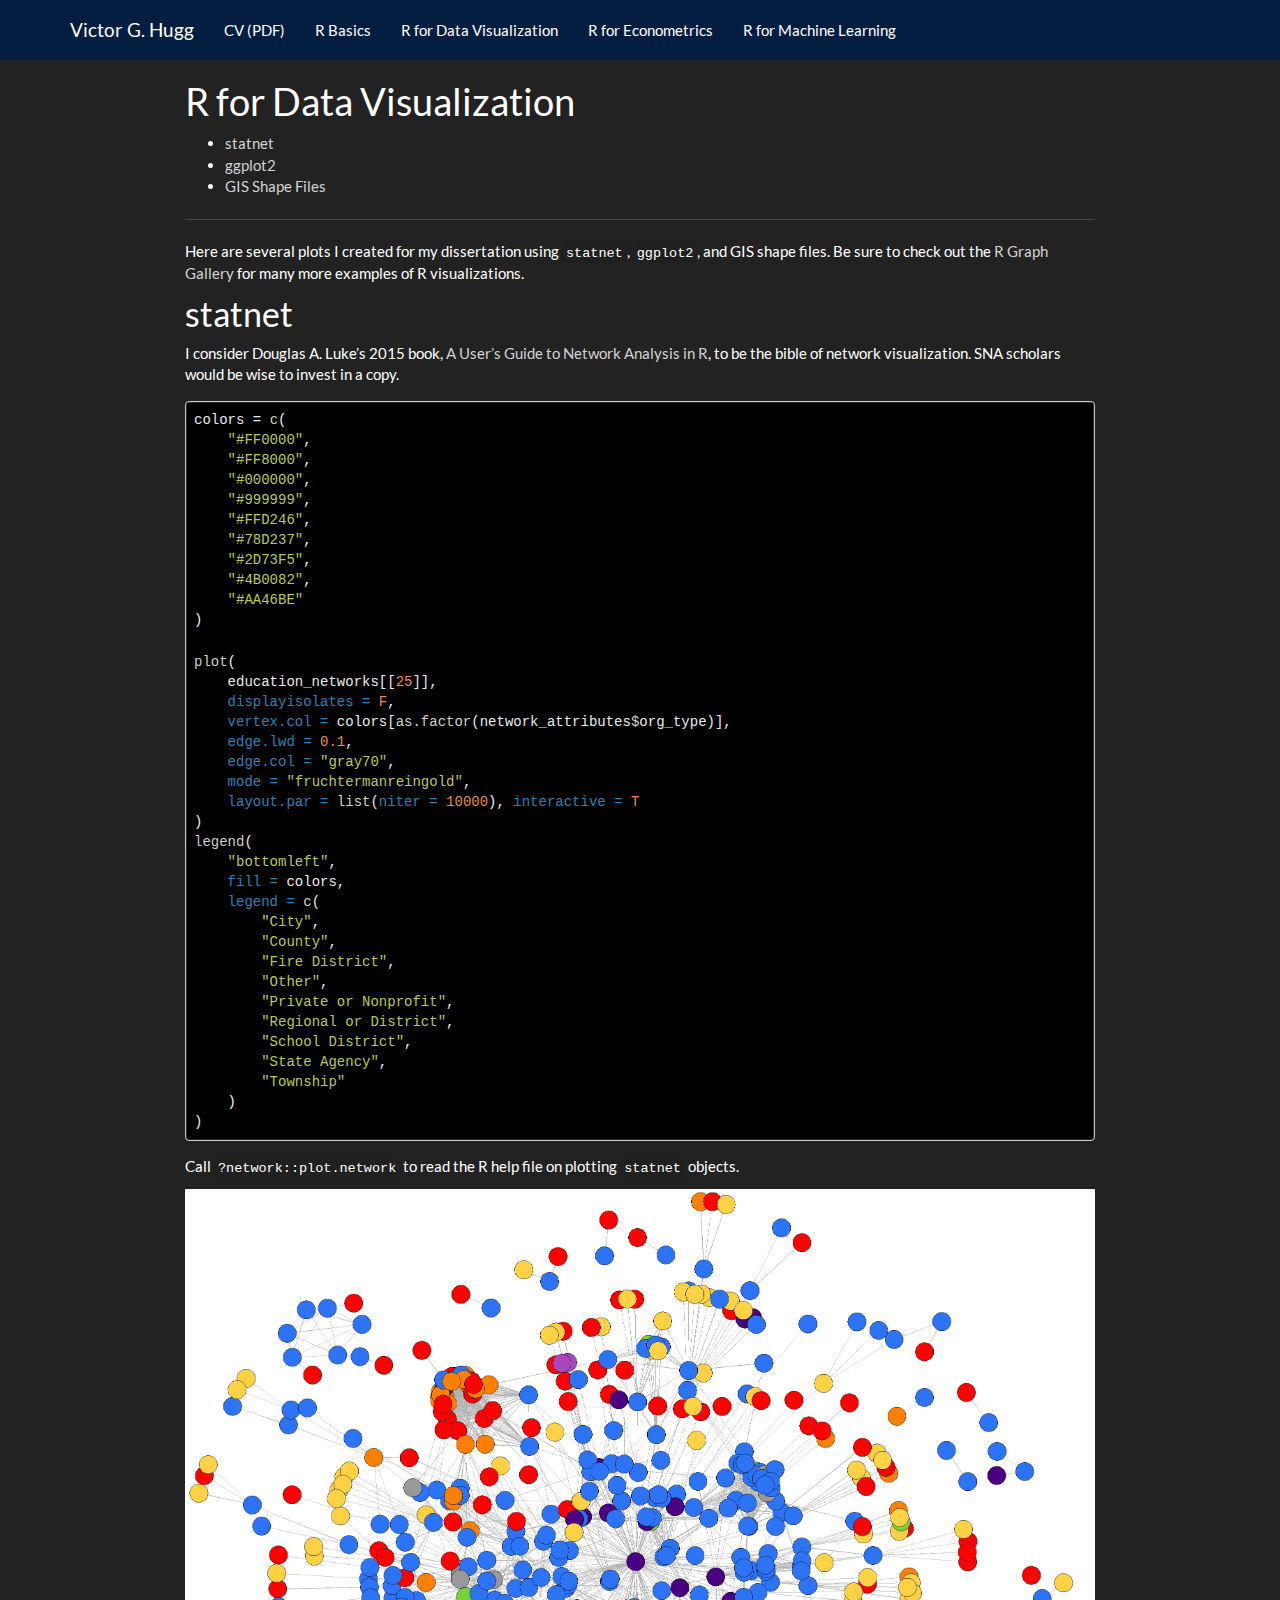
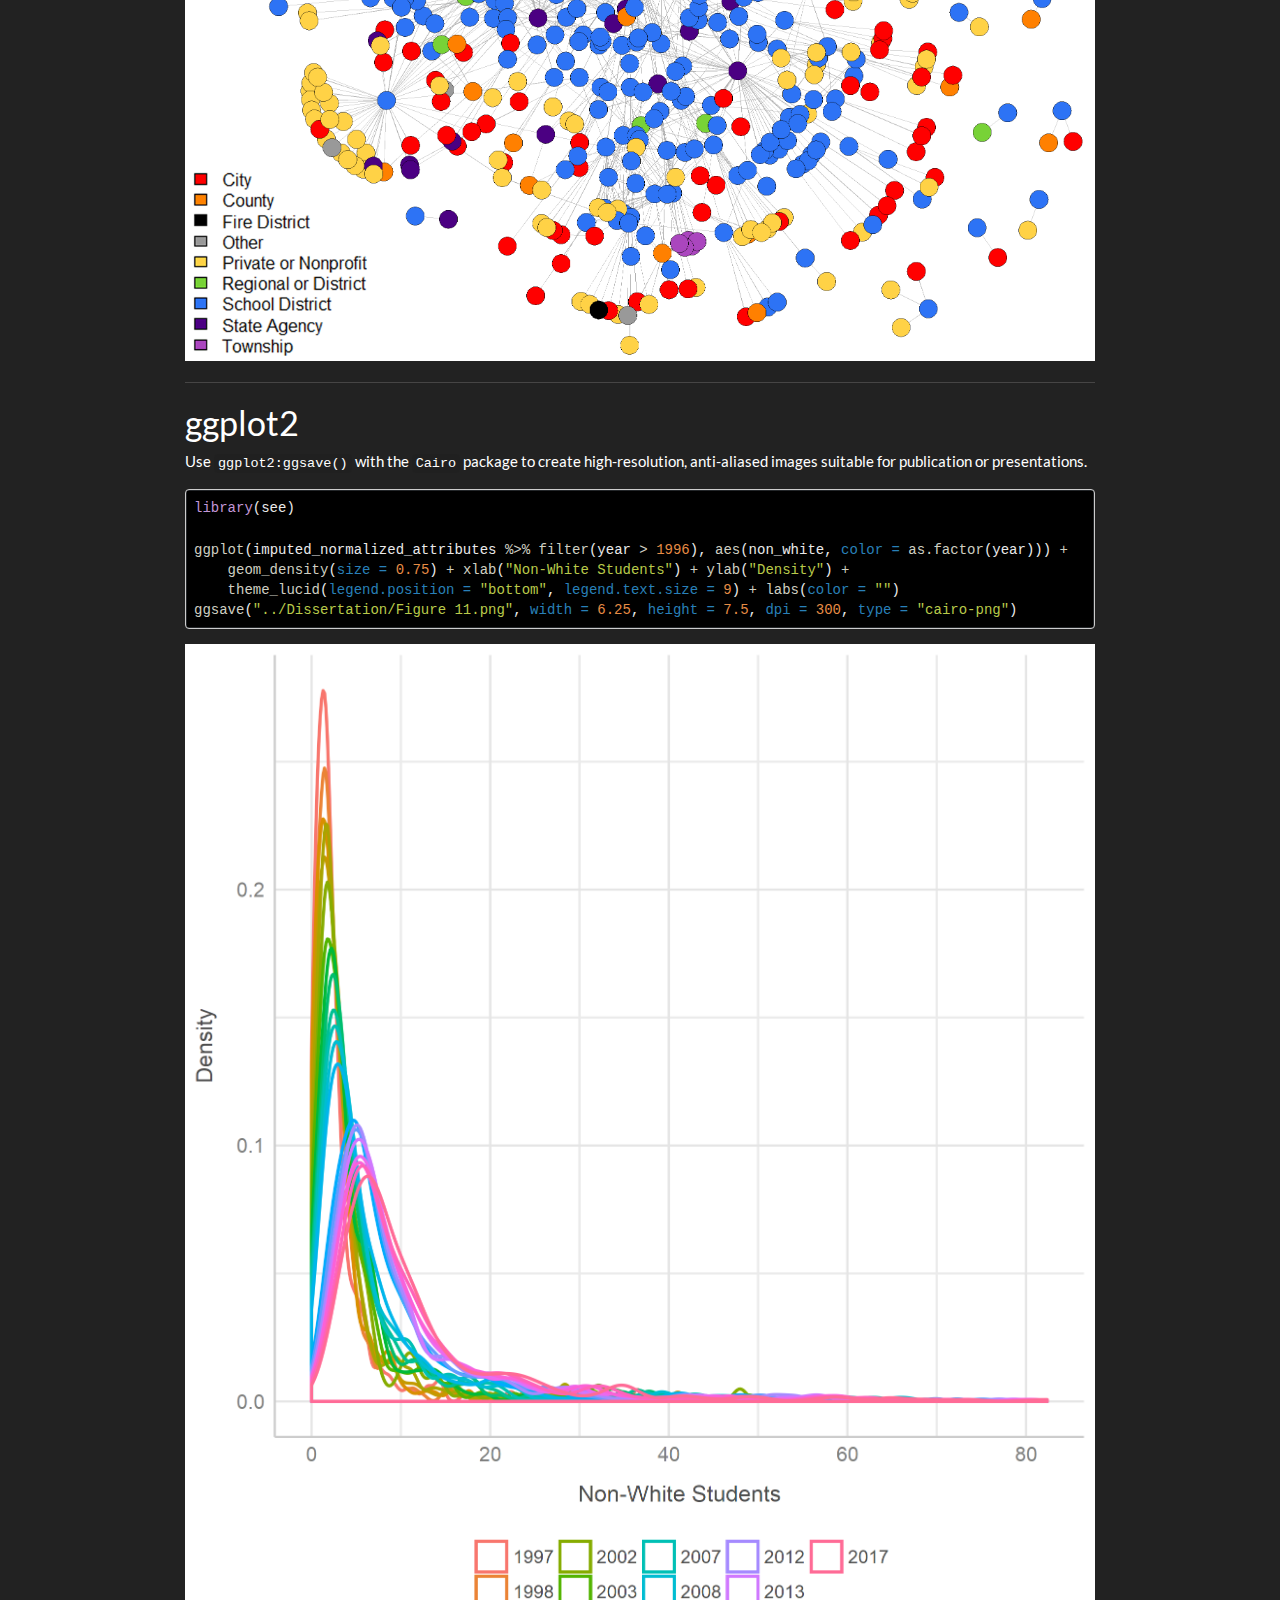
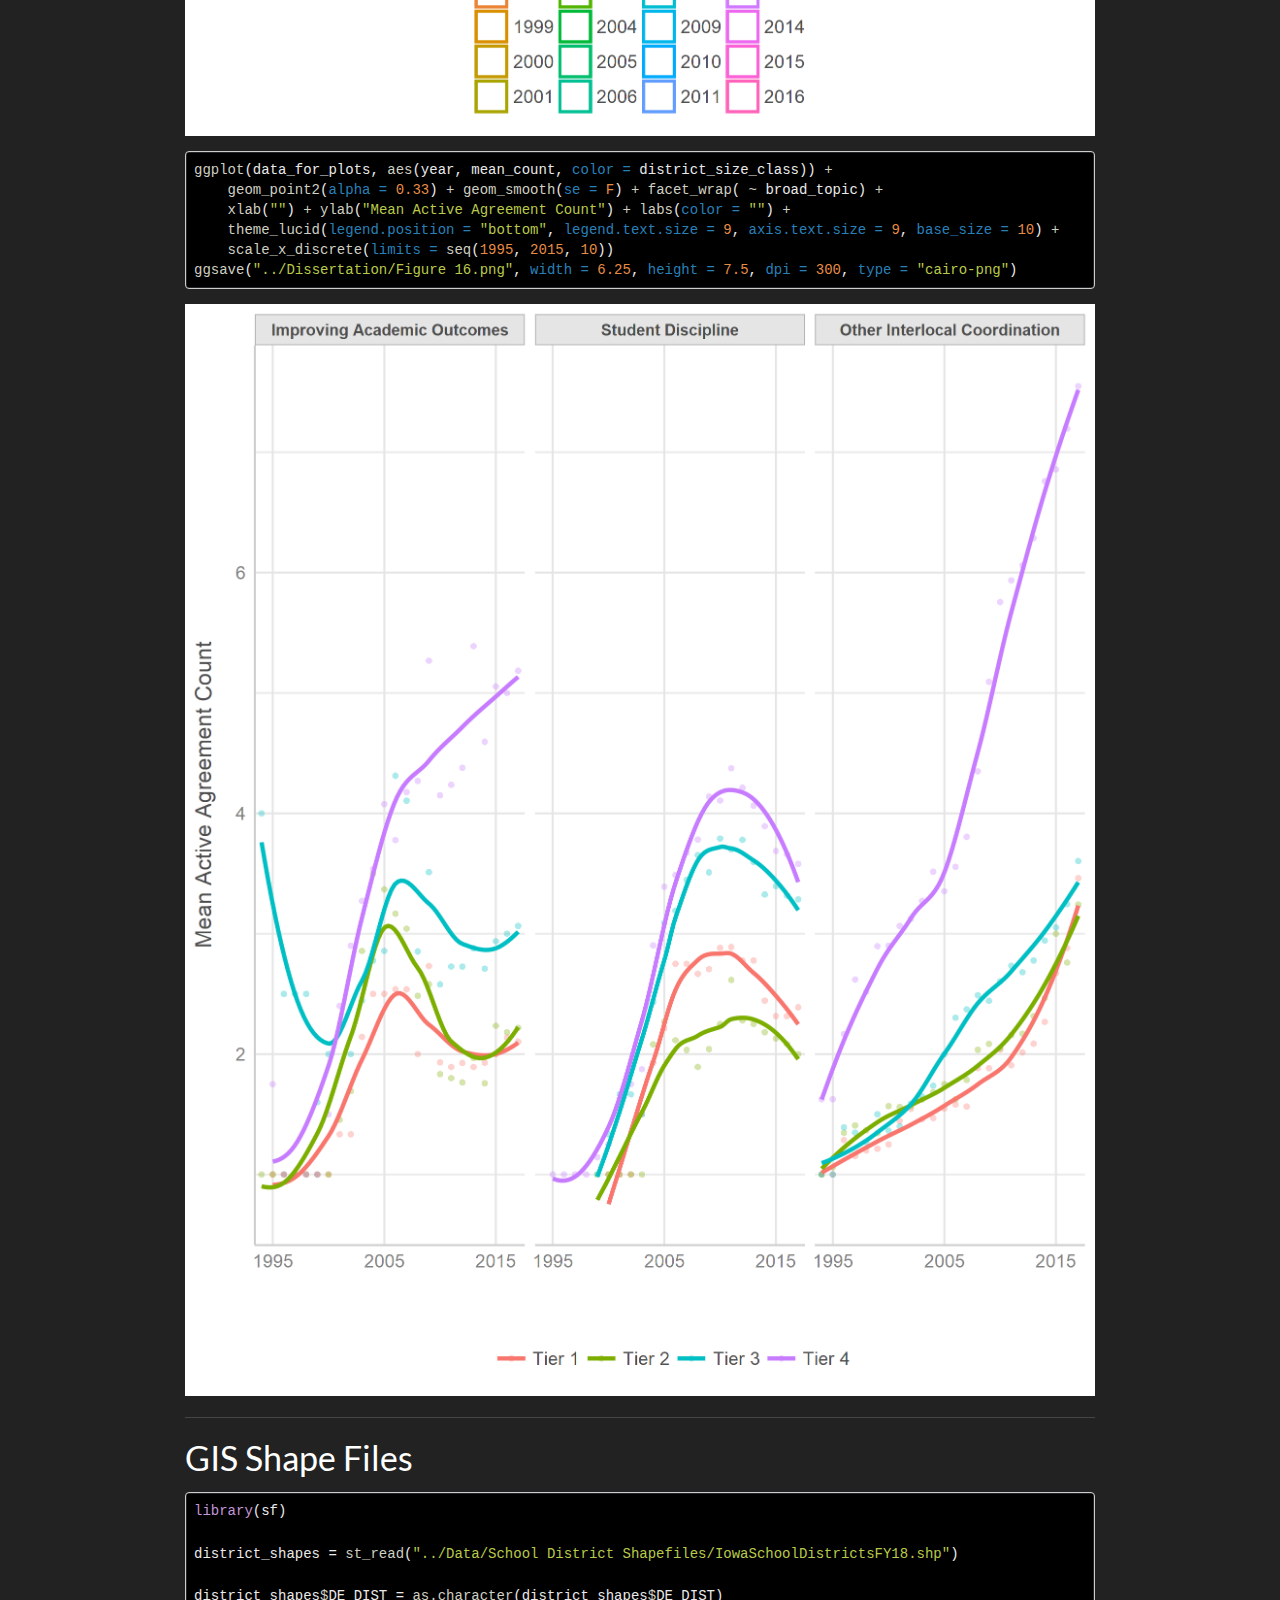
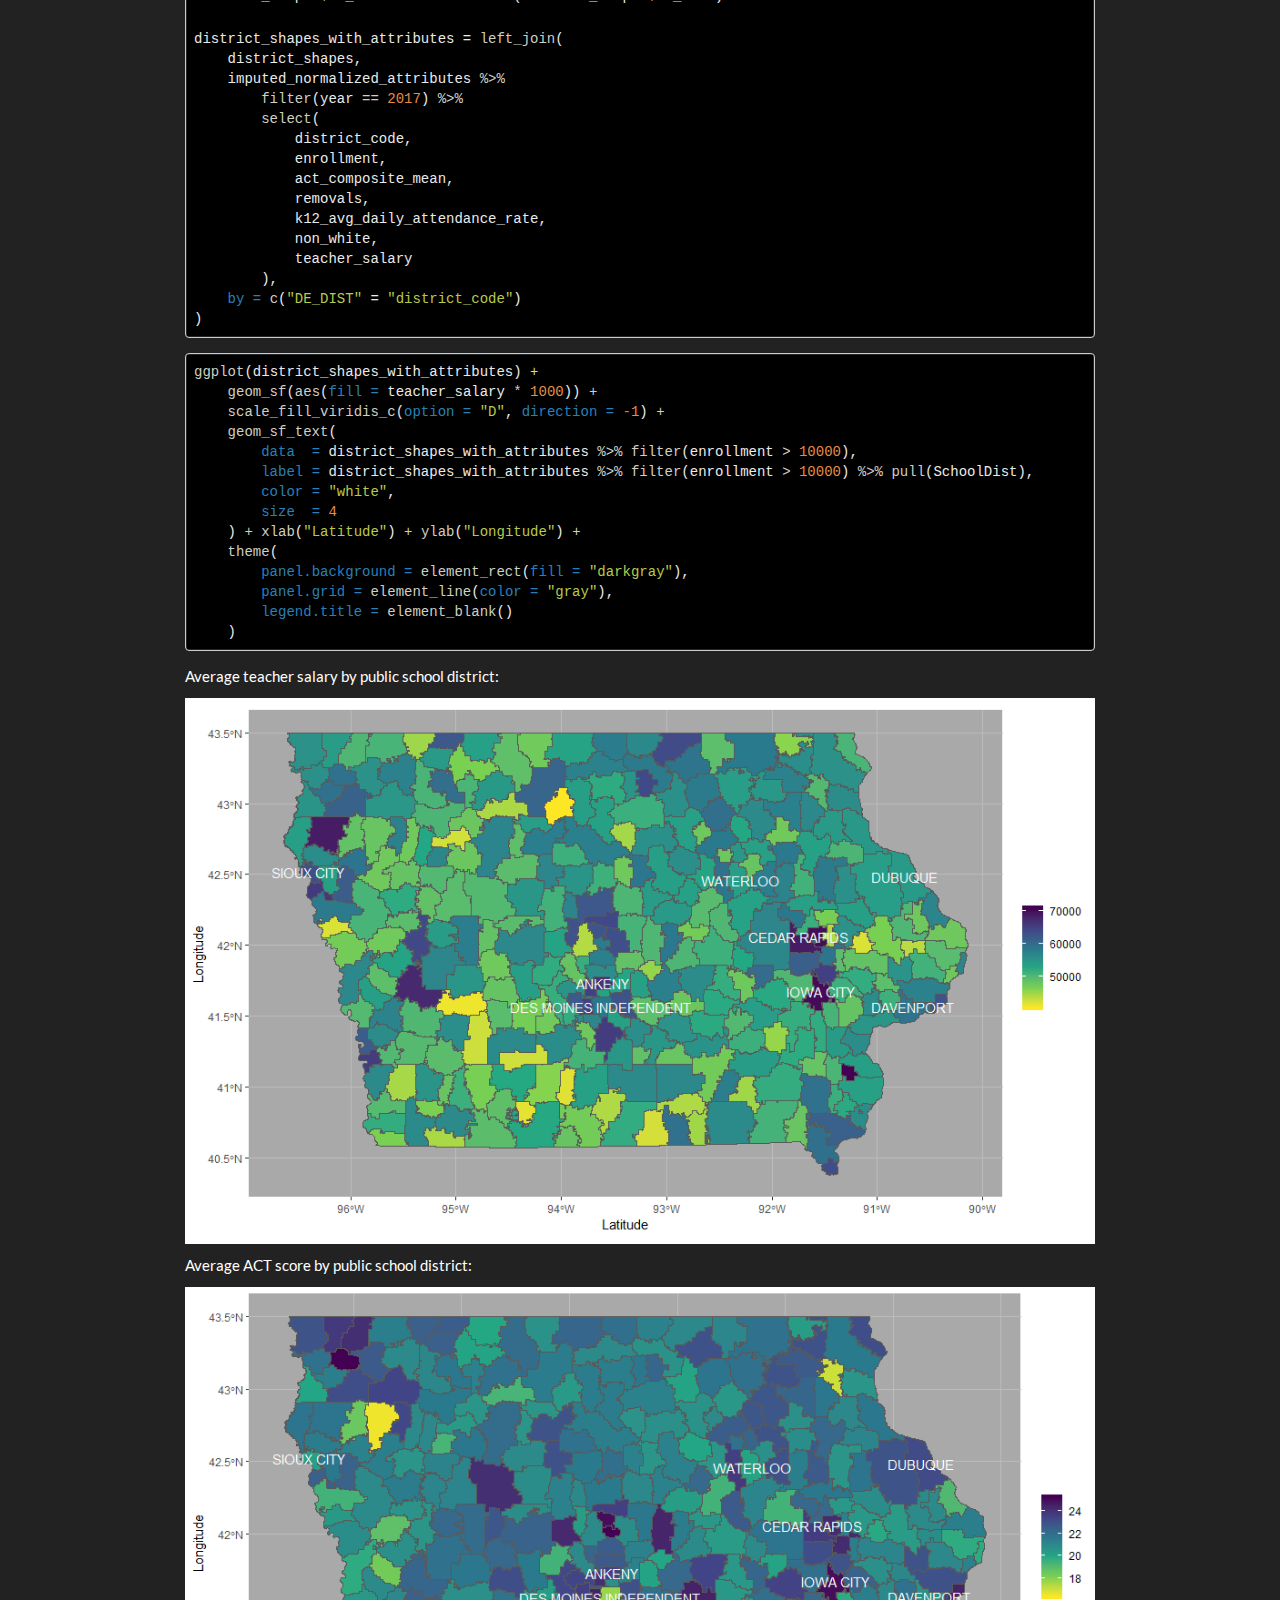
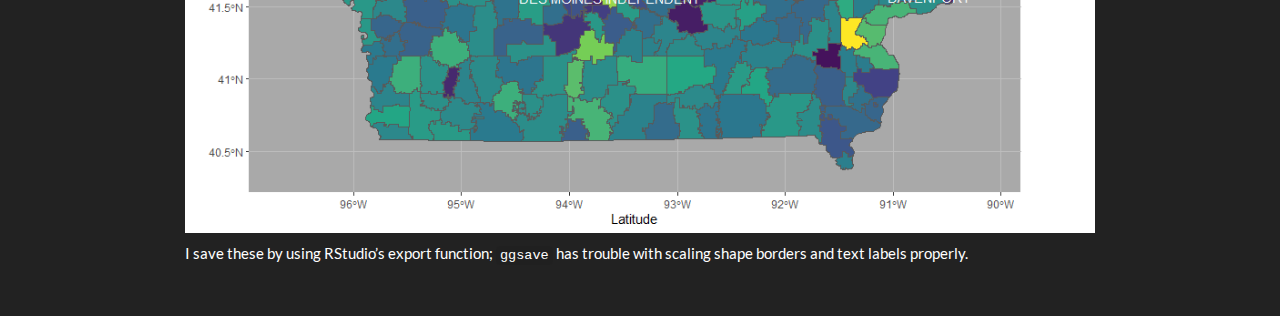
<file: r_viz.html>
<!DOCTYPE html>

<html>

<head>

<meta charset="utf-8" />
<meta name="generator" content="pandoc" />
<meta http-equiv="X-UA-Compatible" content="IE=EDGE" />




<title>R for Data Visualization</title>

<script src="site_libs/jquery-1.11.3/jquery.min.js"></script>
<meta name="viewport" content="width=device-width, initial-scale=1" />
<link href="site_libs/bootstrap-3.3.5/css/darkly.min.css" rel="stylesheet" />
<script src="site_libs/bootstrap-3.3.5/js/bootstrap.min.js"></script>
<script src="site_libs/bootstrap-3.3.5/shim/html5shiv.min.js"></script>
<script src="site_libs/bootstrap-3.3.5/shim/respond.min.js"></script>
<script src="site_libs/navigation-1.1/tabsets.js"></script>
<link href="favicon.png" rel="icon" type="image/x-icon">


<style type="text/css">code{white-space: pre;}</style>
<style type="text/css" data-origin="pandoc">
a.sourceLine { display: inline-block; line-height: 1.25; }
a.sourceLine { pointer-events: none; color: inherit; text-decoration: inherit; }
a.sourceLine:empty { height: 1.2em; }
.sourceCode { overflow: visible; }
code.sourceCode { white-space: pre; position: relative; }
div.sourceCode { margin: 1em 0; }
pre.sourceCode { margin: 0; }
@media screen {
div.sourceCode { overflow: auto; }
}
@media print {
code.sourceCode { white-space: pre-wrap; }
a.sourceLine { text-indent: -1em; padding-left: 1em; }
}
pre.numberSource a.sourceLine
  { position: relative; left: -4em; }
pre.numberSource a.sourceLine::before
  { content: attr(title);
    position: relative; left: -1em; text-align: right; vertical-align: baseline;
    border: none; pointer-events: all; display: inline-block;
    -webkit-touch-callout: none; -webkit-user-select: none;
    -khtml-user-select: none; -moz-user-select: none;
    -ms-user-select: none; user-select: none;
    padding: 0 4px; width: 4em;
    background-color: #232629;
    color: #7a7c7d;
  }
pre.numberSource { margin-left: 3em; border-left: 1px solid #7a7c7d;  padding-left: 4px; }
div.sourceCode
  { color: #cfcfc2; background-color: #232629; }
@media screen {
a.sourceLine::before { text-decoration: underline; }
}
code span. { color: #cfcfc2; } /* Normal */
code span.al { color: #95da4c; } /* Alert */
code span.an { color: #3f8058; } /* Annotation */
code span.at { color: #2980b9; } /* Attribute */
code span.bn { color: #f67400; } /* BaseN */
code span.bu { color: #7f8c8d; } /* BuiltIn */
code span.cf { color: #fdbc4b; } /* ControlFlow */
code span.ch { color: #3daee9; } /* Char */
code span.cn { color: #27aeae; } /* Constant */
code span.co { color: #7a7c7d; } /* Comment */
code span.cv { color: #7f8c8d; } /* CommentVar */
code span.do { color: #a43340; } /* Documentation */
code span.dt { color: #2980b9; } /* DataType */
code span.dv { color: #f67400; } /* DecVal */
code span.er { color: #da4453; } /* Error */
code span.ex { color: #0099ff; } /* Extension */
code span.fl { color: #f67400; } /* Float */
code span.fu { color: #8e44ad; } /* Function */
code span.im { color: #27ae60; } /* Import */
code span.in { color: #c45b00; } /* Information */
code span.kw { color: #cfcfc2; } /* Keyword */
code span.op { color: #cfcfc2; } /* Operator */
code span.ot { color: #27ae60; } /* Other */
code span.pp { color: #27ae60; } /* Preprocessor */
code span.re { color: #2980b9; } /* RegionMarker */
code span.sc { color: #3daee9; } /* SpecialChar */
code span.ss { color: #da4453; } /* SpecialString */
code span.st { color: #f44f4f; } /* String */
code span.va { color: #27aeae; } /* Variable */
code span.vs { color: #da4453; } /* VerbatimString */
code span.wa { color: #da4453; } /* Warning */

</style>
<script>
// apply pandoc div.sourceCode style to pre.sourceCode instead
(function() {
  var sheets = document.styleSheets;
  for (var i = 0; i < sheets.length; i++) {
    if (sheets[i].ownerNode.dataset["origin"] !== "pandoc") continue;
    try { var rules = sheets[i].cssRules; } catch (e) { continue; }
    for (var j = 0; j < rules.length; j++) {
      var rule = rules[j];
      // check if there is a div.sourceCode rule
      if (rule.type !== rule.STYLE_RULE || rule.selectorText !== "div.sourceCode") continue;
      var style = rule.style.cssText;
      // check if color or background-color is set
      if (rule.style.color === '' && rule.style.backgroundColor === '') continue;
      // replace div.sourceCode by a pre.sourceCode rule
      sheets[i].deleteRule(j);
      sheets[i].insertRule('pre.sourceCode{' + style + '}', j);
    }
  }
})();
</script>
<style type="text/css">
  pre:not([class]) {
    background-color: white;
  }
</style>


<style type="text/css">
h1 {
  font-size: 34px;
}
h1.title {
  font-size: 38px;
}
h2 {
  font-size: 30px;
}
h3 {
  font-size: 24px;
}
h4 {
  font-size: 18px;
}
h5 {
  font-size: 16px;
}
h6 {
  font-size: 12px;
}
.table th:not([align]) {
  text-align: left;
}
</style>




<style type = "text/css">
.main-container {
  max-width: 940px;
  margin-left: auto;
  margin-right: auto;
}
code {
  color: inherit;
  background-color: rgba(0, 0, 0, 0.04);
}
img {
  max-width:100%;
}
.tabbed-pane {
  padding-top: 12px;
}
.html-widget {
  margin-bottom: 20px;
}
button.code-folding-btn:focus {
  outline: none;
}
summary {
  display: list-item;
}
</style>


<style type="text/css">
/* padding for bootstrap navbar */
body {
  padding-top: 60px;
  padding-bottom: 40px;
}
/* offset scroll position for anchor links (for fixed navbar)  */
.section h1 {
  padding-top: 65px;
  margin-top: -65px;
}
.section h2 {
  padding-top: 65px;
  margin-top: -65px;
}
.section h3 {
  padding-top: 65px;
  margin-top: -65px;
}
.section h4 {
  padding-top: 65px;
  margin-top: -65px;
}
.section h5 {
  padding-top: 65px;
  margin-top: -65px;
}
.section h6 {
  padding-top: 65px;
  margin-top: -65px;
}
.dropdown-submenu {
  position: relative;
}
.dropdown-submenu>.dropdown-menu {
  top: 0;
  left: 100%;
  margin-top: -6px;
  margin-left: -1px;
  border-radius: 0 6px 6px 6px;
}
.dropdown-submenu:hover>.dropdown-menu {
  display: block;
}
.dropdown-submenu>a:after {
  display: block;
  content: " ";
  float: right;
  width: 0;
  height: 0;
  border-color: transparent;
  border-style: solid;
  border-width: 5px 0 5px 5px;
  border-left-color: #cccccc;
  margin-top: 5px;
  margin-right: -10px;
}
.dropdown-submenu:hover>a:after {
  border-left-color: #ffffff;
}
.dropdown-submenu.pull-left {
  float: none;
}
.dropdown-submenu.pull-left>.dropdown-menu {
  left: -100%;
  margin-left: 10px;
  border-radius: 6px 0 6px 6px;
}
</style>

<script>
// manage active state of menu based on current page
$(document).ready(function () {
  // active menu anchor
  href = window.location.pathname
  href = href.substr(href.lastIndexOf('/') + 1)
  if (href === "")
    href = "index.html";
  var menuAnchor = $('a[href="' + href + '"]');

  // mark it active
  menuAnchor.parent().addClass('active');

  // if it's got a parent navbar menu mark it active as well
  menuAnchor.closest('li.dropdown').addClass('active');
});
</script>

<!-- tabsets -->

<style type="text/css">
.tabset-dropdown > .nav-tabs {
  display: inline-table;
  max-height: 500px;
  min-height: 44px;
  overflow-y: auto;
  background: white;
  border: 1px solid #ddd;
  border-radius: 4px;
}

.tabset-dropdown > .nav-tabs > li.active:before {
  content: "";
  font-family: 'Glyphicons Halflings';
  display: inline-block;
  padding: 10px;
  border-right: 1px solid #ddd;
}

.tabset-dropdown > .nav-tabs.nav-tabs-open > li.active:before {
  content: "&#xe258;";
  border: none;
}

.tabset-dropdown > .nav-tabs.nav-tabs-open:before {
  content: "";
  font-family: 'Glyphicons Halflings';
  display: inline-block;
  padding: 10px;
  border-right: 1px solid #ddd;
}

.tabset-dropdown > .nav-tabs > li.active {
  display: block;
}

.tabset-dropdown > .nav-tabs > li > a,
.tabset-dropdown > .nav-tabs > li > a:focus,
.tabset-dropdown > .nav-tabs > li > a:hover {
  border: none;
  display: inline-block;
  border-radius: 4px;
  background-color: transparent;
}

.tabset-dropdown > .nav-tabs.nav-tabs-open > li {
  display: block;
  float: none;
}

.tabset-dropdown > .nav-tabs > li {
  display: none;
}
</style>

<!-- code folding -->




</head>

<body>


<div class="container-fluid main-container">




<div class="navbar navbar-default  navbar-fixed-top" role="navigation">
  <div class="container">
    <div class="navbar-header">
      <button type="button" class="navbar-toggle collapsed" data-toggle="collapse" data-target="#navbar">
        <span class="icon-bar"></span>
        <span class="icon-bar"></span>
        <span class="icon-bar"></span>
      </button>
      <a class="navbar-brand" href="index.html">Victor G. Hugg</a>
    </div>
    <div id="navbar" class="navbar-collapse collapse">
      <ul class="nav navbar-nav">
        <li>
  <a href="VictorHuggCV.pdf">CV (PDF)</a>
</li>
<li>
  <a href="r_basics.html">R Basics</a>
</li>
<li>
  <a href="r_viz.html">R for Data Visualization</a>
</li>
<li>
  <a href="r_econometrics.html">R for Econometrics</a>
</li>
<li>
  <a href="r_ml.html">R for Machine Learning</a>
</li>
      </ul>
      <ul class="nav navbar-nav navbar-right">
        
      </ul>
    </div><!--/.nav-collapse -->
  </div><!--/.container -->
</div><!--/.navbar -->

<div class="fluid-row" id="header">



<h1 class="title toc-ignore">R for Data Visualization</h1>

</div>

<div id="TOC">
<ul>
<li><a href="#statnet">statnet</a></li>
<li><a href="#ggplot2">ggplot2</a></li>
<li><a href="#gis-shape-files">GIS Shape Files</a></li>
</ul>
</div>

<link rel="stylesheet" href="tomorrow-night-bright.css">
<script src="highlight.pack.js"></script>
<script>hljs.initHighlightingOnLoad();</script>
<p><link rel="stylesheet" href="custom.css"></p>
<hr>
<p>Here are several plots I created for my dissertation using <code>statnet</code>, <code>ggplot2</code>, and GIS shape files. Be sure to check out the <a href="https://www.r-graph-gallery.com/">R Graph Gallery</a> for many more examples of R visualizations.</p>
<div id="statnet" class="section level1">
<h1>statnet</h1>
<p>I consider Douglas A. Luke’s 2015 book, <a href="https://www.springer.com/gp/book/9783319238821">A User’s Guide to Network Analysis in R</a>, to be the bible of network visualization. SNA scholars would be wise to invest in a copy.</p>
<div class="sourceCode" id="cb1"><pre class="sourceCode r"><code class="sourceCode r"><a class="sourceLine" id="cb1-1" title="1">colors =<span class="st"> </span><span class="kw">c</span>(</a>
<a class="sourceLine" id="cb1-2" title="2">    <span class="st">&quot;#FF0000&quot;</span>,</a>
<a class="sourceLine" id="cb1-3" title="3">    <span class="st">&quot;#FF8000&quot;</span>,</a>
<a class="sourceLine" id="cb1-4" title="4">    <span class="st">&quot;#000000&quot;</span>,</a>
<a class="sourceLine" id="cb1-5" title="5">    <span class="st">&quot;#999999&quot;</span>,</a>
<a class="sourceLine" id="cb1-6" title="6">    <span class="st">&quot;#FFD246&quot;</span>,</a>
<a class="sourceLine" id="cb1-7" title="7">    <span class="st">&quot;#78D237&quot;</span>,</a>
<a class="sourceLine" id="cb1-8" title="8">    <span class="st">&quot;#2D73F5&quot;</span>,</a>
<a class="sourceLine" id="cb1-9" title="9">    <span class="st">&quot;#4B0082&quot;</span>,</a>
<a class="sourceLine" id="cb1-10" title="10">    <span class="st">&quot;#AA46BE&quot;</span></a>
<a class="sourceLine" id="cb1-11" title="11">)</a>
<a class="sourceLine" id="cb1-12" title="12"></a>
<a class="sourceLine" id="cb1-13" title="13"><span class="kw">plot</span>(</a>
<a class="sourceLine" id="cb1-14" title="14">    education_networks[[<span class="dv">25</span>]],</a>
<a class="sourceLine" id="cb1-15" title="15">    <span class="dt">displayisolates =</span> F,</a>
<a class="sourceLine" id="cb1-16" title="16">    <span class="dt">vertex.col =</span> colors[<span class="kw">as.factor</span>(network_attributes<span class="op">$</span>org_type)],</a>
<a class="sourceLine" id="cb1-17" title="17">    <span class="dt">edge.lwd =</span> <span class="fl">0.1</span>,</a>
<a class="sourceLine" id="cb1-18" title="18">    <span class="dt">edge.col =</span> <span class="st">&quot;gray70&quot;</span>,</a>
<a class="sourceLine" id="cb1-19" title="19">    <span class="dt">mode =</span> <span class="st">&quot;fruchtermanreingold&quot;</span>,</a>
<a class="sourceLine" id="cb1-20" title="20">    <span class="dt">layout.par =</span> <span class="kw">list</span>(<span class="dt">niter =</span> <span class="dv">10000</span>), <span class="dt">interactive =</span> T</a>
<a class="sourceLine" id="cb1-21" title="21">)</a>
<a class="sourceLine" id="cb1-22" title="22"><span class="kw">legend</span>(</a>
<a class="sourceLine" id="cb1-23" title="23">    <span class="st">&quot;bottomleft&quot;</span>,</a>
<a class="sourceLine" id="cb1-24" title="24">    <span class="dt">fill =</span> colors,</a>
<a class="sourceLine" id="cb1-25" title="25">    <span class="dt">legend =</span> <span class="kw">c</span>(</a>
<a class="sourceLine" id="cb1-26" title="26">        <span class="st">&quot;City&quot;</span>,</a>
<a class="sourceLine" id="cb1-27" title="27">        <span class="st">&quot;County&quot;</span>,</a>
<a class="sourceLine" id="cb1-28" title="28">        <span class="st">&quot;Fire District&quot;</span>,</a>
<a class="sourceLine" id="cb1-29" title="29">        <span class="st">&quot;Other&quot;</span>,</a>
<a class="sourceLine" id="cb1-30" title="30">        <span class="st">&quot;Private or Nonprofit&quot;</span>,</a>
<a class="sourceLine" id="cb1-31" title="31">        <span class="st">&quot;Regional or District&quot;</span>,</a>
<a class="sourceLine" id="cb1-32" title="32">        <span class="st">&quot;School District&quot;</span>,</a>
<a class="sourceLine" id="cb1-33" title="33">        <span class="st">&quot;State Agency&quot;</span>,</a>
<a class="sourceLine" id="cb1-34" title="34">        <span class="st">&quot;Township&quot;</span></a>
<a class="sourceLine" id="cb1-35" title="35">    )</a>
<a class="sourceLine" id="cb1-36" title="36">)</a></code></pre></div>
<p>Call <code>?network::plot.network</code> to read the R help file on plotting <code>statnet</code> objects.</p>
<p><img src="viz_network.png" width="1304" /></p>
<hr>
</div>
<div id="ggplot2" class="section level1">
<h1>ggplot2</h1>
<p>Use <code>ggplot2:ggsave()</code> with the <code>Cairo</code> package to create high-resolution, anti-aliased images suitable for publication or presentations.</p>
<div class="sourceCode" id="cb2"><pre class="sourceCode r"><code class="sourceCode r"><a class="sourceLine" id="cb2-1" title="1"><span class="kw">library</span>(see)</a>
<a class="sourceLine" id="cb2-2" title="2"></a>
<a class="sourceLine" id="cb2-3" title="3"><span class="kw">ggplot</span>(imputed_normalized_attributes <span class="op">%&gt;%</span><span class="st"> </span><span class="kw">filter</span>(year <span class="op">&gt;</span><span class="st"> </span><span class="dv">1996</span>), <span class="kw">aes</span>(non_white, <span class="dt">color =</span> <span class="kw">as.factor</span>(year))) <span class="op">+</span></a>
<a class="sourceLine" id="cb2-4" title="4"><span class="st">    </span><span class="kw">geom_density</span>(<span class="dt">size =</span> <span class="fl">0.75</span>) <span class="op">+</span><span class="st"> </span><span class="kw">xlab</span>(<span class="st">&quot;Non-White Students&quot;</span>) <span class="op">+</span><span class="st"> </span><span class="kw">ylab</span>(<span class="st">&quot;Density&quot;</span>) <span class="op">+</span></a>
<a class="sourceLine" id="cb2-5" title="5"><span class="st">    </span><span class="kw">theme_lucid</span>(<span class="dt">legend.position =</span> <span class="st">&quot;bottom&quot;</span>, <span class="dt">legend.text.size =</span> <span class="dv">9</span>) <span class="op">+</span><span class="st"> </span><span class="kw">labs</span>(<span class="dt">color =</span> <span class="st">&quot;&quot;</span>)</a>
<a class="sourceLine" id="cb2-6" title="6"><span class="kw">ggsave</span>(<span class="st">&quot;../Dissertation/Figure 11.png&quot;</span>, <span class="dt">width =</span> <span class="fl">6.25</span>, <span class="dt">height =</span> <span class="fl">7.5</span>, <span class="dt">dpi =</span> <span class="dv">300</span>, <span class="dt">type =</span> <span class="st">&quot;cairo-png&quot;</span>)</a></code></pre></div>
<p><img src="viz_nonwhite.png" width="938" /></p>
<div class="sourceCode" id="cb3"><pre class="sourceCode r"><code class="sourceCode r"><a class="sourceLine" id="cb3-1" title="1"><span class="kw">ggplot</span>(data_for_plots, <span class="kw">aes</span>(year, mean_count, <span class="dt">color =</span> district_size_class)) <span class="op">+</span></a>
<a class="sourceLine" id="cb3-2" title="2"><span class="st">    </span><span class="kw">geom_point2</span>(<span class="dt">alpha =</span> <span class="fl">0.33</span>) <span class="op">+</span><span class="st"> </span><span class="kw">geom_smooth</span>(<span class="dt">se =</span> F) <span class="op">+</span><span class="st"> </span><span class="kw">facet_wrap</span>( <span class="op">~</span><span class="st"> </span>broad_topic) <span class="op">+</span></a>
<a class="sourceLine" id="cb3-3" title="3"><span class="st">    </span><span class="kw">xlab</span>(<span class="st">&quot;&quot;</span>) <span class="op">+</span><span class="st"> </span><span class="kw">ylab</span>(<span class="st">&quot;Mean Active Agreement Count&quot;</span>) <span class="op">+</span><span class="st"> </span><span class="kw">labs</span>(<span class="dt">color =</span> <span class="st">&quot;&quot;</span>) <span class="op">+</span></a>
<a class="sourceLine" id="cb3-4" title="4"><span class="st">    </span><span class="kw">theme_lucid</span>(<span class="dt">legend.position =</span> <span class="st">&quot;bottom&quot;</span>, <span class="dt">legend.text.size =</span> <span class="dv">9</span>, <span class="dt">axis.text.size =</span> <span class="dv">9</span>, <span class="dt">base_size =</span> <span class="dv">10</span>) <span class="op">+</span></a>
<a class="sourceLine" id="cb3-5" title="5"><span class="st">    </span><span class="kw">scale_x_discrete</span>(<span class="dt">limits =</span> <span class="kw">seq</span>(<span class="dv">1995</span>, <span class="dv">2015</span>, <span class="dv">10</span>))</a>
<a class="sourceLine" id="cb3-6" title="6"><span class="kw">ggsave</span>(<span class="st">&quot;../Dissertation/Figure 16.png&quot;</span>, <span class="dt">width =</span> <span class="fl">6.25</span>, <span class="dt">height =</span> <span class="fl">7.5</span>, <span class="dt">dpi =</span> <span class="dv">300</span>, <span class="dt">type =</span> <span class="st">&quot;cairo-png&quot;</span>)</a></code></pre></div>
<p><img src="viz_chapter4.png" width="938" /></p>
<hr>
</div>
<div id="gis-shape-files" class="section level1">
<h1>GIS Shape Files</h1>
<div class="sourceCode" id="cb4"><pre class="sourceCode r"><code class="sourceCode r"><a class="sourceLine" id="cb4-1" title="1"><span class="kw">library</span>(sf)</a>
<a class="sourceLine" id="cb4-2" title="2"></a>
<a class="sourceLine" id="cb4-3" title="3">district_shapes =<span class="st"> </span><span class="kw">st_read</span>(<span class="st">&quot;../Data/School District Shapefiles/IowaSchoolDistrictsFY18.shp&quot;</span>)</a>
<a class="sourceLine" id="cb4-4" title="4"></a>
<a class="sourceLine" id="cb4-5" title="5">district_shapes<span class="op">$</span>DE_DIST =<span class="st"> </span><span class="kw">as.character</span>(district_shapes<span class="op">$</span>DE_DIST)</a>
<a class="sourceLine" id="cb4-6" title="6"></a>
<a class="sourceLine" id="cb4-7" title="7">district_shapes_with_attributes =<span class="st"> </span><span class="kw">left_join</span>(</a>
<a class="sourceLine" id="cb4-8" title="8">    district_shapes,</a>
<a class="sourceLine" id="cb4-9" title="9">    imputed_normalized_attributes <span class="op">%&gt;%</span></a>
<a class="sourceLine" id="cb4-10" title="10"><span class="st">        </span><span class="kw">filter</span>(year <span class="op">==</span><span class="st"> </span><span class="dv">2017</span>) <span class="op">%&gt;%</span></a>
<a class="sourceLine" id="cb4-11" title="11"><span class="st">        </span><span class="kw">select</span>(</a>
<a class="sourceLine" id="cb4-12" title="12">            district_code,</a>
<a class="sourceLine" id="cb4-13" title="13">            enrollment,</a>
<a class="sourceLine" id="cb4-14" title="14">            act_composite_mean,</a>
<a class="sourceLine" id="cb4-15" title="15">            removals,</a>
<a class="sourceLine" id="cb4-16" title="16">            k12_avg_daily_attendance_rate,</a>
<a class="sourceLine" id="cb4-17" title="17">            non_white,</a>
<a class="sourceLine" id="cb4-18" title="18">            teacher_salary</a>
<a class="sourceLine" id="cb4-19" title="19">        ),</a>
<a class="sourceLine" id="cb4-20" title="20">    <span class="dt">by =</span> <span class="kw">c</span>(<span class="st">&quot;DE_DIST&quot;</span> =<span class="st"> &quot;district_code&quot;</span>)</a>
<a class="sourceLine" id="cb4-21" title="21">)</a></code></pre></div>
<div class="sourceCode" id="cb5"><pre class="sourceCode r"><code class="sourceCode r"><a class="sourceLine" id="cb5-1" title="1"><span class="kw">ggplot</span>(district_shapes_with_attributes) <span class="op">+</span></a>
<a class="sourceLine" id="cb5-2" title="2"><span class="st">    </span><span class="kw">geom_sf</span>(<span class="kw">aes</span>(<span class="dt">fill =</span> teacher_salary <span class="op">*</span><span class="st"> </span><span class="dv">1000</span>)) <span class="op">+</span></a>
<a class="sourceLine" id="cb5-3" title="3"><span class="st">    </span><span class="kw">scale_fill_viridis_c</span>(<span class="dt">option =</span> <span class="st">&quot;D&quot;</span>, <span class="dt">direction =</span> <span class="dv">-1</span>) <span class="op">+</span></a>
<a class="sourceLine" id="cb5-4" title="4"><span class="st">    </span><span class="kw">geom_sf_text</span>(</a>
<a class="sourceLine" id="cb5-5" title="5">        <span class="dt">data  =</span> district_shapes_with_attributes <span class="op">%&gt;%</span><span class="st"> </span><span class="kw">filter</span>(enrollment <span class="op">&gt;</span><span class="st"> </span><span class="dv">10000</span>),</a>
<a class="sourceLine" id="cb5-6" title="6">        <span class="dt">label =</span> district_shapes_with_attributes <span class="op">%&gt;%</span><span class="st"> </span><span class="kw">filter</span>(enrollment <span class="op">&gt;</span><span class="st"> </span><span class="dv">10000</span>) <span class="op">%&gt;%</span><span class="st"> </span><span class="kw">pull</span>(SchoolDist),</a>
<a class="sourceLine" id="cb5-7" title="7">        <span class="dt">color =</span> <span class="st">&quot;white&quot;</span>,</a>
<a class="sourceLine" id="cb5-8" title="8">        <span class="dt">size  =</span> <span class="dv">4</span></a>
<a class="sourceLine" id="cb5-9" title="9">    ) <span class="op">+</span><span class="st"> </span><span class="kw">xlab</span>(<span class="st">&quot;Latitude&quot;</span>) <span class="op">+</span><span class="st"> </span><span class="kw">ylab</span>(<span class="st">&quot;Longitude&quot;</span>) <span class="op">+</span></a>
<a class="sourceLine" id="cb5-10" title="10"><span class="st">    </span><span class="kw">theme</span>(</a>
<a class="sourceLine" id="cb5-11" title="11">        <span class="dt">panel.background =</span> <span class="kw">element_rect</span>(<span class="dt">fill =</span> <span class="st">&quot;darkgray&quot;</span>),</a>
<a class="sourceLine" id="cb5-12" title="12">        <span class="dt">panel.grid =</span> <span class="kw">element_line</span>(<span class="dt">color =</span> <span class="st">&quot;gray&quot;</span>),</a>
<a class="sourceLine" id="cb5-13" title="13">        <span class="dt">legend.title =</span> <span class="kw">element_blank</span>()</a>
<a class="sourceLine" id="cb5-14" title="14">    )</a></code></pre></div>
<p>Average teacher salary by public school district:</p>
<p><img src="viz_salary.png" width="TRUE" /></p>
<p>Average ACT score by public school district:</p>
<p><img src="viz_act.png" width="TRUE" /></p>
<p>I save these by using RStudio’s export function; <code>ggsave</code> has trouble with scaling shape borders and text labels properly.</p>
</div>




</div>

<script>

// add bootstrap table styles to pandoc tables
function bootstrapStylePandocTables() {
  $('tr.header').parent('thead').parent('table').addClass('table table-condensed');
}
$(document).ready(function () {
  bootstrapStylePandocTables();
});


</script>

<!-- tabsets -->

<script>
$(document).ready(function () {
  window.buildTabsets("TOC");
});

$(document).ready(function () {
  $('.tabset-dropdown > .nav-tabs > li').click(function () {
    $(this).parent().toggleClass('nav-tabs-open')
  });
});
</script>

<!-- code folding -->


<!-- dynamically load mathjax for compatibility with self-contained -->
<script>
  (function () {
    var script = document.createElement("script");
    script.type = "text/javascript";
    script.src  = "https://mathjax.rstudio.com/latest/MathJax.js?config=TeX-AMS-MML_HTMLorMML";
    document.getElementsByTagName("head")[0].appendChild(script);
  })();
</script>

</body>
</html>
</file>
<file: tomorrow-night-bright.css>
/* Tomorrow Night Bright Theme */
/* Original theme - https://github.com/chriskempson/tomorrow-theme */
/* http://jmblog.github.com/color-themes-for-google-code-highlightjs */

/* Tomorrow Comment */
.hljs-comment,
.hljs-quote {
  color: #969896;
}

/* Tomorrow Red */
.hljs-variable,
.hljs-template-variable,
.hljs-tag,
.hljs-name,
.hljs-selector-id,
.hljs-selector-class,
.hljs-regexp,
.hljs-deletion {
  color: #d54e53;
}

/* Tomorrow Orange */
.hljs-number,
.hljs-built_in,
.hljs-builtin-name,
.hljs-literal,
.hljs-type,
.hljs-params,
.hljs-meta,
.hljs-link {
  color: #e78c45;
}

/* Tomorrow Yellow */
.hljs-attribute {
  color: #e7c547;
}

/* Tomorrow Green */
.hljs-string,
.hljs-symbol,
.hljs-bullet,
.hljs-addition {
  color: #b9ca4a;
}

/* Tomorrow Blue */
.hljs-title,
.hljs-section {
  color: #7aa6da;
}

/* Tomorrow Purple */
.hljs-keyword,
.hljs-selector-tag {
  color: #c397d8;
}

.hljs {
  display: block;
  overflow-x: auto;
  background: black;
  color: #eaeaea;
  padding: 0.5em;
}

.hljs-emphasis {
  font-style: italic;
}

.hljs-strong {
  font-weight: bold;
}
</file>
<file: custom.css>
.navbar-default {
  background-color: #041E42;
}

.navbar-default .navbar-brand:hover,
.navbar-default .navbar-brand:focus,
.navbar-default .navbar-nav>li>a:hover,
.navbar-default .navbar-nav>li>a:focus,
.navbar-default .navbar-nav>.active>a:hover,
.navbar-default .navbar-nav>.active>a:focus {
  color: #AC1E2D;
  background-color: transparent;
}

.navbar-default .navbar-nav>.active>a {
  background-color: transparent;
}

a {
  color: #D3D3D3;
}

a:hover, a:focus {
  color: #AC1E2D;
}

pre {
  padding: 1px;
}

img {
  display: block;
  margin-left: auto;
  margin-right: auto;
}
</file>
<file: site_libs/bootstrap-3.3.5/css/darkly.min.css>
@font-face {
  font-family: 'Lato';
  font-style: normal;
  font-weight: 400;
  src: url(fonts/Lato.ttf) format('truetype');
}
@font-face {
  font-family: 'Lato';
  font-style: normal;
  font-weight: 700;
  src: url(fonts/LatoBold.ttf) format('truetype');
}
@font-face {
  font-family: 'Lato';
  font-style: italic;
  font-weight: 400;
  src: url(fonts/LatoItalic.ttf) format('truetype');
}

/*!
 * bootswatch v3.3.7
 * Homepage: http://bootswatch.com
 * Copyright 2012-2016 Thomas Park
 * Licensed under MIT
 * Based on Bootstrap
*//*!
 * Bootstrap v3.3.7 (http://getbootstrap.com)
 * Copyright 2011-2016 Twitter, Inc.
 * Licensed under MIT (https://github.com/twbs/bootstrap/blob/master/LICENSE)
 *//*! normalize.css v3.0.3 | MIT License | github.com/necolas/normalize.css */html{font-family:sans-serif;-ms-text-size-adjust:100%;-webkit-text-size-adjust:100%}body{margin:0}article,aside,details,figcaption,figure,footer,header,hgroup,main,menu,nav,section,summary{display:block}audio,canvas,progress,video{display:inline-block;vertical-align:baseline}audio:not([controls]){display:none;height:0}[hidden],template{display:none}a{background-color:transparent}a:active,a:hover{outline:0}abbr[title]{border-bottom:1px dotted}b,strong{font-weight:bold}dfn{font-style:italic}h1{font-size:2em;margin:0.67em 0}mark{background:#ff0;color:#000}small{font-size:80%}sub,sup{font-size:75%;line-height:0;position:relative;vertical-align:baseline}sup{top:-0.5em}sub{bottom:-0.25em}img{border:0}svg:not(:root){overflow:hidden}figure{margin:1em 40px}hr{-webkit-box-sizing:content-box;-moz-box-sizing:content-box;box-sizing:content-box;height:0}pre{overflow:auto}code,kbd,pre,samp{font-family:monospace, monospace;font-size:1em}button,input,optgroup,select,textarea{color:inherit;font:inherit;margin:0}button{overflow:visible}button,select{text-transform:none}button,html input[type="button"],input[type="reset"],input[type="submit"]{-webkit-appearance:button;cursor:pointer}button[disabled],html input[disabled]{cursor:default}button::-moz-focus-inner,input::-moz-focus-inner{border:0;padding:0}input{line-height:normal}input[type="checkbox"],input[type="radio"]{-webkit-box-sizing:border-box;-moz-box-sizing:border-box;box-sizing:border-box;padding:0}input[type="number"]::-webkit-inner-spin-button,input[type="number"]::-webkit-outer-spin-button{height:auto}input[type="search"]{-webkit-appearance:textfield;-webkit-box-sizing:content-box;-moz-box-sizing:content-box;box-sizing:content-box}input[type="search"]::-webkit-search-cancel-button,input[type="search"]::-webkit-search-decoration{-webkit-appearance:none}fieldset{border:1px solid #c0c0c0;margin:0 2px;padding:0.35em 0.625em 0.75em}legend{border:0;padding:0}textarea{overflow:auto}optgroup{font-weight:bold}table{border-collapse:collapse;border-spacing:0}td,th{padding:0}/*! Source: https://github.com/h5bp/html5-boilerplate/blob/master/src/css/main.css */@media print{*,*:before,*:after{background:transparent !important;color:#000 !important;-webkit-box-shadow:none !important;box-shadow:none !important;text-shadow:none !important}a,a:visited{text-decoration:underline}a[href]:after{content:" (" attr(href) ")"}abbr[title]:after{content:" (" attr(title) ")"}a[href^="#"]:after,a[href^="javascript:"]:after{content:""}pre,blockquote{border:1px solid #999;page-break-inside:avoid}thead{display:table-header-group}tr,img{page-break-inside:avoid}img{max-width:100% !important}p,h2,h3{orphans:3;widows:3}h2,h3{page-break-after:avoid}.navbar{display:none}.btn>.caret,.dropup>.btn>.caret{border-top-color:#000 !important}.label{border:1px solid #000}.table{border-collapse:collapse !important}.table td,.table th{background-color:#fff !important}.table-bordered th,.table-bordered td{border:1px solid #ddd !important}}@font-face{font-family:'Glyphicons Halflings';src:url('../fonts/glyphicons-halflings-regular.eot');src:url('../fonts/glyphicons-halflings-regular.eot?#iefix') format('embedded-opentype'),url('../fonts/glyphicons-halflings-regular.woff2') format('woff2'),url('../fonts/glyphicons-halflings-regular.woff') format('woff'),url('../fonts/glyphicons-halflings-regular.ttf') format('truetype'),url('../fonts/glyphicons-halflings-regular.svg#glyphicons_halflingsregular') format('svg')}.glyphicon{position:relative;top:1px;display:inline-block;font-family:'Glyphicons Halflings';font-style:normal;font-weight:normal;line-height:1;-webkit-font-smoothing:antialiased;-moz-osx-font-smoothing:grayscale}.glyphicon-asterisk:before{content:"\002a"}.glyphicon-plus:before{content:"\002b"}.glyphicon-euro:before,.glyphicon-eur:before{content:"\20ac"}.glyphicon-minus:before{content:"\2212"}.glyphicon-cloud:before{content:"\2601"}.glyphicon-envelope:before{content:"\2709"}.glyphicon-pencil:before{content:"\270f"}.glyphicon-glass:before{content:"\e001"}.glyphicon-music:before{content:"\e002"}.glyphicon-search:before{content:"\e003"}.glyphicon-heart:before{content:"\e005"}.glyphicon-star:before{content:"\e006"}.glyphicon-star-empty:before{content:"\e007"}.glyphicon-user:before{content:"\e008"}.glyphicon-film:before{content:"\e009"}.glyphicon-th-large:before{content:"\e010"}.glyphicon-th:before{content:"\e011"}.glyphicon-th-list:before{content:"\e012"}.glyphicon-ok:before{content:"\e013"}.glyphicon-remove:before{content:"\e014"}.glyphicon-zoom-in:before{content:"\e015"}.glyphicon-zoom-out:before{content:"\e016"}.glyphicon-off:before{content:"\e017"}.glyphicon-signal:before{content:"\e018"}.glyphicon-cog:before{content:"\e019"}.glyphicon-trash:before{content:"\e020"}.glyphicon-home:before{content:"\e021"}.glyphicon-file:before{content:"\e022"}.glyphicon-time:before{content:"\e023"}.glyphicon-road:before{content:"\e024"}.glyphicon-download-alt:before{content:"\e025"}.glyphicon-download:before{content:"\e026"}.glyphicon-upload:before{content:"\e027"}.glyphicon-inbox:before{content:"\e028"}.glyphicon-play-circle:before{content:"\e029"}.glyphicon-repeat:before{content:"\e030"}.glyphicon-refresh:before{content:"\e031"}.glyphicon-list-alt:before{content:"\e032"}.glyphicon-lock:before{content:"\e033"}.glyphicon-flag:before{content:"\e034"}.glyphicon-headphones:before{content:"\e035"}.glyphicon-volume-off:before{content:"\e036"}.glyphicon-volume-down:before{content:"\e037"}.glyphicon-volume-up:before{content:"\e038"}.glyphicon-qrcode:before{content:"\e039"}.glyphicon-barcode:before{content:"\e040"}.glyphicon-tag:before{content:"\e041"}.glyphicon-tags:before{content:"\e042"}.glyphicon-book:before{content:"\e043"}.glyphicon-bookmark:before{content:"\e044"}.glyphicon-print:before{content:"\e045"}.glyphicon-camera:before{content:"\e046"}.glyphicon-font:before{content:"\e047"}.glyphicon-bold:before{content:"\e048"}.glyphicon-italic:before{content:"\e049"}.glyphicon-text-height:before{content:"\e050"}.glyphicon-text-width:before{content:"\e051"}.glyphicon-align-left:before{content:"\e052"}.glyphicon-align-center:before{content:"\e053"}.glyphicon-align-right:before{content:"\e054"}.glyphicon-align-justify:before{content:"\e055"}.glyphicon-list:before{content:"\e056"}.glyphicon-indent-left:before{content:"\e057"}.glyphicon-indent-right:before{content:"\e058"}.glyphicon-facetime-video:before{content:"\e059"}.glyphicon-picture:before{content:"\e060"}.glyphicon-map-marker:before{content:"\e062"}.glyphicon-adjust:before{content:"\e063"}.glyphicon-tint:before{content:"\e064"}.glyphicon-edit:before{content:"\e065"}.glyphicon-share:before{content:"\e066"}.glyphicon-check:before{content:"\e067"}.glyphicon-move:before{content:"\e068"}.glyphicon-step-backward:before{content:"\e069"}.glyphicon-fast-backward:before{content:"\e070"}.glyphicon-backward:before{content:"\e071"}.glyphicon-play:before{content:"\e072"}.glyphicon-pause:before{content:"\e073"}.glyphicon-stop:before{content:"\e074"}.glyphicon-forward:before{content:"\e075"}.glyphicon-fast-forward:before{content:"\e076"}.glyphicon-step-forward:before{content:"\e077"}.glyphicon-eject:before{content:"\e078"}.glyphicon-chevron-left:before{content:"\e079"}.glyphicon-chevron-right:before{content:"\e080"}.glyphicon-plus-sign:before{content:"\e081"}.glyphicon-minus-sign:before{content:"\e082"}.glyphicon-remove-sign:before{content:"\e083"}.glyphicon-ok-sign:before{content:"\e084"}.glyphicon-question-sign:before{content:"\e085"}.glyphicon-info-sign:before{content:"\e086"}.glyphicon-screenshot:before{content:"\e087"}.glyphicon-remove-circle:before{content:"\e088"}.glyphicon-ok-circle:before{content:"\e089"}.glyphicon-ban-circle:before{content:"\e090"}.glyphicon-arrow-left:before{content:"\e091"}.glyphicon-arrow-right:before{content:"\e092"}.glyphicon-arrow-up:before{content:"\e093"}.glyphicon-arrow-down:before{content:"\e094"}.glyphicon-share-alt:before{content:"\e095"}.glyphicon-resize-full:before{content:"\e096"}.glyphicon-resize-small:before{content:"\e097"}.glyphicon-exclamation-sign:before{content:"\e101"}.glyphicon-gift:before{content:"\e102"}.glyphicon-leaf:before{content:"\e103"}.glyphicon-fire:before{content:"\e104"}.glyphicon-eye-open:before{content:"\e105"}.glyphicon-eye-close:before{content:"\e106"}.glyphicon-warning-sign:before{content:"\e107"}.glyphicon-plane:before{content:"\e108"}.glyphicon-calendar:before{content:"\e109"}.glyphicon-random:before{content:"\e110"}.glyphicon-comment:before{content:"\e111"}.glyphicon-magnet:before{content:"\e112"}.glyphicon-chevron-up:before{content:"\e113"}.glyphicon-chevron-down:before{content:"\e114"}.glyphicon-retweet:before{content:"\e115"}.glyphicon-shopping-cart:before{content:"\e116"}.glyphicon-folder-close:before{content:"\e117"}.glyphicon-folder-open:before{content:"\e118"}.glyphicon-resize-vertical:before{content:"\e119"}.glyphicon-resize-horizontal:before{content:"\e120"}.glyphicon-hdd:before{content:"\e121"}.glyphicon-bullhorn:before{content:"\e122"}.glyphicon-bell:before{content:"\e123"}.glyphicon-certificate:before{content:"\e124"}.glyphicon-thumbs-up:before{content:"\e125"}.glyphicon-thumbs-down:before{content:"\e126"}.glyphicon-hand-right:before{content:"\e127"}.glyphicon-hand-left:before{content:"\e128"}.glyphicon-hand-up:before{content:"\e129"}.glyphicon-hand-down:before{content:"\e130"}.glyphicon-circle-arrow-right:before{content:"\e131"}.glyphicon-circle-arrow-left:before{content:"\e132"}.glyphicon-circle-arrow-up:before{content:"\e133"}.glyphicon-circle-arrow-down:before{content:"\e134"}.glyphicon-globe:before{content:"\e135"}.glyphicon-wrench:before{content:"\e136"}.glyphicon-tasks:before{content:"\e137"}.glyphicon-filter:before{content:"\e138"}.glyphicon-briefcase:before{content:"\e139"}.glyphicon-fullscreen:before{content:"\e140"}.glyphicon-dashboard:before{content:"\e141"}.glyphicon-paperclip:before{content:"\e142"}.glyphicon-heart-empty:before{content:"\e143"}.glyphicon-link:before{content:"\e144"}.glyphicon-phone:before{content:"\e145"}.glyphicon-pushpin:before{content:"\e146"}.glyphicon-usd:before{content:"\e148"}.glyphicon-gbp:before{content:"\e149"}.glyphicon-sort:before{content:"\e150"}.glyphicon-sort-by-alphabet:before{content:"\e151"}.glyphicon-sort-by-alphabet-alt:before{content:"\e152"}.glyphicon-sort-by-order:before{content:"\e153"}.glyphicon-sort-by-order-alt:before{content:"\e154"}.glyphicon-sort-by-attributes:before{content:"\e155"}.glyphicon-sort-by-attributes-alt:before{content:"\e156"}.glyphicon-unchecked:before{content:"\e157"}.glyphicon-expand:before{content:"\e158"}.glyphicon-collapse-down:before{content:"\e159"}.glyphicon-collapse-up:before{content:"\e160"}.glyphicon-log-in:before{content:"\e161"}.glyphicon-flash:before{content:"\e162"}.glyphicon-log-out:before{content:"\e163"}.glyphicon-new-window:before{content:"\e164"}.glyphicon-record:before{content:"\e165"}.glyphicon-save:before{content:"\e166"}.glyphicon-open:before{content:"\e167"}.glyphicon-saved:before{content:"\e168"}.glyphicon-import:before{content:"\e169"}.glyphicon-export:before{content:"\e170"}.glyphicon-send:before{content:"\e171"}.glyphicon-floppy-disk:before{content:"\e172"}.glyphicon-floppy-saved:before{content:"\e173"}.glyphicon-floppy-remove:before{content:"\e174"}.glyphicon-floppy-save:before{content:"\e175"}.glyphicon-floppy-open:before{content:"\e176"}.glyphicon-credit-card:before{content:"\e177"}.glyphicon-transfer:before{content:"\e178"}.glyphicon-cutlery:before{content:"\e179"}.glyphicon-header:before{content:"\e180"}.glyphicon-compressed:before{content:"\e181"}.glyphicon-earphone:before{content:"\e182"}.glyphicon-phone-alt:before{content:"\e183"}.glyphicon-tower:before{content:"\e184"}.glyphicon-stats:before{content:"\e185"}.glyphicon-sd-video:before{content:"\e186"}.glyphicon-hd-video:before{content:"\e187"}.glyphicon-subtitles:before{content:"\e188"}.glyphicon-sound-stereo:before{content:"\e189"}.glyphicon-sound-dolby:before{content:"\e190"}.glyphicon-sound-5-1:before{content:"\e191"}.glyphicon-sound-6-1:before{content:"\e192"}.glyphicon-sound-7-1:before{content:"\e193"}.glyphicon-copyright-mark:before{content:"\e194"}.glyphicon-registration-mark:before{content:"\e195"}.glyphicon-cloud-download:before{content:"\e197"}.glyphicon-cloud-upload:before{content:"\e198"}.glyphicon-tree-conifer:before{content:"\e199"}.glyphicon-tree-deciduous:before{content:"\e200"}.glyphicon-cd:before{content:"\e201"}.glyphicon-save-file:before{content:"\e202"}.glyphicon-open-file:before{content:"\e203"}.glyphicon-level-up:before{content:"\e204"}.glyphicon-copy:before{content:"\e205"}.glyphicon-paste:before{content:"\e206"}.glyphicon-alert:before{content:"\e209"}.glyphicon-equalizer:before{content:"\e210"}.glyphicon-king:before{content:"\e211"}.glyphicon-queen:before{content:"\e212"}.glyphicon-pawn:before{content:"\e213"}.glyphicon-bishop:before{content:"\e214"}.glyphicon-knight:before{content:"\e215"}.glyphicon-baby-formula:before{content:"\e216"}.glyphicon-tent:before{content:"\26fa"}.glyphicon-blackboard:before{content:"\e218"}.glyphicon-bed:before{content:"\e219"}.glyphicon-apple:before{content:"\f8ff"}.glyphicon-erase:before{content:"\e221"}.glyphicon-hourglass:before{content:"\231b"}.glyphicon-lamp:before{content:"\e223"}.glyphicon-duplicate:before{content:"\e224"}.glyphicon-piggy-bank:before{content:"\e225"}.glyphicon-scissors:before{content:"\e226"}.glyphicon-bitcoin:before{content:"\e227"}.glyphicon-btc:before{content:"\e227"}.glyphicon-xbt:before{content:"\e227"}.glyphicon-yen:before{content:"\00a5"}.glyphicon-jpy:before{content:"\00a5"}.glyphicon-ruble:before{content:"\20bd"}.glyphicon-rub:before{content:"\20bd"}.glyphicon-scale:before{content:"\e230"}.glyphicon-ice-lolly:before{content:"\e231"}.glyphicon-ice-lolly-tasted:before{content:"\e232"}.glyphicon-education:before{content:"\e233"}.glyphicon-option-horizontal:before{content:"\e234"}.glyphicon-option-vertical:before{content:"\e235"}.glyphicon-menu-hamburger:before{content:"\e236"}.glyphicon-modal-window:before{content:"\e237"}.glyphicon-oil:before{content:"\e238"}.glyphicon-grain:before{content:"\e239"}.glyphicon-sunglasses:before{content:"\e240"}.glyphicon-text-size:before{content:"\e241"}.glyphicon-text-color:before{content:"\e242"}.glyphicon-text-background:before{content:"\e243"}.glyphicon-object-align-top:before{content:"\e244"}.glyphicon-object-align-bottom:before{content:"\e245"}.glyphicon-object-align-horizontal:before{content:"\e246"}.glyphicon-object-align-left:before{content:"\e247"}.glyphicon-object-align-vertical:before{content:"\e248"}.glyphicon-object-align-right:before{content:"\e249"}.glyphicon-triangle-right:before{content:"\e250"}.glyphicon-triangle-left:before{content:"\e251"}.glyphicon-triangle-bottom:before{content:"\e252"}.glyphicon-triangle-top:before{content:"\e253"}.glyphicon-console:before{content:"\e254"}.glyphicon-superscript:before{content:"\e255"}.glyphicon-subscript:before{content:"\e256"}.glyphicon-menu-left:before{content:"\e257"}.glyphicon-menu-right:before{content:"\e258"}.glyphicon-menu-down:before{content:"\e259"}.glyphicon-menu-up:before{content:"\e260"}*{-webkit-box-sizing:border-box;-moz-box-sizing:border-box;box-sizing:border-box}*:before,*:after{-webkit-box-sizing:border-box;-moz-box-sizing:border-box;box-sizing:border-box}html{font-size:10px;-webkit-tap-highlight-color:rgba(0,0,0,0)}body{font-family:"Lato","Helvetica Neue",Helvetica,Arial,sans-serif;font-size:15px;line-height:1.42857143;color:#ffffff;background-color:#222222}input,button,select,textarea{font-family:inherit;font-size:inherit;line-height:inherit}a{color:#0ce3ac;text-decoration:none}a:hover,a:focus{color:#0ce3ac;text-decoration:underline}a:focus{outline:5px auto -webkit-focus-ring-color;outline-offset:-2px}figure{margin:0}img{vertical-align:middle}.img-responsive,.thumbnail>img,.thumbnail a>img,.carousel-inner>.item>img,.carousel-inner>.item>a>img{display:block;max-width:100%;height:auto}.img-rounded{border-radius:6px}.img-thumbnail{padding:2px;line-height:1.42857143;background-color:#222222;border:1px solid #464545;border-radius:4px;-webkit-transition:all .2s ease-in-out;-o-transition:all .2s ease-in-out;transition:all .2s ease-in-out;display:inline-block;max-width:100%;height:auto}.img-circle{border-radius:50%}hr{margin-top:21px;margin-bottom:21px;border:0;border-top:1px solid #464545}.sr-only{position:absolute;width:1px;height:1px;margin:-1px;padding:0;overflow:hidden;clip:rect(0, 0, 0, 0);border:0}.sr-only-focusable:active,.sr-only-focusable:focus{position:static;width:auto;height:auto;margin:0;overflow:visible;clip:auto}[role="button"]{cursor:pointer}h1,h2,h3,h4,h5,h6,.h1,.h2,.h3,.h4,.h5,.h6{font-family:"Lato","Helvetica Neue",Helvetica,Arial,sans-serif;font-weight:400;line-height:1.1;color:inherit}h1 small,h2 small,h3 small,h4 small,h5 small,h6 small,.h1 small,.h2 small,.h3 small,.h4 small,.h5 small,.h6 small,h1 .small,h2 .small,h3 .small,h4 .small,h5 .small,h6 .small,.h1 .small,.h2 .small,.h3 .small,.h4 .small,.h5 .small,.h6 .small{font-weight:normal;line-height:1;color:#999999}h1,.h1,h2,.h2,h3,.h3{margin-top:21px;margin-bottom:10.5px}h1 small,.h1 small,h2 small,.h2 small,h3 small,.h3 small,h1 .small,.h1 .small,h2 .small,.h2 .small,h3 .small,.h3 .small{font-size:65%}h4,.h4,h5,.h5,h6,.h6{margin-top:10.5px;margin-bottom:10.5px}h4 small,.h4 small,h5 small,.h5 small,h6 small,.h6 small,h4 .small,.h4 .small,h5 .small,.h5 .small,h6 .small,.h6 .small{font-size:75%}h1,.h1{font-size:39px}h2,.h2{font-size:32px}h3,.h3{font-size:26px}h4,.h4{font-size:19px}h5,.h5{font-size:15px}h6,.h6{font-size:13px}p{margin:0 0 10.5px}.lead{margin-bottom:21px;font-size:17px;font-weight:300;line-height:1.4}@media (min-width:768px){.lead{font-size:22.5px}}small,.small{font-size:86%}mark,.mark{background-color:#f39c12;padding:.2em}.text-left{text-align:left}.text-right{text-align:right}.text-center{text-align:center}.text-justify{text-align:justify}.text-nowrap{white-space:nowrap}.text-lowercase{text-transform:lowercase}.text-uppercase{text-transform:uppercase}.text-capitalize{text-transform:capitalize}.text-muted{color:#999999}.text-primary{color:#375a7f}a.text-primary:hover,a.text-primary:focus{color:#28415b}.text-success{color:#ffffff}a.text-success:hover,a.text-success:focus{color:#e6e6e6}.text-info{color:#ffffff}a.text-info:hover,a.text-info:focus{color:#e6e6e6}.text-warning{color:#ffffff}a.text-warning:hover,a.text-warning:focus{color:#e6e6e6}.text-danger{color:#ffffff}a.text-danger:hover,a.text-danger:focus{color:#e6e6e6}.bg-primary{color:#fff;background-color:#375a7f}a.bg-primary:hover,a.bg-primary:focus{background-color:#28415b}.bg-success{background-color:#00bc8c}a.bg-success:hover,a.bg-success:focus{background-color:#008966}.bg-info{background-color:#3498db}a.bg-info:hover,a.bg-info:focus{background-color:#217dbb}.bg-warning{background-color:#f39c12}a.bg-warning:hover,a.bg-warning:focus{background-color:#c87f0a}.bg-danger{background-color:#e74c3c}a.bg-danger:hover,a.bg-danger:focus{background-color:#d62c1a}.page-header{padding-bottom:9.5px;margin:42px 0 21px;border-bottom:1px solid transparent}ul,ol{margin-top:0;margin-bottom:10.5px}ul ul,ol ul,ul ol,ol ol{margin-bottom:0}.list-unstyled{padding-left:0;list-style:none}.list-inline{padding-left:0;list-style:none;margin-left:-5px}.list-inline>li{display:inline-block;padding-left:5px;padding-right:5px}dl{margin-top:0;margin-bottom:21px}dt,dd{line-height:1.42857143}dt{font-weight:bold}dd{margin-left:0}@media (min-width:768px){.dl-horizontal dt{float:left;width:160px;clear:left;text-align:right;overflow:hidden;text-overflow:ellipsis;white-space:nowrap}.dl-horizontal dd{margin-left:180px}}abbr[title],abbr[data-original-title]{cursor:help;border-bottom:1px dotted #999999}.initialism{font-size:90%;text-transform:uppercase}blockquote{padding:10.5px 21px;margin:0 0 21px;font-size:18.75px;border-left:5px solid #464545}blockquote p:last-child,blockquote ul:last-child,blockquote ol:last-child{margin-bottom:0}blockquote footer,blockquote small,blockquote .small{display:block;font-size:80%;line-height:1.42857143;color:#999999}blockquote footer:before,blockquote small:before,blockquote .small:before{content:'\2014 \00A0'}.blockquote-reverse,blockquote.pull-right{padding-right:15px;padding-left:0;border-right:5px solid #464545;border-left:0;text-align:right}.blockquote-reverse footer:before,blockquote.pull-right footer:before,.blockquote-reverse small:before,blockquote.pull-right small:before,.blockquote-reverse .small:before,blockquote.pull-right .small:before{content:''}.blockquote-reverse footer:after,blockquote.pull-right footer:after,.blockquote-reverse small:after,blockquote.pull-right small:after,.blockquote-reverse .small:after,blockquote.pull-right .small:after{content:'\00A0 \2014'}address{margin-bottom:21px;font-style:normal;line-height:1.42857143}code,kbd,pre,samp{font-family:Menlo,Monaco,Consolas,"Courier New",monospace}code{padding:2px 4px;font-size:90%;color:#c7254e;background-color:#f9f2f4;border-radius:4px}kbd{padding:2px 4px;font-size:90%;color:#ffffff;background-color:#333333;border-radius:3px;-webkit-box-shadow:inset 0 -1px 0 rgba(0,0,0,0.25);box-shadow:inset 0 -1px 0 rgba(0,0,0,0.25)}kbd kbd{padding:0;font-size:100%;font-weight:bold;-webkit-box-shadow:none;box-shadow:none}pre{display:block;padding:10px;margin:0 0 10.5px;font-size:14px;line-height:1.42857143;word-break:break-all;word-wrap:break-word;color:#303030;background-color:#ebebeb;border:1px solid #cccccc;border-radius:4px}pre code{padding:0;font-size:inherit;color:inherit;white-space:pre-wrap;background-color:transparent;border-radius:0}.pre-scrollable{max-height:340px;overflow-y:scroll}.container{margin-right:auto;margin-left:auto;padding-left:15px;padding-right:15px}@media (min-width:768px){.container{width:750px}}@media (min-width:992px){.container{width:970px}}@media (min-width:1200px){.container{width:1170px}}.container-fluid{margin-right:auto;margin-left:auto;padding-left:15px;padding-right:15px}.row{margin-left:-15px;margin-right:-15px}.col-xs-1,.col-sm-1,.col-md-1,.col-lg-1,.col-xs-2,.col-sm-2,.col-md-2,.col-lg-2,.col-xs-3,.col-sm-3,.col-md-3,.col-lg-3,.col-xs-4,.col-sm-4,.col-md-4,.col-lg-4,.col-xs-5,.col-sm-5,.col-md-5,.col-lg-5,.col-xs-6,.col-sm-6,.col-md-6,.col-lg-6,.col-xs-7,.col-sm-7,.col-md-7,.col-lg-7,.col-xs-8,.col-sm-8,.col-md-8,.col-lg-8,.col-xs-9,.col-sm-9,.col-md-9,.col-lg-9,.col-xs-10,.col-sm-10,.col-md-10,.col-lg-10,.col-xs-11,.col-sm-11,.col-md-11,.col-lg-11,.col-xs-12,.col-sm-12,.col-md-12,.col-lg-12{position:relative;min-height:1px;padding-left:15px;padding-right:15px}.col-xs-1,.col-xs-2,.col-xs-3,.col-xs-4,.col-xs-5,.col-xs-6,.col-xs-7,.col-xs-8,.col-xs-9,.col-xs-10,.col-xs-11,.col-xs-12{float:left}.col-xs-12{width:100%}.col-xs-11{width:91.66666667%}.col-xs-10{width:83.33333333%}.col-xs-9{width:75%}.col-xs-8{width:66.66666667%}.col-xs-7{width:58.33333333%}.col-xs-6{width:50%}.col-xs-5{width:41.66666667%}.col-xs-4{width:33.33333333%}.col-xs-3{width:25%}.col-xs-2{width:16.66666667%}.col-xs-1{width:8.33333333%}.col-xs-pull-12{right:100%}.col-xs-pull-11{right:91.66666667%}.col-xs-pull-10{right:83.33333333%}.col-xs-pull-9{right:75%}.col-xs-pull-8{right:66.66666667%}.col-xs-pull-7{right:58.33333333%}.col-xs-pull-6{right:50%}.col-xs-pull-5{right:41.66666667%}.col-xs-pull-4{right:33.33333333%}.col-xs-pull-3{right:25%}.col-xs-pull-2{right:16.66666667%}.col-xs-pull-1{right:8.33333333%}.col-xs-pull-0{right:auto}.col-xs-push-12{left:100%}.col-xs-push-11{left:91.66666667%}.col-xs-push-10{left:83.33333333%}.col-xs-push-9{left:75%}.col-xs-push-8{left:66.66666667%}.col-xs-push-7{left:58.33333333%}.col-xs-push-6{left:50%}.col-xs-push-5{left:41.66666667%}.col-xs-push-4{left:33.33333333%}.col-xs-push-3{left:25%}.col-xs-push-2{left:16.66666667%}.col-xs-push-1{left:8.33333333%}.col-xs-push-0{left:auto}.col-xs-offset-12{margin-left:100%}.col-xs-offset-11{margin-left:91.66666667%}.col-xs-offset-10{margin-left:83.33333333%}.col-xs-offset-9{margin-left:75%}.col-xs-offset-8{margin-left:66.66666667%}.col-xs-offset-7{margin-left:58.33333333%}.col-xs-offset-6{margin-left:50%}.col-xs-offset-5{margin-left:41.66666667%}.col-xs-offset-4{margin-left:33.33333333%}.col-xs-offset-3{margin-left:25%}.col-xs-offset-2{margin-left:16.66666667%}.col-xs-offset-1{margin-left:8.33333333%}.col-xs-offset-0{margin-left:0%}@media (min-width:768px){.col-sm-1,.col-sm-2,.col-sm-3,.col-sm-4,.col-sm-5,.col-sm-6,.col-sm-7,.col-sm-8,.col-sm-9,.col-sm-10,.col-sm-11,.col-sm-12{float:left}.col-sm-12{width:100%}.col-sm-11{width:91.66666667%}.col-sm-10{width:83.33333333%}.col-sm-9{width:75%}.col-sm-8{width:66.66666667%}.col-sm-7{width:58.33333333%}.col-sm-6{width:50%}.col-sm-5{width:41.66666667%}.col-sm-4{width:33.33333333%}.col-sm-3{width:25%}.col-sm-2{width:16.66666667%}.col-sm-1{width:8.33333333%}.col-sm-pull-12{right:100%}.col-sm-pull-11{right:91.66666667%}.col-sm-pull-10{right:83.33333333%}.col-sm-pull-9{right:75%}.col-sm-pull-8{right:66.66666667%}.col-sm-pull-7{right:58.33333333%}.col-sm-pull-6{right:50%}.col-sm-pull-5{right:41.66666667%}.col-sm-pull-4{right:33.33333333%}.col-sm-pull-3{right:25%}.col-sm-pull-2{right:16.66666667%}.col-sm-pull-1{right:8.33333333%}.col-sm-pull-0{right:auto}.col-sm-push-12{left:100%}.col-sm-push-11{left:91.66666667%}.col-sm-push-10{left:83.33333333%}.col-sm-push-9{left:75%}.col-sm-push-8{left:66.66666667%}.col-sm-push-7{left:58.33333333%}.col-sm-push-6{left:50%}.col-sm-push-5{left:41.66666667%}.col-sm-push-4{left:33.33333333%}.col-sm-push-3{left:25%}.col-sm-push-2{left:16.66666667%}.col-sm-push-1{left:8.33333333%}.col-sm-push-0{left:auto}.col-sm-offset-12{margin-left:100%}.col-sm-offset-11{margin-left:91.66666667%}.col-sm-offset-10{margin-left:83.33333333%}.col-sm-offset-9{margin-left:75%}.col-sm-offset-8{margin-left:66.66666667%}.col-sm-offset-7{margin-left:58.33333333%}.col-sm-offset-6{margin-left:50%}.col-sm-offset-5{margin-left:41.66666667%}.col-sm-offset-4{margin-left:33.33333333%}.col-sm-offset-3{margin-left:25%}.col-sm-offset-2{margin-left:16.66666667%}.col-sm-offset-1{margin-left:8.33333333%}.col-sm-offset-0{margin-left:0%}}@media (min-width:992px){.col-md-1,.col-md-2,.col-md-3,.col-md-4,.col-md-5,.col-md-6,.col-md-7,.col-md-8,.col-md-9,.col-md-10,.col-md-11,.col-md-12{float:left}.col-md-12{width:100%}.col-md-11{width:91.66666667%}.col-md-10{width:83.33333333%}.col-md-9{width:75%}.col-md-8{width:66.66666667%}.col-md-7{width:58.33333333%}.col-md-6{width:50%}.col-md-5{width:41.66666667%}.col-md-4{width:33.33333333%}.col-md-3{width:25%}.col-md-2{width:16.66666667%}.col-md-1{width:8.33333333%}.col-md-pull-12{right:100%}.col-md-pull-11{right:91.66666667%}.col-md-pull-10{right:83.33333333%}.col-md-pull-9{right:75%}.col-md-pull-8{right:66.66666667%}.col-md-pull-7{right:58.33333333%}.col-md-pull-6{right:50%}.col-md-pull-5{right:41.66666667%}.col-md-pull-4{right:33.33333333%}.col-md-pull-3{right:25%}.col-md-pull-2{right:16.66666667%}.col-md-pull-1{right:8.33333333%}.col-md-pull-0{right:auto}.col-md-push-12{left:100%}.col-md-push-11{left:91.66666667%}.col-md-push-10{left:83.33333333%}.col-md-push-9{left:75%}.col-md-push-8{left:66.66666667%}.col-md-push-7{left:58.33333333%}.col-md-push-6{left:50%}.col-md-push-5{left:41.66666667%}.col-md-push-4{left:33.33333333%}.col-md-push-3{left:25%}.col-md-push-2{left:16.66666667%}.col-md-push-1{left:8.33333333%}.col-md-push-0{left:auto}.col-md-offset-12{margin-left:100%}.col-md-offset-11{margin-left:91.66666667%}.col-md-offset-10{margin-left:83.33333333%}.col-md-offset-9{margin-left:75%}.col-md-offset-8{margin-left:66.66666667%}.col-md-offset-7{margin-left:58.33333333%}.col-md-offset-6{margin-left:50%}.col-md-offset-5{margin-left:41.66666667%}.col-md-offset-4{margin-left:33.33333333%}.col-md-offset-3{margin-left:25%}.col-md-offset-2{margin-left:16.66666667%}.col-md-offset-1{margin-left:8.33333333%}.col-md-offset-0{margin-left:0%}}@media (min-width:1200px){.col-lg-1,.col-lg-2,.col-lg-3,.col-lg-4,.col-lg-5,.col-lg-6,.col-lg-7,.col-lg-8,.col-lg-9,.col-lg-10,.col-lg-11,.col-lg-12{float:left}.col-lg-12{width:100%}.col-lg-11{width:91.66666667%}.col-lg-10{width:83.33333333%}.col-lg-9{width:75%}.col-lg-8{width:66.66666667%}.col-lg-7{width:58.33333333%}.col-lg-6{width:50%}.col-lg-5{width:41.66666667%}.col-lg-4{width:33.33333333%}.col-lg-3{width:25%}.col-lg-2{width:16.66666667%}.col-lg-1{width:8.33333333%}.col-lg-pull-12{right:100%}.col-lg-pull-11{right:91.66666667%}.col-lg-pull-10{right:83.33333333%}.col-lg-pull-9{right:75%}.col-lg-pull-8{right:66.66666667%}.col-lg-pull-7{right:58.33333333%}.col-lg-pull-6{right:50%}.col-lg-pull-5{right:41.66666667%}.col-lg-pull-4{right:33.33333333%}.col-lg-pull-3{right:25%}.col-lg-pull-2{right:16.66666667%}.col-lg-pull-1{right:8.33333333%}.col-lg-pull-0{right:auto}.col-lg-push-12{left:100%}.col-lg-push-11{left:91.66666667%}.col-lg-push-10{left:83.33333333%}.col-lg-push-9{left:75%}.col-lg-push-8{left:66.66666667%}.col-lg-push-7{left:58.33333333%}.col-lg-push-6{left:50%}.col-lg-push-5{left:41.66666667%}.col-lg-push-4{left:33.33333333%}.col-lg-push-3{left:25%}.col-lg-push-2{left:16.66666667%}.col-lg-push-1{left:8.33333333%}.col-lg-push-0{left:auto}.col-lg-offset-12{margin-left:100%}.col-lg-offset-11{margin-left:91.66666667%}.col-lg-offset-10{margin-left:83.33333333%}.col-lg-offset-9{margin-left:75%}.col-lg-offset-8{margin-left:66.66666667%}.col-lg-offset-7{margin-left:58.33333333%}.col-lg-offset-6{margin-left:50%}.col-lg-offset-5{margin-left:41.66666667%}.col-lg-offset-4{margin-left:33.33333333%}.col-lg-offset-3{margin-left:25%}.col-lg-offset-2{margin-left:16.66666667%}.col-lg-offset-1{margin-left:8.33333333%}.col-lg-offset-0{margin-left:0%}}table{background-color:transparent}caption{padding-top:8px;padding-bottom:8px;color:#999999;text-align:left}th{text-align:left}.table{width:100%;max-width:100%;margin-bottom:21px}.table>thead>tr>th,.table>tbody>tr>th,.table>tfoot>tr>th,.table>thead>tr>td,.table>tbody>tr>td,.table>tfoot>tr>td{padding:8px;line-height:1.42857143;vertical-align:top;border-top:1px solid #464545}.table>thead>tr>th{vertical-align:bottom;border-bottom:2px solid #464545}.table>caption+thead>tr:first-child>th,.table>colgroup+thead>tr:first-child>th,.table>thead:first-child>tr:first-child>th,.table>caption+thead>tr:first-child>td,.table>colgroup+thead>tr:first-child>td,.table>thead:first-child>tr:first-child>td{border-top:0}.table>tbody+tbody{border-top:2px solid #464545}.table .table{background-color:#222222}.table-condensed>thead>tr>th,.table-condensed>tbody>tr>th,.table-condensed>tfoot>tr>th,.table-condensed>thead>tr>td,.table-condensed>tbody>tr>td,.table-condensed>tfoot>tr>td{padding:5px}.table-bordered{border:1px solid #464545}.table-bordered>thead>tr>th,.table-bordered>tbody>tr>th,.table-bordered>tfoot>tr>th,.table-bordered>thead>tr>td,.table-bordered>tbody>tr>td,.table-bordered>tfoot>tr>td{border:1px solid #464545}.table-bordered>thead>tr>th,.table-bordered>thead>tr>td{border-bottom-width:2px}.table-striped>tbody>tr:nth-of-type(odd){background-color:#3d3d3d}.table-hover>tbody>tr:hover{background-color:#464545}table col[class*="col-"]{position:static;float:none;display:table-column}table td[class*="col-"],table th[class*="col-"]{position:static;float:none;display:table-cell}.table>thead>tr>td.active,.table>tbody>tr>td.active,.table>tfoot>tr>td.active,.table>thead>tr>th.active,.table>tbody>tr>th.active,.table>tfoot>tr>th.active,.table>thead>tr.active>td,.table>tbody>tr.active>td,.table>tfoot>tr.active>td,.table>thead>tr.active>th,.table>tbody>tr.active>th,.table>tfoot>tr.active>th{background-color:#464545}.table-hover>tbody>tr>td.active:hover,.table-hover>tbody>tr>th.active:hover,.table-hover>tbody>tr.active:hover>td,.table-hover>tbody>tr:hover>.active,.table-hover>tbody>tr.active:hover>th{background-color:#393838}.table>thead>tr>td.success,.table>tbody>tr>td.success,.table>tfoot>tr>td.success,.table>thead>tr>th.success,.table>tbody>tr>th.success,.table>tfoot>tr>th.success,.table>thead>tr.success>td,.table>tbody>tr.success>td,.table>tfoot>tr.success>td,.table>thead>tr.success>th,.table>tbody>tr.success>th,.table>tfoot>tr.success>th{background-color:#00bc8c}.table-hover>tbody>tr>td.success:hover,.table-hover>tbody>tr>th.success:hover,.table-hover>tbody>tr.success:hover>td,.table-hover>tbody>tr:hover>.success,.table-hover>tbody>tr.success:hover>th{background-color:#00a379}.table>thead>tr>td.info,.table>tbody>tr>td.info,.table>tfoot>tr>td.info,.table>thead>tr>th.info,.table>tbody>tr>th.info,.table>tfoot>tr>th.info,.table>thead>tr.info>td,.table>tbody>tr.info>td,.table>tfoot>tr.info>td,.table>thead>tr.info>th,.table>tbody>tr.info>th,.table>tfoot>tr.info>th{background-color:#3498db}.table-hover>tbody>tr>td.info:hover,.table-hover>tbody>tr>th.info:hover,.table-hover>tbody>tr.info:hover>td,.table-hover>tbody>tr:hover>.info,.table-hover>tbody>tr.info:hover>th{background-color:#258cd1}.table>thead>tr>td.warning,.table>tbody>tr>td.warning,.table>tfoot>tr>td.warning,.table>thead>tr>th.warning,.table>tbody>tr>th.warning,.table>tfoot>tr>th.warning,.table>thead>tr.warning>td,.table>tbody>tr.warning>td,.table>tfoot>tr.warning>td,.table>thead>tr.warning>th,.table>tbody>tr.warning>th,.table>tfoot>tr.warning>th{background-color:#f39c12}.table-hover>tbody>tr>td.warning:hover,.table-hover>tbody>tr>th.warning:hover,.table-hover>tbody>tr.warning:hover>td,.table-hover>tbody>tr:hover>.warning,.table-hover>tbody>tr.warning:hover>th{background-color:#e08e0b}.table>thead>tr>td.danger,.table>tbody>tr>td.danger,.table>tfoot>tr>td.danger,.table>thead>tr>th.danger,.table>tbody>tr>th.danger,.table>tfoot>tr>th.danger,.table>thead>tr.danger>td,.table>tbody>tr.danger>td,.table>tfoot>tr.danger>td,.table>thead>tr.danger>th,.table>tbody>tr.danger>th,.table>tfoot>tr.danger>th{background-color:#e74c3c}.table-hover>tbody>tr>td.danger:hover,.table-hover>tbody>tr>th.danger:hover,.table-hover>tbody>tr.danger:hover>td,.table-hover>tbody>tr:hover>.danger,.table-hover>tbody>tr.danger:hover>th{background-color:#e43725}.table-responsive{overflow-x:auto;min-height:0.01%}@media screen and (max-width:767px){.table-responsive{width:100%;margin-bottom:15.75px;overflow-y:hidden;-ms-overflow-style:-ms-autohiding-scrollbar;border:1px solid #464545}.table-responsive>.table{margin-bottom:0}.table-responsive>.table>thead>tr>th,.table-responsive>.table>tbody>tr>th,.table-responsive>.table>tfoot>tr>th,.table-responsive>.table>thead>tr>td,.table-responsive>.table>tbody>tr>td,.table-responsive>.table>tfoot>tr>td{white-space:nowrap}.table-responsive>.table-bordered{border:0}.table-responsive>.table-bordered>thead>tr>th:first-child,.table-responsive>.table-bordered>tbody>tr>th:first-child,.table-responsive>.table-bordered>tfoot>tr>th:first-child,.table-responsive>.table-bordered>thead>tr>td:first-child,.table-responsive>.table-bordered>tbody>tr>td:first-child,.table-responsive>.table-bordered>tfoot>tr>td:first-child{border-left:0}.table-responsive>.table-bordered>thead>tr>th:last-child,.table-responsive>.table-bordered>tbody>tr>th:last-child,.table-responsive>.table-bordered>tfoot>tr>th:last-child,.table-responsive>.table-bordered>thead>tr>td:last-child,.table-responsive>.table-bordered>tbody>tr>td:last-child,.table-responsive>.table-bordered>tfoot>tr>td:last-child{border-right:0}.table-responsive>.table-bordered>tbody>tr:last-child>th,.table-responsive>.table-bordered>tfoot>tr:last-child>th,.table-responsive>.table-bordered>tbody>tr:last-child>td,.table-responsive>.table-bordered>tfoot>tr:last-child>td{border-bottom:0}}fieldset{padding:0;margin:0;border:0;min-width:0}legend{display:block;width:100%;padding:0;margin-bottom:21px;font-size:22.5px;line-height:inherit;color:#ffffff;border:0;border-bottom:1px solid transparent}label{display:inline-block;max-width:100%;margin-bottom:5px;font-weight:bold}input[type="search"]{-webkit-box-sizing:border-box;-moz-box-sizing:border-box;box-sizing:border-box}input[type="radio"],input[type="checkbox"]{margin:4px 0 0;margin-top:1px \9;line-height:normal}input[type="file"]{display:block}input[type="range"]{display:block;width:100%}select[multiple],select[size]{height:auto}input[type="file"]:focus,input[type="radio"]:focus,input[type="checkbox"]:focus{outline:5px auto -webkit-focus-ring-color;outline-offset:-2px}output{display:block;padding-top:11px;font-size:15px;line-height:1.42857143;color:#464545}.form-control{display:block;width:100%;height:45px;padding:10px 15px;font-size:15px;line-height:1.42857143;color:#464545;background-color:#ffffff;background-image:none;border:1px solid #f1f1f1;border-radius:4px;-webkit-box-shadow:inset 0 1px 1px rgba(0,0,0,0.075);box-shadow:inset 0 1px 1px rgba(0,0,0,0.075);-webkit-transition:border-color ease-in-out .15s,-webkit-box-shadow ease-in-out .15s;-o-transition:border-color ease-in-out .15s,box-shadow ease-in-out .15s;transition:border-color ease-in-out .15s,box-shadow ease-in-out .15s}.form-control:focus{border-color:#ffffff;outline:0;-webkit-box-shadow:inset 0 1px 1px rgba(0,0,0,0.075),0 0 8px rgba(255,255,255,0.6);box-shadow:inset 0 1px 1px rgba(0,0,0,0.075),0 0 8px rgba(255,255,255,0.6)}.form-control::-moz-placeholder{color:#999999;opacity:1}.form-control:-ms-input-placeholder{color:#999999}.form-control::-webkit-input-placeholder{color:#999999}.form-control::-ms-expand{border:0;background-color:transparent}.form-control[disabled],.form-control[readonly],fieldset[disabled] .form-control{background-color:#ebebeb;opacity:1}.form-control[disabled],fieldset[disabled] .form-control{cursor:not-allowed}textarea.form-control{height:auto}input[type="search"]{-webkit-appearance:none}@media screen and (-webkit-min-device-pixel-ratio:0){input[type="date"].form-control,input[type="time"].form-control,input[type="datetime-local"].form-control,input[type="month"].form-control{line-height:45px}input[type="date"].input-sm,input[type="time"].input-sm,input[type="datetime-local"].input-sm,input[type="month"].input-sm,.input-group-sm input[type="date"],.input-group-sm input[type="time"],.input-group-sm input[type="datetime-local"],.input-group-sm input[type="month"]{line-height:35px}input[type="date"].input-lg,input[type="time"].input-lg,input[type="datetime-local"].input-lg,input[type="month"].input-lg,.input-group-lg input[type="date"],.input-group-lg input[type="time"],.input-group-lg input[type="datetime-local"],.input-group-lg input[type="month"]{line-height:66px}}.form-group{margin-bottom:15px}.radio,.checkbox{position:relative;display:block;margin-top:10px;margin-bottom:10px}.radio label,.checkbox label{min-height:21px;padding-left:20px;margin-bottom:0;font-weight:normal;cursor:pointer}.radio input[type="radio"],.radio-inline input[type="radio"],.checkbox input[type="checkbox"],.checkbox-inline input[type="checkbox"]{position:absolute;margin-left:-20px;margin-top:4px \9}.radio+.radio,.checkbox+.checkbox{margin-top:-5px}.radio-inline,.checkbox-inline{position:relative;display:inline-block;padding-left:20px;margin-bottom:0;vertical-align:middle;font-weight:normal;cursor:pointer}.radio-inline+.radio-inline,.checkbox-inline+.checkbox-inline{margin-top:0;margin-left:10px}input[type="radio"][disabled],input[type="checkbox"][disabled],input[type="radio"].disabled,input[type="checkbox"].disabled,fieldset[disabled] input[type="radio"],fieldset[disabled] input[type="checkbox"]{cursor:not-allowed}.radio-inline.disabled,.checkbox-inline.disabled,fieldset[disabled] .radio-inline,fieldset[disabled] .checkbox-inline{cursor:not-allowed}.radio.disabled label,.checkbox.disabled label,fieldset[disabled] .radio label,fieldset[disabled] .checkbox label{cursor:not-allowed}.form-control-static{padding-top:11px;padding-bottom:11px;margin-bottom:0;min-height:36px}.form-control-static.input-lg,.form-control-static.input-sm{padding-left:0;padding-right:0}.input-sm{height:35px;padding:6px 9px;font-size:13px;line-height:1.5;border-radius:3px}select.input-sm{height:35px;line-height:35px}textarea.input-sm,select[multiple].input-sm{height:auto}.form-group-sm .form-control{height:35px;padding:6px 9px;font-size:13px;line-height:1.5;border-radius:3px}.form-group-sm select.form-control{height:35px;line-height:35px}.form-group-sm textarea.form-control,.form-group-sm select[multiple].form-control{height:auto}.form-group-sm .form-control-static{height:35px;min-height:34px;padding:7px 9px;font-size:13px;line-height:1.5}.input-lg{height:66px;padding:18px 27px;font-size:19px;line-height:1.3333333;border-radius:6px}select.input-lg{height:66px;line-height:66px}textarea.input-lg,select[multiple].input-lg{height:auto}.form-group-lg .form-control{height:66px;padding:18px 27px;font-size:19px;line-height:1.3333333;border-radius:6px}.form-group-lg select.form-control{height:66px;line-height:66px}.form-group-lg textarea.form-control,.form-group-lg select[multiple].form-control{height:auto}.form-group-lg .form-control-static{height:66px;min-height:40px;padding:19px 27px;font-size:19px;line-height:1.3333333}.has-feedback{position:relative}.has-feedback .form-control{padding-right:56.25px}.form-control-feedback{position:absolute;top:0;right:0;z-index:2;display:block;width:45px;height:45px;line-height:45px;text-align:center;pointer-events:none}.input-lg+.form-control-feedback,.input-group-lg+.form-control-feedback,.form-group-lg .form-control+.form-control-feedback{width:66px;height:66px;line-height:66px}.input-sm+.form-control-feedback,.input-group-sm+.form-control-feedback,.form-group-sm .form-control+.form-control-feedback{width:35px;height:35px;line-height:35px}.has-success .help-block,.has-success .control-label,.has-success .radio,.has-success .checkbox,.has-success .radio-inline,.has-success .checkbox-inline,.has-success.radio label,.has-success.checkbox label,.has-success.radio-inline label,.has-success.checkbox-inline label{color:#ffffff}.has-success .form-control{border-color:#ffffff;-webkit-box-shadow:inset 0 1px 1px rgba(0,0,0,0.075);box-shadow:inset 0 1px 1px rgba(0,0,0,0.075)}.has-success .form-control:focus{border-color:#e6e6e6;-webkit-box-shadow:inset 0 1px 1px rgba(0,0,0,0.075),0 0 6px #fff;box-shadow:inset 0 1px 1px rgba(0,0,0,0.075),0 0 6px #fff}.has-success .input-group-addon{color:#ffffff;border-color:#ffffff;background-color:#00bc8c}.has-success .form-control-feedback{color:#ffffff}.has-warning .help-block,.has-warning .control-label,.has-warning .radio,.has-warning .checkbox,.has-warning .radio-inline,.has-warning .checkbox-inline,.has-warning.radio label,.has-warning.checkbox label,.has-warning.radio-inline label,.has-warning.checkbox-inline label{color:#ffffff}.has-warning .form-control{border-color:#ffffff;-webkit-box-shadow:inset 0 1px 1px rgba(0,0,0,0.075);box-shadow:inset 0 1px 1px rgba(0,0,0,0.075)}.has-warning .form-control:focus{border-color:#e6e6e6;-webkit-box-shadow:inset 0 1px 1px rgba(0,0,0,0.075),0 0 6px #fff;box-shadow:inset 0 1px 1px rgba(0,0,0,0.075),0 0 6px #fff}.has-warning .input-group-addon{color:#ffffff;border-color:#ffffff;background-color:#f39c12}.has-warning .form-control-feedback{color:#ffffff}.has-error .help-block,.has-error .control-label,.has-error .radio,.has-error .checkbox,.has-error .radio-inline,.has-error .checkbox-inline,.has-error.radio label,.has-error.checkbox label,.has-error.radio-inline label,.has-error.checkbox-inline label{color:#ffffff}.has-error .form-control{border-color:#ffffff;-webkit-box-shadow:inset 0 1px 1px rgba(0,0,0,0.075);box-shadow:inset 0 1px 1px rgba(0,0,0,0.075)}.has-error .form-control:focus{border-color:#e6e6e6;-webkit-box-shadow:inset 0 1px 1px rgba(0,0,0,0.075),0 0 6px #fff;box-shadow:inset 0 1px 1px rgba(0,0,0,0.075),0 0 6px #fff}.has-error .input-group-addon{color:#ffffff;border-color:#ffffff;background-color:#e74c3c}.has-error .form-control-feedback{color:#ffffff}.has-feedback label~.form-control-feedback{top:26px}.has-feedback label.sr-only~.form-control-feedback{top:0}.help-block{display:block;margin-top:5px;margin-bottom:10px;color:#ffffff}@media (min-width:768px){.form-inline .form-group{display:inline-block;margin-bottom:0;vertical-align:middle}.form-inline .form-control{display:inline-block;width:auto;vertical-align:middle}.form-inline .form-control-static{display:inline-block}.form-inline .input-group{display:inline-table;vertical-align:middle}.form-inline .input-group .input-group-addon,.form-inline .input-group .input-group-btn,.form-inline .input-group .form-control{width:auto}.form-inline .input-group>.form-control{width:100%}.form-inline .control-label{margin-bottom:0;vertical-align:middle}.form-inline .radio,.form-inline .checkbox{display:inline-block;margin-top:0;margin-bottom:0;vertical-align:middle}.form-inline .radio label,.form-inline .checkbox label{padding-left:0}.form-inline .radio input[type="radio"],.form-inline .checkbox input[type="checkbox"]{position:relative;margin-left:0}.form-inline .has-feedback .form-control-feedback{top:0}}.form-horizontal .radio,.form-horizontal .checkbox,.form-horizontal .radio-inline,.form-horizontal .checkbox-inline{margin-top:0;margin-bottom:0;padding-top:11px}.form-horizontal .radio,.form-horizontal .checkbox{min-height:32px}.form-horizontal .form-group{margin-left:-15px;margin-right:-15px}@media (min-width:768px){.form-horizontal .control-label{text-align:right;margin-bottom:0;padding-top:11px}}.form-horizontal .has-feedback .form-control-feedback{right:15px}@media (min-width:768px){.form-horizontal .form-group-lg .control-label{padding-top:19px;font-size:19px}}@media (min-width:768px){.form-horizontal .form-group-sm .control-label{padding-top:7px;font-size:13px}}.btn{display:inline-block;margin-bottom:0;font-weight:normal;text-align:center;vertical-align:middle;-ms-touch-action:manipulation;touch-action:manipulation;cursor:pointer;background-image:none;border:1px solid transparent;white-space:nowrap;padding:10px 15px;font-size:15px;line-height:1.42857143;border-radius:4px;-webkit-user-select:none;-moz-user-select:none;-ms-user-select:none;user-select:none}.btn:focus,.btn:active:focus,.btn.active:focus,.btn.focus,.btn:active.focus,.btn.active.focus{outline:5px auto -webkit-focus-ring-color;outline-offset:-2px}.btn:hover,.btn:focus,.btn.focus{color:#ffffff;text-decoration:none}.btn:active,.btn.active{outline:0;background-image:none;-webkit-box-shadow:inset 0 3px 5px rgba(0,0,0,0.125);box-shadow:inset 0 3px 5px rgba(0,0,0,0.125)}.btn.disabled,.btn[disabled],fieldset[disabled] .btn{cursor:not-allowed;opacity:0.65;filter:alpha(opacity=65);-webkit-box-shadow:none;box-shadow:none}a.btn.disabled,fieldset[disabled] a.btn{pointer-events:none}.btn-default{color:#ffffff;background-color:#464545;border-color:#464545}.btn-default:focus,.btn-default.focus{color:#ffffff;background-color:#2c2c2c;border-color:#060606}.btn-default:hover{color:#ffffff;background-color:#2c2c2c;border-color:#272727}.btn-default:active,.btn-default.active,.open>.dropdown-toggle.btn-default{color:#ffffff;background-color:#2c2c2c;border-color:#272727}.btn-default:active:hover,.btn-default.active:hover,.open>.dropdown-toggle.btn-default:hover,.btn-default:active:focus,.btn-default.active:focus,.open>.dropdown-toggle.btn-default:focus,.btn-default:active.focus,.btn-default.active.focus,.open>.dropdown-toggle.btn-default.focus{color:#ffffff;background-color:#1a1a1a;border-color:#060606}.btn-default:active,.btn-default.active,.open>.dropdown-toggle.btn-default{background-image:none}.btn-default.disabled:hover,.btn-default[disabled]:hover,fieldset[disabled] .btn-default:hover,.btn-default.disabled:focus,.btn-default[disabled]:focus,fieldset[disabled] .btn-default:focus,.btn-default.disabled.focus,.btn-default[disabled].focus,fieldset[disabled] .btn-default.focus{background-color:#464545;border-color:#464545}.btn-default .badge{color:#464545;background-color:#ffffff}.btn-primary{color:#ffffff;background-color:#375a7f;border-color:#375a7f}.btn-primary:focus,.btn-primary.focus{color:#ffffff;background-color:#28415b;border-color:#101b26}.btn-primary:hover{color:#ffffff;background-color:#28415b;border-color:#253c54}.btn-primary:active,.btn-primary.active,.open>.dropdown-toggle.btn-primary{color:#ffffff;background-color:#28415b;border-color:#253c54}.btn-primary:active:hover,.btn-primary.active:hover,.open>.dropdown-toggle.btn-primary:hover,.btn-primary:active:focus,.btn-primary.active:focus,.open>.dropdown-toggle.btn-primary:focus,.btn-primary:active.focus,.btn-primary.active.focus,.open>.dropdown-toggle.btn-primary.focus{color:#ffffff;background-color:#1d2f43;border-color:#101b26}.btn-primary:active,.btn-primary.active,.open>.dropdown-toggle.btn-primary{background-image:none}.btn-primary.disabled:hover,.btn-primary[disabled]:hover,fieldset[disabled] .btn-primary:hover,.btn-primary.disabled:focus,.btn-primary[disabled]:focus,fieldset[disabled] .btn-primary:focus,.btn-primary.disabled.focus,.btn-primary[disabled].focus,fieldset[disabled] .btn-primary.focus{background-color:#375a7f;border-color:#375a7f}.btn-primary .badge{color:#375a7f;background-color:#ffffff}.btn-success{color:#ffffff;background-color:#00bc8c;border-color:#00bc8c}.btn-success:focus,.btn-success.focus{color:#ffffff;background-color:#008966;border-color:#003d2d}.btn-success:hover{color:#ffffff;background-color:#008966;border-color:#007f5e}.btn-success:active,.btn-success.active,.open>.dropdown-toggle.btn-success{color:#ffffff;background-color:#008966;border-color:#007f5e}.btn-success:active:hover,.btn-success.active:hover,.open>.dropdown-toggle.btn-success:hover,.btn-success:active:focus,.btn-success.active:focus,.open>.dropdown-toggle.btn-success:focus,.btn-success:active.focus,.btn-success.active.focus,.open>.dropdown-toggle.btn-success.focus{color:#ffffff;background-color:#00654b;border-color:#003d2d}.btn-success:active,.btn-success.active,.open>.dropdown-toggle.btn-success{background-image:none}.btn-success.disabled:hover,.btn-success[disabled]:hover,fieldset[disabled] .btn-success:hover,.btn-success.disabled:focus,.btn-success[disabled]:focus,fieldset[disabled] .btn-success:focus,.btn-success.disabled.focus,.btn-success[disabled].focus,fieldset[disabled] .btn-success.focus{background-color:#00bc8c;border-color:#00bc8c}.btn-success .badge{color:#00bc8c;background-color:#ffffff}.btn-info{color:#ffffff;background-color:#3498db;border-color:#3498db}.btn-info:focus,.btn-info.focus{color:#ffffff;background-color:#217dbb;border-color:#16527a}.btn-info:hover{color:#ffffff;background-color:#217dbb;border-color:#2077b2}.btn-info:active,.btn-info.active,.open>.dropdown-toggle.btn-info{color:#ffffff;background-color:#217dbb;border-color:#2077b2}.btn-info:active:hover,.btn-info.active:hover,.open>.dropdown-toggle.btn-info:hover,.btn-info:active:focus,.btn-info.active:focus,.open>.dropdown-toggle.btn-info:focus,.btn-info:active.focus,.btn-info.active.focus,.open>.dropdown-toggle.btn-info.focus{color:#ffffff;background-color:#1c699d;border-color:#16527a}.btn-info:active,.btn-info.active,.open>.dropdown-toggle.btn-info{background-image:none}.btn-info.disabled:hover,.btn-info[disabled]:hover,fieldset[disabled] .btn-info:hover,.btn-info.disabled:focus,.btn-info[disabled]:focus,fieldset[disabled] .btn-info:focus,.btn-info.disabled.focus,.btn-info[disabled].focus,fieldset[disabled] .btn-info.focus{background-color:#3498db;border-color:#3498db}.btn-info .badge{color:#3498db;background-color:#ffffff}.btn-warning{color:#ffffff;background-color:#f39c12;border-color:#f39c12}.btn-warning:focus,.btn-warning.focus{color:#ffffff;background-color:#c87f0a;border-color:#7f5006}.btn-warning:hover{color:#ffffff;background-color:#c87f0a;border-color:#be780a}.btn-warning:active,.btn-warning.active,.open>.dropdown-toggle.btn-warning{color:#ffffff;background-color:#c87f0a;border-color:#be780a}.btn-warning:active:hover,.btn-warning.active:hover,.open>.dropdown-toggle.btn-warning:hover,.btn-warning:active:focus,.btn-warning.active:focus,.open>.dropdown-toggle.btn-warning:focus,.btn-warning:active.focus,.btn-warning.active.focus,.open>.dropdown-toggle.btn-warning.focus{color:#ffffff;background-color:#a66908;border-color:#7f5006}.btn-warning:active,.btn-warning.active,.open>.dropdown-toggle.btn-warning{background-image:none}.btn-warning.disabled:hover,.btn-warning[disabled]:hover,fieldset[disabled] .btn-warning:hover,.btn-warning.disabled:focus,.btn-warning[disabled]:focus,fieldset[disabled] .btn-warning:focus,.btn-warning.disabled.focus,.btn-warning[disabled].focus,fieldset[disabled] .btn-warning.focus{background-color:#f39c12;border-color:#f39c12}.btn-warning .badge{color:#f39c12;background-color:#ffffff}.btn-danger{color:#ffffff;background-color:#e74c3c;border-color:#e74c3c}.btn-danger:focus,.btn-danger.focus{color:#ffffff;background-color:#d62c1a;border-color:#921e12}.btn-danger:hover{color:#ffffff;background-color:#d62c1a;border-color:#cd2a19}.btn-danger:active,.btn-danger.active,.open>.dropdown-toggle.btn-danger{color:#ffffff;background-color:#d62c1a;border-color:#cd2a19}.btn-danger:active:hover,.btn-danger.active:hover,.open>.dropdown-toggle.btn-danger:hover,.btn-danger:active:focus,.btn-danger.active:focus,.open>.dropdown-toggle.btn-danger:focus,.btn-danger:active.focus,.btn-danger.active.focus,.open>.dropdown-toggle.btn-danger.focus{color:#ffffff;background-color:#b62516;border-color:#921e12}.btn-danger:active,.btn-danger.active,.open>.dropdown-toggle.btn-danger{background-image:none}.btn-danger.disabled:hover,.btn-danger[disabled]:hover,fieldset[disabled] .btn-danger:hover,.btn-danger.disabled:focus,.btn-danger[disabled]:focus,fieldset[disabled] .btn-danger:focus,.btn-danger.disabled.focus,.btn-danger[disabled].focus,fieldset[disabled] .btn-danger.focus{background-color:#e74c3c;border-color:#e74c3c}.btn-danger .badge{color:#e74c3c;background-color:#ffffff}.btn-link{color:#0ce3ac;font-weight:normal;border-radius:0}.btn-link,.btn-link:active,.btn-link.active,.btn-link[disabled],fieldset[disabled] .btn-link{background-color:transparent;-webkit-box-shadow:none;box-shadow:none}.btn-link,.btn-link:hover,.btn-link:focus,.btn-link:active{border-color:transparent}.btn-link:hover,.btn-link:focus{color:#0ce3ac;text-decoration:underline;background-color:transparent}.btn-link[disabled]:hover,fieldset[disabled] .btn-link:hover,.btn-link[disabled]:focus,fieldset[disabled] .btn-link:focus{color:#999999;text-decoration:none}.btn-lg,.btn-group-lg>.btn{padding:18px 27px;font-size:19px;line-height:1.3333333;border-radius:6px}.btn-sm,.btn-group-sm>.btn{padding:6px 9px;font-size:13px;line-height:1.5;border-radius:3px}.btn-xs,.btn-group-xs>.btn{padding:1px 5px;font-size:13px;line-height:1.5;border-radius:3px}.btn-block{display:block;width:100%}.btn-block+.btn-block{margin-top:5px}input[type="submit"].btn-block,input[type="reset"].btn-block,input[type="button"].btn-block{width:100%}.fade{opacity:0;-webkit-transition:opacity 0.15s linear;-o-transition:opacity 0.15s linear;transition:opacity 0.15s linear}.fade.in{opacity:1}.collapse{display:none}.collapse.in{display:block}tr.collapse.in{display:table-row}tbody.collapse.in{display:table-row-group}.collapsing{position:relative;height:0;overflow:hidden;-webkit-transition-property:height, visibility;-o-transition-property:height, visibility;transition-property:height, visibility;-webkit-transition-duration:0.35s;-o-transition-duration:0.35s;transition-duration:0.35s;-webkit-transition-timing-function:ease;-o-transition-timing-function:ease;transition-timing-function:ease}.caret{display:inline-block;width:0;height:0;margin-left:2px;vertical-align:middle;border-top:4px dashed;border-top:4px solid \9;border-right:4px solid transparent;border-left:4px solid transparent}.dropup,.dropdown{position:relative}.dropdown-toggle:focus{outline:0}.dropdown-menu{position:absolute;top:100%;left:0;z-index:1000;display:none;float:left;min-width:160px;padding:5px 0;margin:2px 0 0;list-style:none;font-size:15px;text-align:left;background-color:#303030;border:1px solid #cccccc;border:1px solid rgba(0,0,0,0.15);border-radius:4px;-webkit-box-shadow:0 6px 12px rgba(0,0,0,0.175);box-shadow:0 6px 12px rgba(0,0,0,0.175);-webkit-background-clip:padding-box;background-clip:padding-box}.dropdown-menu.pull-right{right:0;left:auto}.dropdown-menu .divider{height:1px;margin:9.5px 0;overflow:hidden;background-color:#464545}.dropdown-menu>li>a{display:block;padding:3px 20px;clear:both;font-weight:normal;line-height:1.42857143;color:#ebebeb;white-space:nowrap}.dropdown-menu>li>a:hover,.dropdown-menu>li>a:focus{text-decoration:none;color:#ffffff;background-color:#375a7f}.dropdown-menu>.active>a,.dropdown-menu>.active>a:hover,.dropdown-menu>.active>a:focus{color:#ffffff;text-decoration:none;outline:0;background-color:#375a7f}.dropdown-menu>.disabled>a,.dropdown-menu>.disabled>a:hover,.dropdown-menu>.disabled>a:focus{color:#999999}.dropdown-menu>.disabled>a:hover,.dropdown-menu>.disabled>a:focus{text-decoration:none;background-color:transparent;background-image:none;filter:progid:DXImageTransform.Microsoft.gradient(enabled=false);cursor:not-allowed}.open>.dropdown-menu{display:block}.open>a{outline:0}.dropdown-menu-right{left:auto;right:0}.dropdown-menu-left{left:0;right:auto}.dropdown-header{display:block;padding:3px 20px;font-size:13px;line-height:1.42857143;color:#999999;white-space:nowrap}.dropdown-backdrop{position:fixed;left:0;right:0;bottom:0;top:0;z-index:990}.pull-right>.dropdown-menu{right:0;left:auto}.dropup .caret,.navbar-fixed-bottom .dropdown .caret{border-top:0;border-bottom:4px dashed;border-bottom:4px solid \9;content:""}.dropup .dropdown-menu,.navbar-fixed-bottom .dropdown .dropdown-menu{top:auto;bottom:100%;margin-bottom:2px}@media (min-width:768px){.navbar-right .dropdown-menu{left:auto;right:0}.navbar-right .dropdown-menu-left{left:0;right:auto}}.btn-group,.btn-group-vertical{position:relative;display:inline-block;vertical-align:middle}.btn-group>.btn,.btn-group-vertical>.btn{position:relative;float:left}.btn-group>.btn:hover,.btn-group-vertical>.btn:hover,.btn-group>.btn:focus,.btn-group-vertical>.btn:focus,.btn-group>.btn:active,.btn-group-vertical>.btn:active,.btn-group>.btn.active,.btn-group-vertical>.btn.active{z-index:2}.btn-group .btn+.btn,.btn-group .btn+.btn-group,.btn-group .btn-group+.btn,.btn-group .btn-group+.btn-group{margin-left:-1px}.btn-toolbar{margin-left:-5px}.btn-toolbar .btn,.btn-toolbar .btn-group,.btn-toolbar .input-group{float:left}.btn-toolbar>.btn,.btn-toolbar>.btn-group,.btn-toolbar>.input-group{margin-left:5px}.btn-group>.btn:not(:first-child):not(:last-child):not(.dropdown-toggle){border-radius:0}.btn-group>.btn:first-child{margin-left:0}.btn-group>.btn:first-child:not(:last-child):not(.dropdown-toggle){border-bottom-right-radius:0;border-top-right-radius:0}.btn-group>.btn:last-child:not(:first-child),.btn-group>.dropdown-toggle:not(:first-child){border-bottom-left-radius:0;border-top-left-radius:0}.btn-group>.btn-group{float:left}.btn-group>.btn-group:not(:first-child):not(:last-child)>.btn{border-radius:0}.btn-group>.btn-group:first-child:not(:last-child)>.btn:last-child,.btn-group>.btn-group:first-child:not(:last-child)>.dropdown-toggle{border-bottom-right-radius:0;border-top-right-radius:0}.btn-group>.btn-group:last-child:not(:first-child)>.btn:first-child{border-bottom-left-radius:0;border-top-left-radius:0}.btn-group .dropdown-toggle:active,.btn-group.open .dropdown-toggle{outline:0}.btn-group>.btn+.dropdown-toggle{padding-left:8px;padding-right:8px}.btn-group>.btn-lg+.dropdown-toggle{padding-left:12px;padding-right:12px}.btn-group.open .dropdown-toggle{-webkit-box-shadow:inset 0 3px 5px rgba(0,0,0,0.125);box-shadow:inset 0 3px 5px rgba(0,0,0,0.125)}.btn-group.open .dropdown-toggle.btn-link{-webkit-box-shadow:none;box-shadow:none}.btn .caret{margin-left:0}.btn-lg .caret{border-width:5px 5px 0;border-bottom-width:0}.dropup .btn-lg .caret{border-width:0 5px 5px}.btn-group-vertical>.btn,.btn-group-vertical>.btn-group,.btn-group-vertical>.btn-group>.btn{display:block;float:none;width:100%;max-width:100%}.btn-group-vertical>.btn-group>.btn{float:none}.btn-group-vertical>.btn+.btn,.btn-group-vertical>.btn+.btn-group,.btn-group-vertical>.btn-group+.btn,.btn-group-vertical>.btn-group+.btn-group{margin-top:-1px;margin-left:0}.btn-group-vertical>.btn:not(:first-child):not(:last-child){border-radius:0}.btn-group-vertical>.btn:first-child:not(:last-child){border-top-right-radius:4px;border-top-left-radius:4px;border-bottom-right-radius:0;border-bottom-left-radius:0}.btn-group-vertical>.btn:last-child:not(:first-child){border-top-right-radius:0;border-top-left-radius:0;border-bottom-right-radius:4px;border-bottom-left-radius:4px}.btn-group-vertical>.btn-group:not(:first-child):not(:last-child)>.btn{border-radius:0}.btn-group-vertical>.btn-group:first-child:not(:last-child)>.btn:last-child,.btn-group-vertical>.btn-group:first-child:not(:last-child)>.dropdown-toggle{border-bottom-right-radius:0;border-bottom-left-radius:0}.btn-group-vertical>.btn-group:last-child:not(:first-child)>.btn:first-child{border-top-right-radius:0;border-top-left-radius:0}.btn-group-justified{display:table;width:100%;table-layout:fixed;border-collapse:separate}.btn-group-justified>.btn,.btn-group-justified>.btn-group{float:none;display:table-cell;width:1%}.btn-group-justified>.btn-group .btn{width:100%}.btn-group-justified>.btn-group .dropdown-menu{left:auto}[data-toggle="buttons"]>.btn input[type="radio"],[data-toggle="buttons"]>.btn-group>.btn input[type="radio"],[data-toggle="buttons"]>.btn input[type="checkbox"],[data-toggle="buttons"]>.btn-group>.btn input[type="checkbox"]{position:absolute;clip:rect(0, 0, 0, 0);pointer-events:none}.input-group{position:relative;display:table;border-collapse:separate}.input-group[class*="col-"]{float:none;padding-left:0;padding-right:0}.input-group .form-control{position:relative;z-index:2;float:left;width:100%;margin-bottom:0}.input-group .form-control:focus{z-index:3}.input-group-lg>.form-control,.input-group-lg>.input-group-addon,.input-group-lg>.input-group-btn>.btn{height:66px;padding:18px 27px;font-size:19px;line-height:1.3333333;border-radius:6px}select.input-group-lg>.form-control,select.input-group-lg>.input-group-addon,select.input-group-lg>.input-group-btn>.btn{height:66px;line-height:66px}textarea.input-group-lg>.form-control,textarea.input-group-lg>.input-group-addon,textarea.input-group-lg>.input-group-btn>.btn,select[multiple].input-group-lg>.form-control,select[multiple].input-group-lg>.input-group-addon,select[multiple].input-group-lg>.input-group-btn>.btn{height:auto}.input-group-sm>.form-control,.input-group-sm>.input-group-addon,.input-group-sm>.input-group-btn>.btn{height:35px;padding:6px 9px;font-size:13px;line-height:1.5;border-radius:3px}select.input-group-sm>.form-control,select.input-group-sm>.input-group-addon,select.input-group-sm>.input-group-btn>.btn{height:35px;line-height:35px}textarea.input-group-sm>.form-control,textarea.input-group-sm>.input-group-addon,textarea.input-group-sm>.input-group-btn>.btn,select[multiple].input-group-sm>.form-control,select[multiple].input-group-sm>.input-group-addon,select[multiple].input-group-sm>.input-group-btn>.btn{height:auto}.input-group-addon,.input-group-btn,.input-group .form-control{display:table-cell}.input-group-addon:not(:first-child):not(:last-child),.input-group-btn:not(:first-child):not(:last-child),.input-group .form-control:not(:first-child):not(:last-child){border-radius:0}.input-group-addon,.input-group-btn{width:1%;white-space:nowrap;vertical-align:middle}.input-group-addon{padding:10px 15px;font-size:15px;font-weight:normal;line-height:1;color:#464545;text-align:center;background-color:#464545;border:1px solid transparent;border-radius:4px}.input-group-addon.input-sm{padding:6px 9px;font-size:13px;border-radius:3px}.input-group-addon.input-lg{padding:18px 27px;font-size:19px;border-radius:6px}.input-group-addon input[type="radio"],.input-group-addon input[type="checkbox"]{margin-top:0}.input-group .form-control:first-child,.input-group-addon:first-child,.input-group-btn:first-child>.btn,.input-group-btn:first-child>.btn-group>.btn,.input-group-btn:first-child>.dropdown-toggle,.input-group-btn:last-child>.btn:not(:last-child):not(.dropdown-toggle),.input-group-btn:last-child>.btn-group:not(:last-child)>.btn{border-bottom-right-radius:0;border-top-right-radius:0}.input-group-addon:first-child{border-right:0}.input-group .form-control:last-child,.input-group-addon:last-child,.input-group-btn:last-child>.btn,.input-group-btn:last-child>.btn-group>.btn,.input-group-btn:last-child>.dropdown-toggle,.input-group-btn:first-child>.btn:not(:first-child),.input-group-btn:first-child>.btn-group:not(:first-child)>.btn{border-bottom-left-radius:0;border-top-left-radius:0}.input-group-addon:last-child{border-left:0}.input-group-btn{position:relative;font-size:0;white-space:nowrap}.input-group-btn>.btn{position:relative}.input-group-btn>.btn+.btn{margin-left:-1px}.input-group-btn>.btn:hover,.input-group-btn>.btn:focus,.input-group-btn>.btn:active{z-index:2}.input-group-btn:first-child>.btn,.input-group-btn:first-child>.btn-group{margin-right:-1px}.input-group-btn:last-child>.btn,.input-group-btn:last-child>.btn-group{z-index:2;margin-left:-1px}.nav{margin-bottom:0;padding-left:0;list-style:none}.nav>li{position:relative;display:block}.nav>li>a{position:relative;display:block;padding:10px 15px}.nav>li>a:hover,.nav>li>a:focus{text-decoration:none;background-color:#303030}.nav>li.disabled>a{color:#605e5e}.nav>li.disabled>a:hover,.nav>li.disabled>a:focus{color:#605e5e;text-decoration:none;background-color:transparent;cursor:not-allowed}.nav .open>a,.nav .open>a:hover,.nav .open>a:focus{background-color:#303030;border-color:#0ce3ac}.nav .nav-divider{height:1px;margin:9.5px 0;overflow:hidden;background-color:#e5e5e5}.nav>li>a>img{max-width:none}.nav-tabs{border-bottom:1px solid #464545}.nav-tabs>li{float:left;margin-bottom:-1px}.nav-tabs>li>a{margin-right:2px;line-height:1.42857143;border:1px solid transparent;border-radius:4px 4px 0 0}.nav-tabs>li>a:hover{border-color:#464545 #464545 #464545}.nav-tabs>li.active>a,.nav-tabs>li.active>a:hover,.nav-tabs>li.active>a:focus{color:#00bc8c;background-color:#222222;border:1px solid #464545;border-bottom-color:transparent;cursor:default}.nav-tabs.nav-justified{width:100%;border-bottom:0}.nav-tabs.nav-justified>li{float:none}.nav-tabs.nav-justified>li>a{text-align:center;margin-bottom:5px}.nav-tabs.nav-justified>.dropdown .dropdown-menu{top:auto;left:auto}@media (min-width:768px){.nav-tabs.nav-justified>li{display:table-cell;width:1%}.nav-tabs.nav-justified>li>a{margin-bottom:0}}.nav-tabs.nav-justified>li>a{margin-right:0;border-radius:4px}.nav-tabs.nav-justified>.active>a,.nav-tabs.nav-justified>.active>a:hover,.nav-tabs.nav-justified>.active>a:focus{border:1px solid #ebebeb}@media (min-width:768px){.nav-tabs.nav-justified>li>a{border-bottom:1px solid #ebebeb;border-radius:4px 4px 0 0}.nav-tabs.nav-justified>.active>a,.nav-tabs.nav-justified>.active>a:hover,.nav-tabs.nav-justified>.active>a:focus{border-bottom-color:#222222}}.nav-pills>li{float:left}.nav-pills>li>a{border-radius:4px}.nav-pills>li+li{margin-left:2px}.nav-pills>li.active>a,.nav-pills>li.active>a:hover,.nav-pills>li.active>a:focus{color:#ffffff;background-color:#375a7f}.nav-stacked>li{float:none}.nav-stacked>li+li{margin-top:2px;margin-left:0}.nav-justified{width:100%}.nav-justified>li{float:none}.nav-justified>li>a{text-align:center;margin-bottom:5px}.nav-justified>.dropdown .dropdown-menu{top:auto;left:auto}@media (min-width:768px){.nav-justified>li{display:table-cell;width:1%}.nav-justified>li>a{margin-bottom:0}}.nav-tabs-justified{border-bottom:0}.nav-tabs-justified>li>a{margin-right:0;border-radius:4px}.nav-tabs-justified>.active>a,.nav-tabs-justified>.active>a:hover,.nav-tabs-justified>.active>a:focus{border:1px solid #ebebeb}@media (min-width:768px){.nav-tabs-justified>li>a{border-bottom:1px solid #ebebeb;border-radius:4px 4px 0 0}.nav-tabs-justified>.active>a,.nav-tabs-justified>.active>a:hover,.nav-tabs-justified>.active>a:focus{border-bottom-color:#222222}}.tab-content>.tab-pane{display:none}.tab-content>.active{display:block}.nav-tabs .dropdown-menu{margin-top:-1px;border-top-right-radius:0;border-top-left-radius:0}.navbar{position:relative;min-height:60px;margin-bottom:21px;border:1px solid transparent}@media (min-width:768px){.navbar{border-radius:4px}}@media (min-width:768px){.navbar-header{float:left}}.navbar-collapse{overflow-x:visible;padding-right:15px;padding-left:15px;border-top:1px solid transparent;-webkit-box-shadow:inset 0 1px 0 rgba(255,255,255,0.1);box-shadow:inset 0 1px 0 rgba(255,255,255,0.1);-webkit-overflow-scrolling:touch}.navbar-collapse.in{overflow-y:auto}@media (min-width:768px){.navbar-collapse{width:auto;border-top:0;-webkit-box-shadow:none;box-shadow:none}.navbar-collapse.collapse{display:block !important;height:auto !important;padding-bottom:0;overflow:visible !important}.navbar-collapse.in{overflow-y:visible}.navbar-fixed-top .navbar-collapse,.navbar-static-top .navbar-collapse,.navbar-fixed-bottom .navbar-collapse{padding-left:0;padding-right:0}}.navbar-fixed-top .navbar-collapse,.navbar-fixed-bottom .navbar-collapse{max-height:340px}@media (max-device-width:480px) and (orientation:landscape){.navbar-fixed-top .navbar-collapse,.navbar-fixed-bottom .navbar-collapse{max-height:200px}}.container>.navbar-header,.container-fluid>.navbar-header,.container>.navbar-collapse,.container-fluid>.navbar-collapse{margin-right:-15px;margin-left:-15px}@media (min-width:768px){.container>.navbar-header,.container-fluid>.navbar-header,.container>.navbar-collapse,.container-fluid>.navbar-collapse{margin-right:0;margin-left:0}}.navbar-static-top{z-index:1000;border-width:0 0 1px}@media (min-width:768px){.navbar-static-top{border-radius:0}}.navbar-fixed-top,.navbar-fixed-bottom{position:fixed;right:0;left:0;z-index:1030}@media (min-width:768px){.navbar-fixed-top,.navbar-fixed-bottom{border-radius:0}}.navbar-fixed-top{top:0;border-width:0 0 1px}.navbar-fixed-bottom{bottom:0;margin-bottom:0;border-width:1px 0 0}.navbar-brand{float:left;padding:19.5px 15px;font-size:19px;line-height:21px;height:60px}.navbar-brand:hover,.navbar-brand:focus{text-decoration:none}.navbar-brand>img{display:block}@media (min-width:768px){.navbar>.container .navbar-brand,.navbar>.container-fluid .navbar-brand{margin-left:-15px}}.navbar-toggle{position:relative;float:right;margin-right:15px;padding:9px 10px;margin-top:13px;margin-bottom:13px;background-color:transparent;background-image:none;border:1px solid transparent;border-radius:4px}.navbar-toggle:focus{outline:0}.navbar-toggle .icon-bar{display:block;width:22px;height:2px;border-radius:1px}.navbar-toggle .icon-bar+.icon-bar{margin-top:4px}@media (min-width:768px){.navbar-toggle{display:none}}.navbar-nav{margin:9.75px -15px}.navbar-nav>li>a{padding-top:10px;padding-bottom:10px;line-height:21px}@media (max-width:767px){.navbar-nav .open .dropdown-menu{position:static;float:none;width:auto;margin-top:0;background-color:transparent;border:0;-webkit-box-shadow:none;box-shadow:none}.navbar-nav .open .dropdown-menu>li>a,.navbar-nav .open .dropdown-menu .dropdown-header{padding:5px 15px 5px 25px}.navbar-nav .open .dropdown-menu>li>a{line-height:21px}.navbar-nav .open .dropdown-menu>li>a:hover,.navbar-nav .open .dropdown-menu>li>a:focus{background-image:none}}@media (min-width:768px){.navbar-nav{float:left;margin:0}.navbar-nav>li{float:left}.navbar-nav>li>a{padding-top:19.5px;padding-bottom:19.5px}}.navbar-form{margin-left:-15px;margin-right:-15px;padding:10px 15px;border-top:1px solid transparent;border-bottom:1px solid transparent;-webkit-box-shadow:inset 0 1px 0 rgba(255,255,255,0.1),0 1px 0 rgba(255,255,255,0.1);box-shadow:inset 0 1px 0 rgba(255,255,255,0.1),0 1px 0 rgba(255,255,255,0.1);margin-top:7.5px;margin-bottom:7.5px}@media (min-width:768px){.navbar-form .form-group{display:inline-block;margin-bottom:0;vertical-align:middle}.navbar-form .form-control{display:inline-block;width:auto;vertical-align:middle}.navbar-form .form-control-static{display:inline-block}.navbar-form .input-group{display:inline-table;vertical-align:middle}.navbar-form .input-group .input-group-addon,.navbar-form .input-group .input-group-btn,.navbar-form .input-group .form-control{width:auto}.navbar-form .input-group>.form-control{width:100%}.navbar-form .control-label{margin-bottom:0;vertical-align:middle}.navbar-form .radio,.navbar-form .checkbox{display:inline-block;margin-top:0;margin-bottom:0;vertical-align:middle}.navbar-form .radio label,.navbar-form .checkbox label{padding-left:0}.navbar-form .radio input[type="radio"],.navbar-form .checkbox input[type="checkbox"]{position:relative;margin-left:0}.navbar-form .has-feedback .form-control-feedback{top:0}}@media (max-width:767px){.navbar-form .form-group{margin-bottom:5px}.navbar-form .form-group:last-child{margin-bottom:0}}@media (min-width:768px){.navbar-form{width:auto;border:0;margin-left:0;margin-right:0;padding-top:0;padding-bottom:0;-webkit-box-shadow:none;box-shadow:none}}.navbar-nav>li>.dropdown-menu{margin-top:0;border-top-right-radius:0;border-top-left-radius:0}.navbar-fixed-bottom .navbar-nav>li>.dropdown-menu{margin-bottom:0;border-top-right-radius:4px;border-top-left-radius:4px;border-bottom-right-radius:0;border-bottom-left-radius:0}.navbar-btn{margin-top:7.5px;margin-bottom:7.5px}.navbar-btn.btn-sm{margin-top:12.5px;margin-bottom:12.5px}.navbar-btn.btn-xs{margin-top:19px;margin-bottom:19px}.navbar-text{margin-top:19.5px;margin-bottom:19.5px}@media (min-width:768px){.navbar-text{float:left;margin-left:15px;margin-right:15px}}@media (min-width:768px){.navbar-left{float:left !important}.navbar-right{float:right !important;margin-right:-15px}.navbar-right~.navbar-right{margin-right:0}}.navbar-default{background-color:#375a7f;border-color:transparent}.navbar-default .navbar-brand{color:#ffffff}.navbar-default .navbar-brand:hover,.navbar-default .navbar-brand:focus{color:#00bc8c;background-color:transparent}.navbar-default .navbar-text{color:#ffffff}.navbar-default .navbar-nav>li>a{color:#ffffff}.navbar-default .navbar-nav>li>a:hover,.navbar-default .navbar-nav>li>a:focus{color:#00bc8c;background-color:transparent}.navbar-default .navbar-nav>.active>a,.navbar-default .navbar-nav>.active>a:hover,.navbar-default .navbar-nav>.active>a:focus{color:#ffffff;background-color:#28415b}.navbar-default .navbar-nav>.disabled>a,.navbar-default .navbar-nav>.disabled>a:hover,.navbar-default .navbar-nav>.disabled>a:focus{color:#cccccc;background-color:transparent}.navbar-default .navbar-toggle{border-color:#28415b}.navbar-default .navbar-toggle:hover,.navbar-default .navbar-toggle:focus{background-color:#28415b}.navbar-default .navbar-toggle .icon-bar{background-color:#ffffff}.navbar-default .navbar-collapse,.navbar-default .navbar-form{border-color:transparent}.navbar-default .navbar-nav>.open>a,.navbar-default .navbar-nav>.open>a:hover,.navbar-default .navbar-nav>.open>a:focus{background-color:#28415b;color:#ffffff}@media (max-width:767px){.navbar-default .navbar-nav .open .dropdown-menu>li>a{color:#ffffff}.navbar-default .navbar-nav .open .dropdown-menu>li>a:hover,.navbar-default .navbar-nav .open .dropdown-menu>li>a:focus{color:#00bc8c;background-color:transparent}.navbar-default .navbar-nav .open .dropdown-menu>.active>a,.navbar-default .navbar-nav .open .dropdown-menu>.active>a:hover,.navbar-default .navbar-nav .open .dropdown-menu>.active>a:focus{color:#ffffff;background-color:#28415b}.navbar-default .navbar-nav .open .dropdown-menu>.disabled>a,.navbar-default .navbar-nav .open .dropdown-menu>.disabled>a:hover,.navbar-default .navbar-nav .open .dropdown-menu>.disabled>a:focus{color:#cccccc;background-color:transparent}}.navbar-default .navbar-link{color:#ffffff}.navbar-default .navbar-link:hover{color:#00bc8c}.navbar-default .btn-link{color:#ffffff}.navbar-default .btn-link:hover,.navbar-default .btn-link:focus{color:#00bc8c}.navbar-default .btn-link[disabled]:hover,fieldset[disabled] .navbar-default .btn-link:hover,.navbar-default .btn-link[disabled]:focus,fieldset[disabled] .navbar-default .btn-link:focus{color:#cccccc}.navbar-inverse{background-color:#00bc8c;border-color:transparent}.navbar-inverse .navbar-brand{color:#ffffff}.navbar-inverse .navbar-brand:hover,.navbar-inverse .navbar-brand:focus{color:#375a7f;background-color:transparent}.navbar-inverse .navbar-text{color:#ffffff}.navbar-inverse .navbar-nav>li>a{color:#ffffff}.navbar-inverse .navbar-nav>li>a:hover,.navbar-inverse .navbar-nav>li>a:focus{color:#375a7f;background-color:transparent}.navbar-inverse .navbar-nav>.active>a,.navbar-inverse .navbar-nav>.active>a:hover,.navbar-inverse .navbar-nav>.active>a:focus{color:#ffffff;background-color:#00a379}.navbar-inverse .navbar-nav>.disabled>a,.navbar-inverse .navbar-nav>.disabled>a:hover,.navbar-inverse .navbar-nav>.disabled>a:focus{color:#aaaaaa;background-color:transparent}.navbar-inverse .navbar-toggle{border-color:#008966}.navbar-inverse .navbar-toggle:hover,.navbar-inverse .navbar-toggle:focus{background-color:#008966}.navbar-inverse .navbar-toggle .icon-bar{background-color:#ffffff}.navbar-inverse .navbar-collapse,.navbar-inverse .navbar-form{border-color:#009871}.navbar-inverse .navbar-nav>.open>a,.navbar-inverse .navbar-nav>.open>a:hover,.navbar-inverse .navbar-nav>.open>a:focus{background-color:#00a379;color:#ffffff}@media (max-width:767px){.navbar-inverse .navbar-nav .open .dropdown-menu>.dropdown-header{border-color:transparent}.navbar-inverse .navbar-nav .open .dropdown-menu .divider{background-color:transparent}.navbar-inverse .navbar-nav .open .dropdown-menu>li>a{color:#ffffff}.navbar-inverse .navbar-nav .open .dropdown-menu>li>a:hover,.navbar-inverse .navbar-nav .open .dropdown-menu>li>a:focus{color:#375a7f;background-color:transparent}.navbar-inverse .navbar-nav .open .dropdown-menu>.active>a,.navbar-inverse .navbar-nav .open .dropdown-menu>.active>a:hover,.navbar-inverse .navbar-nav .open .dropdown-menu>.active>a:focus{color:#ffffff;background-color:#00a379}.navbar-inverse .navbar-nav .open .dropdown-menu>.disabled>a,.navbar-inverse .navbar-nav .open .dropdown-menu>.disabled>a:hover,.navbar-inverse .navbar-nav .open .dropdown-menu>.disabled>a:focus{color:#aaaaaa;background-color:transparent}}.navbar-inverse .navbar-link{color:#ffffff}.navbar-inverse .navbar-link:hover{color:#375a7f}.navbar-inverse .btn-link{color:#ffffff}.navbar-inverse .btn-link:hover,.navbar-inverse .btn-link:focus{color:#375a7f}.navbar-inverse .btn-link[disabled]:hover,fieldset[disabled] .navbar-inverse .btn-link:hover,.navbar-inverse .btn-link[disabled]:focus,fieldset[disabled] .navbar-inverse .btn-link:focus{color:#aaaaaa}.breadcrumb{padding:8px 15px;margin-bottom:21px;list-style:none;background-color:#464545;border-radius:4px}.breadcrumb>li{display:inline-block}.breadcrumb>li+li:before{content:"/\00a0";padding:0 5px;color:#ffffff}.breadcrumb>.active{color:#999999}.pagination{display:inline-block;padding-left:0;margin:21px 0;border-radius:4px}.pagination>li{display:inline}.pagination>li>a,.pagination>li>span{position:relative;float:left;padding:10px 15px;line-height:1.42857143;text-decoration:none;color:#ffffff;background-color:#00bc8c;border:1px solid transparent;margin-left:-1px}.pagination>li:first-child>a,.pagination>li:first-child>span{margin-left:0;border-bottom-left-radius:4px;border-top-left-radius:4px}.pagination>li:last-child>a,.pagination>li:last-child>span{border-bottom-right-radius:4px;border-top-right-radius:4px}.pagination>li>a:hover,.pagination>li>span:hover,.pagination>li>a:focus,.pagination>li>span:focus{z-index:2;color:#ffffff;background-color:#00dba3;border-color:transparent}.pagination>.active>a,.pagination>.active>span,.pagination>.active>a:hover,.pagination>.active>span:hover,.pagination>.active>a:focus,.pagination>.active>span:focus{z-index:3;color:#ffffff;background-color:#00dba3;border-color:transparent;cursor:default}.pagination>.disabled>span,.pagination>.disabled>span:hover,.pagination>.disabled>span:focus,.pagination>.disabled>a,.pagination>.disabled>a:hover,.pagination>.disabled>a:focus{color:#ffffff;background-color:#007053;border-color:transparent;cursor:not-allowed}.pagination-lg>li>a,.pagination-lg>li>span{padding:18px 27px;font-size:19px;line-height:1.3333333}.pagination-lg>li:first-child>a,.pagination-lg>li:first-child>span{border-bottom-left-radius:6px;border-top-left-radius:6px}.pagination-lg>li:last-child>a,.pagination-lg>li:last-child>span{border-bottom-right-radius:6px;border-top-right-radius:6px}.pagination-sm>li>a,.pagination-sm>li>span{padding:6px 9px;font-size:13px;line-height:1.5}.pagination-sm>li:first-child>a,.pagination-sm>li:first-child>span{border-bottom-left-radius:3px;border-top-left-radius:3px}.pagination-sm>li:last-child>a,.pagination-sm>li:last-child>span{border-bottom-right-radius:3px;border-top-right-radius:3px}.pager{padding-left:0;margin:21px 0;list-style:none;text-align:center}.pager li{display:inline}.pager li>a,.pager li>span{display:inline-block;padding:5px 14px;background-color:#00bc8c;border:1px solid transparent;border-radius:15px}.pager li>a:hover,.pager li>a:focus{text-decoration:none;background-color:#00dba3}.pager .next>a,.pager .next>span{float:right}.pager .previous>a,.pager .previous>span{float:left}.pager .disabled>a,.pager .disabled>a:hover,.pager .disabled>a:focus,.pager .disabled>span{color:#dddddd;background-color:#00bc8c;cursor:not-allowed}.label{display:inline;padding:.2em .6em .3em;font-size:75%;font-weight:bold;line-height:1;color:#ffffff;text-align:center;white-space:nowrap;vertical-align:baseline;border-radius:.25em}a.label:hover,a.label:focus{color:#ffffff;text-decoration:none;cursor:pointer}.label:empty{display:none}.btn .label{position:relative;top:-1px}.label-default{background-color:#464545}.label-default[href]:hover,.label-default[href]:focus{background-color:#2c2c2c}.label-primary{background-color:#375a7f}.label-primary[href]:hover,.label-primary[href]:focus{background-color:#28415b}.label-success{background-color:#00bc8c}.label-success[href]:hover,.label-success[href]:focus{background-color:#008966}.label-info{background-color:#3498db}.label-info[href]:hover,.label-info[href]:focus{background-color:#217dbb}.label-warning{background-color:#f39c12}.label-warning[href]:hover,.label-warning[href]:focus{background-color:#c87f0a}.label-danger{background-color:#e74c3c}.label-danger[href]:hover,.label-danger[href]:focus{background-color:#d62c1a}.badge{display:inline-block;min-width:10px;padding:3px 7px;font-size:13px;font-weight:bold;color:#ffffff;line-height:1;vertical-align:middle;white-space:nowrap;text-align:center;background-color:#464545;border-radius:10px}.badge:empty{display:none}.btn .badge{position:relative;top:-1px}.btn-xs .badge,.btn-group-xs>.btn .badge{top:0;padding:1px 5px}a.badge:hover,a.badge:focus{color:#ffffff;text-decoration:none;cursor:pointer}.list-group-item.active>.badge,.nav-pills>.active>a>.badge{color:#375a7f;background-color:#ffffff}.list-group-item>.badge{float:right}.list-group-item>.badge+.badge{margin-right:5px}.nav-pills>li>a>.badge{margin-left:3px}.jumbotron{padding-top:30px;padding-bottom:30px;margin-bottom:30px;color:inherit;background-color:#303030}.jumbotron h1,.jumbotron .h1{color:inherit}.jumbotron p{margin-bottom:15px;font-size:23px;font-weight:200}.jumbotron>hr{border-top-color:#161616}.container .jumbotron,.container-fluid .jumbotron{border-radius:6px;padding-left:15px;padding-right:15px}.jumbotron .container{max-width:100%}@media screen and (min-width:768px){.jumbotron{padding-top:48px;padding-bottom:48px}.container .jumbotron,.container-fluid .jumbotron{padding-left:60px;padding-right:60px}.jumbotron h1,.jumbotron .h1{font-size:68px}}.thumbnail{display:block;padding:2px;margin-bottom:21px;line-height:1.42857143;background-color:#222222;border:1px solid #464545;border-radius:4px;-webkit-transition:border .2s ease-in-out;-o-transition:border .2s ease-in-out;transition:border .2s ease-in-out}.thumbnail>img,.thumbnail a>img{margin-left:auto;margin-right:auto}a.thumbnail:hover,a.thumbnail:focus,a.thumbnail.active{border-color:#0ce3ac}.thumbnail .caption{padding:9px;color:#ffffff}.alert{padding:15px;margin-bottom:21px;border:1px solid transparent;border-radius:4px}.alert h4{margin-top:0;color:inherit}.alert .alert-link{font-weight:bold}.alert>p,.alert>ul{margin-bottom:0}.alert>p+p{margin-top:5px}.alert-dismissable,.alert-dismissible{padding-right:35px}.alert-dismissable .close,.alert-dismissible .close{position:relative;top:-2px;right:-21px;color:inherit}.alert-success{background-color:#00bc8c;border-color:#00bc8c;color:#ffffff}.alert-success hr{border-top-color:#00a379}.alert-success .alert-link{color:#e6e6e6}.alert-info{background-color:#3498db;border-color:#3498db;color:#ffffff}.alert-info hr{border-top-color:#258cd1}.alert-info .alert-link{color:#e6e6e6}.alert-warning{background-color:#f39c12;border-color:#f39c12;color:#ffffff}.alert-warning hr{border-top-color:#e08e0b}.alert-warning .alert-link{color:#e6e6e6}.alert-danger{background-color:#e74c3c;border-color:#e74c3c;color:#ffffff}.alert-danger hr{border-top-color:#e43725}.alert-danger .alert-link{color:#e6e6e6}@-webkit-keyframes progress-bar-stripes{from{background-position:40px 0}to{background-position:0 0}}@-o-keyframes progress-bar-stripes{from{background-position:40px 0}to{background-position:0 0}}@keyframes progress-bar-stripes{from{background-position:40px 0}to{background-position:0 0}}.progress{overflow:hidden;height:21px;margin-bottom:21px;background-color:#ebebeb;border-radius:4px;-webkit-box-shadow:inset 0 1px 2px rgba(0,0,0,0.1);box-shadow:inset 0 1px 2px rgba(0,0,0,0.1)}.progress-bar{float:left;width:0%;height:100%;font-size:13px;line-height:21px;color:#ffffff;text-align:center;background-color:#375a7f;-webkit-box-shadow:inset 0 -1px 0 rgba(0,0,0,0.15);box-shadow:inset 0 -1px 0 rgba(0,0,0,0.15);-webkit-transition:width 0.6s ease;-o-transition:width 0.6s ease;transition:width 0.6s ease}.progress-striped .progress-bar,.progress-bar-striped{background-image:-webkit-linear-gradient(45deg, rgba(255,255,255,0.15) 25%, transparent 25%, transparent 50%, rgba(255,255,255,0.15) 50%, rgba(255,255,255,0.15) 75%, transparent 75%, transparent);background-image:-o-linear-gradient(45deg, rgba(255,255,255,0.15) 25%, transparent 25%, transparent 50%, rgba(255,255,255,0.15) 50%, rgba(255,255,255,0.15) 75%, transparent 75%, transparent);background-image:linear-gradient(45deg, rgba(255,255,255,0.15) 25%, transparent 25%, transparent 50%, rgba(255,255,255,0.15) 50%, rgba(255,255,255,0.15) 75%, transparent 75%, transparent);-webkit-background-size:40px 40px;background-size:40px 40px}.progress.active .progress-bar,.progress-bar.active{-webkit-animation:progress-bar-stripes 2s linear infinite;-o-animation:progress-bar-stripes 2s linear infinite;animation:progress-bar-stripes 2s linear infinite}.progress-bar-success{background-color:#00bc8c}.progress-striped .progress-bar-success{background-image:-webkit-linear-gradient(45deg, rgba(255,255,255,0.15) 25%, transparent 25%, transparent 50%, rgba(255,255,255,0.15) 50%, rgba(255,255,255,0.15) 75%, transparent 75%, transparent);background-image:-o-linear-gradient(45deg, rgba(255,255,255,0.15) 25%, transparent 25%, transparent 50%, rgba(255,255,255,0.15) 50%, rgba(255,255,255,0.15) 75%, transparent 75%, transparent);background-image:linear-gradient(45deg, rgba(255,255,255,0.15) 25%, transparent 25%, transparent 50%, rgba(255,255,255,0.15) 50%, rgba(255,255,255,0.15) 75%, transparent 75%, transparent)}.progress-bar-info{background-color:#3498db}.progress-striped .progress-bar-info{background-image:-webkit-linear-gradient(45deg, rgba(255,255,255,0.15) 25%, transparent 25%, transparent 50%, rgba(255,255,255,0.15) 50%, rgba(255,255,255,0.15) 75%, transparent 75%, transparent);background-image:-o-linear-gradient(45deg, rgba(255,255,255,0.15) 25%, transparent 25%, transparent 50%, rgba(255,255,255,0.15) 50%, rgba(255,255,255,0.15) 75%, transparent 75%, transparent);background-image:linear-gradient(45deg, rgba(255,255,255,0.15) 25%, transparent 25%, transparent 50%, rgba(255,255,255,0.15) 50%, rgba(255,255,255,0.15) 75%, transparent 75%, transparent)}.progress-bar-warning{background-color:#f39c12}.progress-striped .progress-bar-warning{background-image:-webkit-linear-gradient(45deg, rgba(255,255,255,0.15) 25%, transparent 25%, transparent 50%, rgba(255,255,255,0.15) 50%, rgba(255,255,255,0.15) 75%, transparent 75%, transparent);background-image:-o-linear-gradient(45deg, rgba(255,255,255,0.15) 25%, transparent 25%, transparent 50%, rgba(255,255,255,0.15) 50%, rgba(255,255,255,0.15) 75%, transparent 75%, transparent);background-image:linear-gradient(45deg, rgba(255,255,255,0.15) 25%, transparent 25%, transparent 50%, rgba(255,255,255,0.15) 50%, rgba(255,255,255,0.15) 75%, transparent 75%, transparent)}.progress-bar-danger{background-color:#e74c3c}.progress-striped .progress-bar-danger{background-image:-webkit-linear-gradient(45deg, rgba(255,255,255,0.15) 25%, transparent 25%, transparent 50%, rgba(255,255,255,0.15) 50%, rgba(255,255,255,0.15) 75%, transparent 75%, transparent);background-image:-o-linear-gradient(45deg, rgba(255,255,255,0.15) 25%, transparent 25%, transparent 50%, rgba(255,255,255,0.15) 50%, rgba(255,255,255,0.15) 75%, transparent 75%, transparent);background-image:linear-gradient(45deg, rgba(255,255,255,0.15) 25%, transparent 25%, transparent 50%, rgba(255,255,255,0.15) 50%, rgba(255,255,255,0.15) 75%, transparent 75%, transparent)}.media{margin-top:15px}.media:first-child{margin-top:0}.media,.media-body{zoom:1;overflow:hidden}.media-body{width:10000px}.media-object{display:block}.media-object.img-thumbnail{max-width:none}.media-right,.media>.pull-right{padding-left:10px}.media-left,.media>.pull-left{padding-right:10px}.media-left,.media-right,.media-body{display:table-cell;vertical-align:top}.media-middle{vertical-align:middle}.media-bottom{vertical-align:bottom}.media-heading{margin-top:0;margin-bottom:5px}.media-list{padding-left:0;list-style:none}.list-group{margin-bottom:20px;padding-left:0}.list-group-item{position:relative;display:block;padding:10px 15px;margin-bottom:-1px;background-color:#303030;border:1px solid #464545}.list-group-item:first-child{border-top-right-radius:4px;border-top-left-radius:4px}.list-group-item:last-child{margin-bottom:0;border-bottom-right-radius:4px;border-bottom-left-radius:4px}a.list-group-item,button.list-group-item{color:#0ce3ac}a.list-group-item .list-group-item-heading,button.list-group-item .list-group-item-heading{color:#0bcb9a}a.list-group-item:hover,button.list-group-item:hover,a.list-group-item:focus,button.list-group-item:focus{text-decoration:none;color:#0ce3ac;background-color:transparent}button.list-group-item{width:100%;text-align:left}.list-group-item.disabled,.list-group-item.disabled:hover,.list-group-item.disabled:focus{background-color:#ebebeb;color:#999999;cursor:not-allowed}.list-group-item.disabled .list-group-item-heading,.list-group-item.disabled:hover .list-group-item-heading,.list-group-item.disabled:focus .list-group-item-heading{color:inherit}.list-group-item.disabled .list-group-item-text,.list-group-item.disabled:hover .list-group-item-text,.list-group-item.disabled:focus .list-group-item-text{color:#999999}.list-group-item.active,.list-group-item.active:hover,.list-group-item.active:focus{z-index:2;color:#ffffff;background-color:#375a7f;border-color:#375a7f}.list-group-item.active .list-group-item-heading,.list-group-item.active:hover .list-group-item-heading,.list-group-item.active:focus .list-group-item-heading,.list-group-item.active .list-group-item-heading>small,.list-group-item.active:hover .list-group-item-heading>small,.list-group-item.active:focus .list-group-item-heading>small,.list-group-item.active .list-group-item-heading>.small,.list-group-item.active:hover .list-group-item-heading>.small,.list-group-item.active:focus .list-group-item-heading>.small{color:inherit}.list-group-item.active .list-group-item-text,.list-group-item.active:hover .list-group-item-text,.list-group-item.active:focus .list-group-item-text{color:#a8c0da}.list-group-item-success{color:#ffffff;background-color:#00bc8c}a.list-group-item-success,button.list-group-item-success{color:#ffffff}a.list-group-item-success .list-group-item-heading,button.list-group-item-success .list-group-item-heading{color:inherit}a.list-group-item-success:hover,button.list-group-item-success:hover,a.list-group-item-success:focus,button.list-group-item-success:focus{color:#ffffff;background-color:#00a379}a.list-group-item-success.active,button.list-group-item-success.active,a.list-group-item-success.active:hover,button.list-group-item-success.active:hover,a.list-group-item-success.active:focus,button.list-group-item-success.active:focus{color:#fff;background-color:#ffffff;border-color:#ffffff}.list-group-item-info{color:#ffffff;background-color:#3498db}a.list-group-item-info,button.list-group-item-info{color:#ffffff}a.list-group-item-info .list-group-item-heading,button.list-group-item-info .list-group-item-heading{color:inherit}a.list-group-item-info:hover,button.list-group-item-info:hover,a.list-group-item-info:focus,button.list-group-item-info:focus{color:#ffffff;background-color:#258cd1}a.list-group-item-info.active,button.list-group-item-info.active,a.list-group-item-info.active:hover,button.list-group-item-info.active:hover,a.list-group-item-info.active:focus,button.list-group-item-info.active:focus{color:#fff;background-color:#ffffff;border-color:#ffffff}.list-group-item-warning{color:#ffffff;background-color:#f39c12}a.list-group-item-warning,button.list-group-item-warning{color:#ffffff}a.list-group-item-warning .list-group-item-heading,button.list-group-item-warning .list-group-item-heading{color:inherit}a.list-group-item-warning:hover,button.list-group-item-warning:hover,a.list-group-item-warning:focus,button.list-group-item-warning:focus{color:#ffffff;background-color:#e08e0b}a.list-group-item-warning.active,button.list-group-item-warning.active,a.list-group-item-warning.active:hover,button.list-group-item-warning.active:hover,a.list-group-item-warning.active:focus,button.list-group-item-warning.active:focus{color:#fff;background-color:#ffffff;border-color:#ffffff}.list-group-item-danger{color:#ffffff;background-color:#e74c3c}a.list-group-item-danger,button.list-group-item-danger{color:#ffffff}a.list-group-item-danger .list-group-item-heading,button.list-group-item-danger .list-group-item-heading{color:inherit}a.list-group-item-danger:hover,button.list-group-item-danger:hover,a.list-group-item-danger:focus,button.list-group-item-danger:focus{color:#ffffff;background-color:#e43725}a.list-group-item-danger.active,button.list-group-item-danger.active,a.list-group-item-danger.active:hover,button.list-group-item-danger.active:hover,a.list-group-item-danger.active:focus,button.list-group-item-danger.active:focus{color:#fff;background-color:#ffffff;border-color:#ffffff}.list-group-item-heading{margin-top:0;margin-bottom:5px}.list-group-item-text{margin-bottom:0;line-height:1.3}.panel{margin-bottom:21px;background-color:#303030;border:1px solid transparent;border-radius:4px;-webkit-box-shadow:0 1px 1px rgba(0,0,0,0.05);box-shadow:0 1px 1px rgba(0,0,0,0.05)}.panel-body{padding:15px}.panel-heading{padding:10px 15px;border-bottom:1px solid transparent;border-top-right-radius:3px;border-top-left-radius:3px}.panel-heading>.dropdown .dropdown-toggle{color:inherit}.panel-title{margin-top:0;margin-bottom:0;font-size:17px;color:inherit}.panel-title>a,.panel-title>small,.panel-title>.small,.panel-title>small>a,.panel-title>.small>a{color:inherit}.panel-footer{padding:10px 15px;background-color:#464545;border-top:1px solid #464545;border-bottom-right-radius:3px;border-bottom-left-radius:3px}.panel>.list-group,.panel>.panel-collapse>.list-group{margin-bottom:0}.panel>.list-group .list-group-item,.panel>.panel-collapse>.list-group .list-group-item{border-width:1px 0;border-radius:0}.panel>.list-group:first-child .list-group-item:first-child,.panel>.panel-collapse>.list-group:first-child .list-group-item:first-child{border-top:0;border-top-right-radius:3px;border-top-left-radius:3px}.panel>.list-group:last-child .list-group-item:last-child,.panel>.panel-collapse>.list-group:last-child .list-group-item:last-child{border-bottom:0;border-bottom-right-radius:3px;border-bottom-left-radius:3px}.panel>.panel-heading+.panel-collapse>.list-group .list-group-item:first-child{border-top-right-radius:0;border-top-left-radius:0}.panel-heading+.list-group .list-group-item:first-child{border-top-width:0}.list-group+.panel-footer{border-top-width:0}.panel>.table,.panel>.table-responsive>.table,.panel>.panel-collapse>.table{margin-bottom:0}.panel>.table caption,.panel>.table-responsive>.table caption,.panel>.panel-collapse>.table caption{padding-left:15px;padding-right:15px}.panel>.table:first-child,.panel>.table-responsive:first-child>.table:first-child{border-top-right-radius:3px;border-top-left-radius:3px}.panel>.table:first-child>thead:first-child>tr:first-child,.panel>.table-responsive:first-child>.table:first-child>thead:first-child>tr:first-child,.panel>.table:first-child>tbody:first-child>tr:first-child,.panel>.table-responsive:first-child>.table:first-child>tbody:first-child>tr:first-child{border-top-left-radius:3px;border-top-right-radius:3px}.panel>.table:first-child>thead:first-child>tr:first-child td:first-child,.panel>.table-responsive:first-child>.table:first-child>thead:first-child>tr:first-child td:first-child,.panel>.table:first-child>tbody:first-child>tr:first-child td:first-child,.panel>.table-responsive:first-child>.table:first-child>tbody:first-child>tr:first-child td:first-child,.panel>.table:first-child>thead:first-child>tr:first-child th:first-child,.panel>.table-responsive:first-child>.table:first-child>thead:first-child>tr:first-child th:first-child,.panel>.table:first-child>tbody:first-child>tr:first-child th:first-child,.panel>.table-responsive:first-child>.table:first-child>tbody:first-child>tr:first-child th:first-child{border-top-left-radius:3px}.panel>.table:first-child>thead:first-child>tr:first-child td:last-child,.panel>.table-responsive:first-child>.table:first-child>thead:first-child>tr:first-child td:last-child,.panel>.table:first-child>tbody:first-child>tr:first-child td:last-child,.panel>.table-responsive:first-child>.table:first-child>tbody:first-child>tr:first-child td:last-child,.panel>.table:first-child>thead:first-child>tr:first-child th:last-child,.panel>.table-responsive:first-child>.table:first-child>thead:first-child>tr:first-child th:last-child,.panel>.table:first-child>tbody:first-child>tr:first-child th:last-child,.panel>.table-responsive:first-child>.table:first-child>tbody:first-child>tr:first-child th:last-child{border-top-right-radius:3px}.panel>.table:last-child,.panel>.table-responsive:last-child>.table:last-child{border-bottom-right-radius:3px;border-bottom-left-radius:3px}.panel>.table:last-child>tbody:last-child>tr:last-child,.panel>.table-responsive:last-child>.table:last-child>tbody:last-child>tr:last-child,.panel>.table:last-child>tfoot:last-child>tr:last-child,.panel>.table-responsive:last-child>.table:last-child>tfoot:last-child>tr:last-child{border-bottom-left-radius:3px;border-bottom-right-radius:3px}.panel>.table:last-child>tbody:last-child>tr:last-child td:first-child,.panel>.table-responsive:last-child>.table:last-child>tbody:last-child>tr:last-child td:first-child,.panel>.table:last-child>tfoot:last-child>tr:last-child td:first-child,.panel>.table-responsive:last-child>.table:last-child>tfoot:last-child>tr:last-child td:first-child,.panel>.table:last-child>tbody:last-child>tr:last-child th:first-child,.panel>.table-responsive:last-child>.table:last-child>tbody:last-child>tr:last-child th:first-child,.panel>.table:last-child>tfoot:last-child>tr:last-child th:first-child,.panel>.table-responsive:last-child>.table:last-child>tfoot:last-child>tr:last-child th:first-child{border-bottom-left-radius:3px}.panel>.table:last-child>tbody:last-child>tr:last-child td:last-child,.panel>.table-responsive:last-child>.table:last-child>tbody:last-child>tr:last-child td:last-child,.panel>.table:last-child>tfoot:last-child>tr:last-child td:last-child,.panel>.table-responsive:last-child>.table:last-child>tfoot:last-child>tr:last-child td:last-child,.panel>.table:last-child>tbody:last-child>tr:last-child th:last-child,.panel>.table-responsive:last-child>.table:last-child>tbody:last-child>tr:last-child th:last-child,.panel>.table:last-child>tfoot:last-child>tr:last-child th:last-child,.panel>.table-responsive:last-child>.table:last-child>tfoot:last-child>tr:last-child th:last-child{border-bottom-right-radius:3px}.panel>.panel-body+.table,.panel>.panel-body+.table-responsive,.panel>.table+.panel-body,.panel>.table-responsive+.panel-body{border-top:1px solid #464545}.panel>.table>tbody:first-child>tr:first-child th,.panel>.table>tbody:first-child>tr:first-child td{border-top:0}.panel>.table-bordered,.panel>.table-responsive>.table-bordered{border:0}.panel>.table-bordered>thead>tr>th:first-child,.panel>.table-responsive>.table-bordered>thead>tr>th:first-child,.panel>.table-bordered>tbody>tr>th:first-child,.panel>.table-responsive>.table-bordered>tbody>tr>th:first-child,.panel>.table-bordered>tfoot>tr>th:first-child,.panel>.table-responsive>.table-bordered>tfoot>tr>th:first-child,.panel>.table-bordered>thead>tr>td:first-child,.panel>.table-responsive>.table-bordered>thead>tr>td:first-child,.panel>.table-bordered>tbody>tr>td:first-child,.panel>.table-responsive>.table-bordered>tbody>tr>td:first-child,.panel>.table-bordered>tfoot>tr>td:first-child,.panel>.table-responsive>.table-bordered>tfoot>tr>td:first-child{border-left:0}.panel>.table-bordered>thead>tr>th:last-child,.panel>.table-responsive>.table-bordered>thead>tr>th:last-child,.panel>.table-bordered>tbody>tr>th:last-child,.panel>.table-responsive>.table-bordered>tbody>tr>th:last-child,.panel>.table-bordered>tfoot>tr>th:last-child,.panel>.table-responsive>.table-bordered>tfoot>tr>th:last-child,.panel>.table-bordered>thead>tr>td:last-child,.panel>.table-responsive>.table-bordered>thead>tr>td:last-child,.panel>.table-bordered>tbody>tr>td:last-child,.panel>.table-responsive>.table-bordered>tbody>tr>td:last-child,.panel>.table-bordered>tfoot>tr>td:last-child,.panel>.table-responsive>.table-bordered>tfoot>tr>td:last-child{border-right:0}.panel>.table-bordered>thead>tr:first-child>td,.panel>.table-responsive>.table-bordered>thead>tr:first-child>td,.panel>.table-bordered>tbody>tr:first-child>td,.panel>.table-responsive>.table-bordered>tbody>tr:first-child>td,.panel>.table-bordered>thead>tr:first-child>th,.panel>.table-responsive>.table-bordered>thead>tr:first-child>th,.panel>.table-bordered>tbody>tr:first-child>th,.panel>.table-responsive>.table-bordered>tbody>tr:first-child>th{border-bottom:0}.panel>.table-bordered>tbody>tr:last-child>td,.panel>.table-responsive>.table-bordered>tbody>tr:last-child>td,.panel>.table-bordered>tfoot>tr:last-child>td,.panel>.table-responsive>.table-bordered>tfoot>tr:last-child>td,.panel>.table-bordered>tbody>tr:last-child>th,.panel>.table-responsive>.table-bordered>tbody>tr:last-child>th,.panel>.table-bordered>tfoot>tr:last-child>th,.panel>.table-responsive>.table-bordered>tfoot>tr:last-child>th{border-bottom:0}.panel>.table-responsive{border:0;margin-bottom:0}.panel-group{margin-bottom:21px}.panel-group .panel{margin-bottom:0;border-radius:4px}.panel-group .panel+.panel{margin-top:5px}.panel-group .panel-heading{border-bottom:0}.panel-group .panel-heading+.panel-collapse>.panel-body,.panel-group .panel-heading+.panel-collapse>.list-group{border-top:1px solid #464545}.panel-group .panel-footer{border-top:0}.panel-group .panel-footer+.panel-collapse .panel-body{border-bottom:1px solid #464545}.panel-default{border-color:#464545}.panel-default>.panel-heading{color:#ffffff;background-color:#303030;border-color:#464545}.panel-default>.panel-heading+.panel-collapse>.panel-body{border-top-color:#464545}.panel-default>.panel-heading .badge{color:#303030;background-color:#ffffff}.panel-default>.panel-footer+.panel-collapse>.panel-body{border-bottom-color:#464545}.panel-primary{border-color:#375a7f}.panel-primary>.panel-heading{color:#ffffff;background-color:#375a7f;border-color:#375a7f}.panel-primary>.panel-heading+.panel-collapse>.panel-body{border-top-color:#375a7f}.panel-primary>.panel-heading .badge{color:#375a7f;background-color:#ffffff}.panel-primary>.panel-footer+.panel-collapse>.panel-body{border-bottom-color:#375a7f}.panel-success{border-color:#00bc8c}.panel-success>.panel-heading{color:#ffffff;background-color:#00bc8c;border-color:#00bc8c}.panel-success>.panel-heading+.panel-collapse>.panel-body{border-top-color:#00bc8c}.panel-success>.panel-heading .badge{color:#00bc8c;background-color:#ffffff}.panel-success>.panel-footer+.panel-collapse>.panel-body{border-bottom-color:#00bc8c}.panel-info{border-color:#3498db}.panel-info>.panel-heading{color:#ffffff;background-color:#3498db;border-color:#3498db}.panel-info>.panel-heading+.panel-collapse>.panel-body{border-top-color:#3498db}.panel-info>.panel-heading .badge{color:#3498db;background-color:#ffffff}.panel-info>.panel-footer+.panel-collapse>.panel-body{border-bottom-color:#3498db}.panel-warning{border-color:#f39c12}.panel-warning>.panel-heading{color:#ffffff;background-color:#f39c12;border-color:#f39c12}.panel-warning>.panel-heading+.panel-collapse>.panel-body{border-top-color:#f39c12}.panel-warning>.panel-heading .badge{color:#f39c12;background-color:#ffffff}.panel-warning>.panel-footer+.panel-collapse>.panel-body{border-bottom-color:#f39c12}.panel-danger{border-color:#e74c3c}.panel-danger>.panel-heading{color:#ffffff;background-color:#e74c3c;border-color:#e74c3c}.panel-danger>.panel-heading+.panel-collapse>.panel-body{border-top-color:#e74c3c}.panel-danger>.panel-heading .badge{color:#e74c3c;background-color:#ffffff}.panel-danger>.panel-footer+.panel-collapse>.panel-body{border-bottom-color:#e74c3c}.embed-responsive{position:relative;display:block;height:0;padding:0;overflow:hidden}.embed-responsive .embed-responsive-item,.embed-responsive iframe,.embed-responsive embed,.embed-responsive object,.embed-responsive video{position:absolute;top:0;left:0;bottom:0;height:100%;width:100%;border:0}.embed-responsive-16by9{padding-bottom:56.25%}.embed-responsive-4by3{padding-bottom:75%}.well{min-height:20px;padding:19px;margin-bottom:20px;background-color:#303030;border:1px solid transparent;border-radius:4px;-webkit-box-shadow:inset 0 1px 1px rgba(0,0,0,0.05);box-shadow:inset 0 1px 1px rgba(0,0,0,0.05)}.well blockquote{border-color:#ddd;border-color:rgba(0,0,0,0.15)}.well-lg{padding:24px;border-radius:6px}.well-sm{padding:9px;border-radius:3px}.close{float:right;font-size:22.5px;font-weight:bold;line-height:1;color:#ffffff;text-shadow:none;opacity:0.2;filter:alpha(opacity=20)}.close:hover,.close:focus{color:#ffffff;text-decoration:none;cursor:pointer;opacity:0.5;filter:alpha(opacity=50)}button.close{padding:0;cursor:pointer;background:transparent;border:0;-webkit-appearance:none}.modal-open{overflow:hidden}.modal{display:none;overflow:hidden;position:fixed;top:0;right:0;bottom:0;left:0;z-index:1050;-webkit-overflow-scrolling:touch;outline:0}.modal.fade .modal-dialog{-webkit-transform:translate(0, -25%);-ms-transform:translate(0, -25%);-o-transform:translate(0, -25%);transform:translate(0, -25%);-webkit-transition:-webkit-transform .3s ease-out;-o-transition:-o-transform .3s ease-out;transition:transform .3s ease-out}.modal.in .modal-dialog{-webkit-transform:translate(0, 0);-ms-transform:translate(0, 0);-o-transform:translate(0, 0);transform:translate(0, 0)}.modal-open .modal{overflow-x:hidden;overflow-y:auto}.modal-dialog{position:relative;width:auto;margin:10px}.modal-content{position:relative;background-color:#303030;border:1px solid #999999;border:1px solid rgba(0,0,0,0.2);border-radius:6px;-webkit-box-shadow:0 3px 9px rgba(0,0,0,0.5);box-shadow:0 3px 9px rgba(0,0,0,0.5);-webkit-background-clip:padding-box;background-clip:padding-box;outline:0}.modal-backdrop{position:fixed;top:0;right:0;bottom:0;left:0;z-index:1040;background-color:#000000}.modal-backdrop.fade{opacity:0;filter:alpha(opacity=0)}.modal-backdrop.in{opacity:0.7;filter:alpha(opacity=70)}.modal-header{padding:15px;border-bottom:1px solid #464545}.modal-header .close{margin-top:-2px}.modal-title{margin:0;line-height:1.42857143}.modal-body{position:relative;padding:20px}.modal-footer{padding:20px;text-align:right;border-top:1px solid #464545}.modal-footer .btn+.btn{margin-left:5px;margin-bottom:0}.modal-footer .btn-group .btn+.btn{margin-left:-1px}.modal-footer .btn-block+.btn-block{margin-left:0}.modal-scrollbar-measure{position:absolute;top:-9999px;width:50px;height:50px;overflow:scroll}@media (min-width:768px){.modal-dialog{width:600px;margin:30px auto}.modal-content{-webkit-box-shadow:0 5px 15px rgba(0,0,0,0.5);box-shadow:0 5px 15px rgba(0,0,0,0.5)}.modal-sm{width:300px}}@media (min-width:992px){.modal-lg{width:900px}}.tooltip{position:absolute;z-index:1070;display:block;font-family:"Lato","Helvetica Neue",Helvetica,Arial,sans-serif;font-style:normal;font-weight:normal;letter-spacing:normal;line-break:auto;line-height:1.42857143;text-align:left;text-align:start;text-decoration:none;text-shadow:none;text-transform:none;white-space:normal;word-break:normal;word-spacing:normal;word-wrap:normal;font-size:13px;opacity:0;filter:alpha(opacity=0)}.tooltip.in{opacity:0.9;filter:alpha(opacity=90)}.tooltip.top{margin-top:-3px;padding:5px 0}.tooltip.right{margin-left:3px;padding:0 5px}.tooltip.bottom{margin-top:3px;padding:5px 0}.tooltip.left{margin-left:-3px;padding:0 5px}.tooltip-inner{max-width:200px;padding:3px 8px;color:#ffffff;text-align:center;background-color:#000000;border-radius:4px}.tooltip-arrow{position:absolute;width:0;height:0;border-color:transparent;border-style:solid}.tooltip.top .tooltip-arrow{bottom:0;left:50%;margin-left:-5px;border-width:5px 5px 0;border-top-color:#000000}.tooltip.top-left .tooltip-arrow{bottom:0;right:5px;margin-bottom:-5px;border-width:5px 5px 0;border-top-color:#000000}.tooltip.top-right .tooltip-arrow{bottom:0;left:5px;margin-bottom:-5px;border-width:5px 5px 0;border-top-color:#000000}.tooltip.right .tooltip-arrow{top:50%;left:0;margin-top:-5px;border-width:5px 5px 5px 0;border-right-color:#000000}.tooltip.left .tooltip-arrow{top:50%;right:0;margin-top:-5px;border-width:5px 0 5px 5px;border-left-color:#000000}.tooltip.bottom .tooltip-arrow{top:0;left:50%;margin-left:-5px;border-width:0 5px 5px;border-bottom-color:#000000}.tooltip.bottom-left .tooltip-arrow{top:0;right:5px;margin-top:-5px;border-width:0 5px 5px;border-bottom-color:#000000}.tooltip.bottom-right .tooltip-arrow{top:0;left:5px;margin-top:-5px;border-width:0 5px 5px;border-bottom-color:#000000}.popover{position:absolute;top:0;left:0;z-index:1060;display:none;max-width:276px;padding:1px;font-family:"Lato","Helvetica Neue",Helvetica,Arial,sans-serif;font-style:normal;font-weight:normal;letter-spacing:normal;line-break:auto;line-height:1.42857143;text-align:left;text-align:start;text-decoration:none;text-shadow:none;text-transform:none;white-space:normal;word-break:normal;word-spacing:normal;word-wrap:normal;font-size:15px;background-color:#303030;-webkit-background-clip:padding-box;background-clip:padding-box;border:1px solid #999999;border:1px solid rgba(0,0,0,0.2);border-radius:6px;-webkit-box-shadow:0 5px 10px rgba(0,0,0,0.2);box-shadow:0 5px 10px rgba(0,0,0,0.2)}.popover.top{margin-top:-10px}.popover.right{margin-left:10px}.popover.bottom{margin-top:10px}.popover.left{margin-left:-10px}.popover-title{margin:0;padding:8px 14px;font-size:15px;background-color:#282828;border-bottom:1px solid #1c1c1c;border-radius:5px 5px 0 0}.popover-content{padding:9px 14px}.popover>.arrow,.popover>.arrow:after{position:absolute;display:block;width:0;height:0;border-color:transparent;border-style:solid}.popover>.arrow{border-width:11px}.popover>.arrow:after{border-width:10px;content:""}.popover.top>.arrow{left:50%;margin-left:-11px;border-bottom-width:0;border-top-color:#666666;border-top-color:rgba(0,0,0,0.25);bottom:-11px}.popover.top>.arrow:after{content:" ";bottom:1px;margin-left:-10px;border-bottom-width:0;border-top-color:#303030}.popover.right>.arrow{top:50%;left:-11px;margin-top:-11px;border-left-width:0;border-right-color:#666666;border-right-color:rgba(0,0,0,0.25)}.popover.right>.arrow:after{content:" ";left:1px;bottom:-10px;border-left-width:0;border-right-color:#303030}.popover.bottom>.arrow{left:50%;margin-left:-11px;border-top-width:0;border-bottom-color:#666666;border-bottom-color:rgba(0,0,0,0.25);top:-11px}.popover.bottom>.arrow:after{content:" ";top:1px;margin-left:-10px;border-top-width:0;border-bottom-color:#303030}.popover.left>.arrow{top:50%;right:-11px;margin-top:-11px;border-right-width:0;border-left-color:#666666;border-left-color:rgba(0,0,0,0.25)}.popover.left>.arrow:after{content:" ";right:1px;border-right-width:0;border-left-color:#303030;bottom:-10px}.carousel{position:relative}.carousel-inner{position:relative;overflow:hidden;width:100%}.carousel-inner>.item{display:none;position:relative;-webkit-transition:.6s ease-in-out left;-o-transition:.6s ease-in-out left;transition:.6s ease-in-out left}.carousel-inner>.item>img,.carousel-inner>.item>a>img{line-height:1}@media all and (transform-3d),(-webkit-transform-3d){.carousel-inner>.item{-webkit-transition:-webkit-transform .6s ease-in-out;-o-transition:-o-transform .6s ease-in-out;transition:transform .6s ease-in-out;-webkit-backface-visibility:hidden;backface-visibility:hidden;-webkit-perspective:1000px;perspective:1000px}.carousel-inner>.item.next,.carousel-inner>.item.active.right{-webkit-transform:translate3d(100%, 0, 0);transform:translate3d(100%, 0, 0);left:0}.carousel-inner>.item.prev,.carousel-inner>.item.active.left{-webkit-transform:translate3d(-100%, 0, 0);transform:translate3d(-100%, 0, 0);left:0}.carousel-inner>.item.next.left,.carousel-inner>.item.prev.right,.carousel-inner>.item.active{-webkit-transform:translate3d(0, 0, 0);transform:translate3d(0, 0, 0);left:0}}.carousel-inner>.active,.carousel-inner>.next,.carousel-inner>.prev{display:block}.carousel-inner>.active{left:0}.carousel-inner>.next,.carousel-inner>.prev{position:absolute;top:0;width:100%}.carousel-inner>.next{left:100%}.carousel-inner>.prev{left:-100%}.carousel-inner>.next.left,.carousel-inner>.prev.right{left:0}.carousel-inner>.active.left{left:-100%}.carousel-inner>.active.right{left:100%}.carousel-control{position:absolute;top:0;left:0;bottom:0;width:15%;opacity:0.5;filter:alpha(opacity=50);font-size:20px;color:#ffffff;text-align:center;text-shadow:0 1px 2px rgba(0,0,0,0.6);background-color:rgba(0,0,0,0)}.carousel-control.left{background-image:-webkit-linear-gradient(left, rgba(0,0,0,0.5) 0, rgba(0,0,0,0.0001) 100%);background-image:-o-linear-gradient(left, rgba(0,0,0,0.5) 0, rgba(0,0,0,0.0001) 100%);background-image:-webkit-gradient(linear, left top, right top, from(rgba(0,0,0,0.5)), to(rgba(0,0,0,0.0001)));background-image:linear-gradient(to right, rgba(0,0,0,0.5) 0, rgba(0,0,0,0.0001) 100%);background-repeat:repeat-x;filter:progid:DXImageTransform.Microsoft.gradient(startColorstr='#80000000', endColorstr='#00000000', GradientType=1)}.carousel-control.right{left:auto;right:0;background-image:-webkit-linear-gradient(left, rgba(0,0,0,0.0001) 0, rgba(0,0,0,0.5) 100%);background-image:-o-linear-gradient(left, rgba(0,0,0,0.0001) 0, rgba(0,0,0,0.5) 100%);background-image:-webkit-gradient(linear, left top, right top, from(rgba(0,0,0,0.0001)), to(rgba(0,0,0,0.5)));background-image:linear-gradient(to right, rgba(0,0,0,0.0001) 0, rgba(0,0,0,0.5) 100%);background-repeat:repeat-x;filter:progid:DXImageTransform.Microsoft.gradient(startColorstr='#00000000', endColorstr='#80000000', GradientType=1)}.carousel-control:hover,.carousel-control:focus{outline:0;color:#ffffff;text-decoration:none;opacity:0.9;filter:alpha(opacity=90)}.carousel-control .icon-prev,.carousel-control .icon-next,.carousel-control .glyphicon-chevron-left,.carousel-control .glyphicon-chevron-right{position:absolute;top:50%;margin-top:-10px;z-index:5;display:inline-block}.carousel-control .icon-prev,.carousel-control .glyphicon-chevron-left{left:50%;margin-left:-10px}.carousel-control .icon-next,.carousel-control .glyphicon-chevron-right{right:50%;margin-right:-10px}.carousel-control .icon-prev,.carousel-control .icon-next{width:20px;height:20px;line-height:1;font-family:serif}.carousel-control .icon-prev:before{content:'\2039'}.carousel-control .icon-next:before{content:'\203a'}.carousel-indicators{position:absolute;bottom:10px;left:50%;z-index:15;width:60%;margin-left:-30%;padding-left:0;list-style:none;text-align:center}.carousel-indicators li{display:inline-block;width:10px;height:10px;margin:1px;text-indent:-999px;border:1px solid #ffffff;border-radius:10px;cursor:pointer;background-color:#000 \9;background-color:rgba(0,0,0,0)}.carousel-indicators .active{margin:0;width:12px;height:12px;background-color:#ffffff}.carousel-caption{position:absolute;left:15%;right:15%;bottom:20px;z-index:10;padding-top:20px;padding-bottom:20px;color:#ffffff;text-align:center;text-shadow:0 1px 2px rgba(0,0,0,0.6)}.carousel-caption .btn{text-shadow:none}@media screen and (min-width:768px){.carousel-control .glyphicon-chevron-left,.carousel-control .glyphicon-chevron-right,.carousel-control .icon-prev,.carousel-control .icon-next{width:30px;height:30px;margin-top:-10px;font-size:30px}.carousel-control .glyphicon-chevron-left,.carousel-control .icon-prev{margin-left:-10px}.carousel-control .glyphicon-chevron-right,.carousel-control .icon-next{margin-right:-10px}.carousel-caption{left:20%;right:20%;padding-bottom:30px}.carousel-indicators{bottom:20px}}.clearfix:before,.clearfix:after,.dl-horizontal dd:before,.dl-horizontal dd:after,.container:before,.container:after,.container-fluid:before,.container-fluid:after,.row:before,.row:after,.form-horizontal .form-group:before,.form-horizontal .form-group:after,.btn-toolbar:before,.btn-toolbar:after,.btn-group-vertical>.btn-group:before,.btn-group-vertical>.btn-group:after,.nav:before,.nav:after,.navbar:before,.navbar:after,.navbar-header:before,.navbar-header:after,.navbar-collapse:before,.navbar-collapse:after,.pager:before,.pager:after,.panel-body:before,.panel-body:after,.modal-header:before,.modal-header:after,.modal-footer:before,.modal-footer:after{content:" ";display:table}.clearfix:after,.dl-horizontal dd:after,.container:after,.container-fluid:after,.row:after,.form-horizontal .form-group:after,.btn-toolbar:after,.btn-group-vertical>.btn-group:after,.nav:after,.navbar:after,.navbar-header:after,.navbar-collapse:after,.pager:after,.panel-body:after,.modal-header:after,.modal-footer:after{clear:both}.center-block{display:block;margin-left:auto;margin-right:auto}.pull-right{float:right !important}.pull-left{float:left !important}.hide{display:none !important}.show{display:block !important}.invisible{visibility:hidden}.text-hide{font:0/0 a;color:transparent;text-shadow:none;background-color:transparent;border:0}.hidden{display:none !important}.affix{position:fixed}@-ms-viewport{width:device-width}.visible-xs,.visible-sm,.visible-md,.visible-lg{display:none !important}.visible-xs-block,.visible-xs-inline,.visible-xs-inline-block,.visible-sm-block,.visible-sm-inline,.visible-sm-inline-block,.visible-md-block,.visible-md-inline,.visible-md-inline-block,.visible-lg-block,.visible-lg-inline,.visible-lg-inline-block{display:none !important}@media (max-width:767px){.visible-xs{display:block !important}table.visible-xs{display:table !important}tr.visible-xs{display:table-row !important}th.visible-xs,td.visible-xs{display:table-cell !important}}@media (max-width:767px){.visible-xs-block{display:block !important}}@media (max-width:767px){.visible-xs-inline{display:inline !important}}@media (max-width:767px){.visible-xs-inline-block{display:inline-block !important}}@media (min-width:768px) and (max-width:991px){.visible-sm{display:block !important}table.visible-sm{display:table !important}tr.visible-sm{display:table-row !important}th.visible-sm,td.visible-sm{display:table-cell !important}}@media (min-width:768px) and (max-width:991px){.visible-sm-block{display:block !important}}@media (min-width:768px) and (max-width:991px){.visible-sm-inline{display:inline !important}}@media (min-width:768px) and (max-width:991px){.visible-sm-inline-block{display:inline-block !important}}@media (min-width:992px) and (max-width:1199px){.visible-md{display:block !important}table.visible-md{display:table !important}tr.visible-md{display:table-row !important}th.visible-md,td.visible-md{display:table-cell !important}}@media (min-width:992px) and (max-width:1199px){.visible-md-block{display:block !important}}@media (min-width:992px) and (max-width:1199px){.visible-md-inline{display:inline !important}}@media (min-width:992px) and (max-width:1199px){.visible-md-inline-block{display:inline-block !important}}@media (min-width:1200px){.visible-lg{display:block !important}table.visible-lg{display:table !important}tr.visible-lg{display:table-row !important}th.visible-lg,td.visible-lg{display:table-cell !important}}@media (min-width:1200px){.visible-lg-block{display:block !important}}@media (min-width:1200px){.visible-lg-inline{display:inline !important}}@media (min-width:1200px){.visible-lg-inline-block{display:inline-block !important}}@media (max-width:767px){.hidden-xs{display:none !important}}@media (min-width:768px) and (max-width:991px){.hidden-sm{display:none !important}}@media (min-width:992px) and (max-width:1199px){.hidden-md{display:none !important}}@media (min-width:1200px){.hidden-lg{display:none !important}}.visible-print{display:none !important}@media print{.visible-print{display:block !important}table.visible-print{display:table !important}tr.visible-print{display:table-row !important}th.visible-print,td.visible-print{display:table-cell !important}}.visible-print-block{display:none !important}@media print{.visible-print-block{display:block !important}}.visible-print-inline{display:none !important}@media print{.visible-print-inline{display:inline !important}}.visible-print-inline-block{display:none !important}@media print{.visible-print-inline-block{display:inline-block !important}}@media print{.hidden-print{display:none !important}}.navbar{border-width:0}.navbar-default .badge{background-color:#fff;color:#375a7f}.navbar-inverse .badge{background-color:#fff;color:#00bc8c}.navbar-brand{line-height:1}.navbar-form .form-control{background-color:white}.navbar-form .form-control:focus{border-color:white}.btn{border-width:2px}.btn:active{-webkit-box-shadow:none;box-shadow:none}.btn-group.open .dropdown-toggle{-webkit-box-shadow:none;box-shadow:none}.text-primary,.text-primary:hover{color:#4673a3}.text-success,.text-success:hover{color:#00bc8c}.text-danger,.text-danger:hover{color:#e74c3c}.text-warning,.text-warning:hover{color:#f39c12}.text-info,.text-info:hover{color:#3498db}table a:not(.btn),.table a:not(.btn){text-decoration:underline}table .dropdown-menu a,.table .dropdown-menu a{text-decoration:none}table .success,.table .success,table .warning,.table .warning,table .danger,.table .danger,table .info,.table .info{color:#fff}table .success>th>a,.table .success>th>a,table .warning>th>a,.table .warning>th>a,table .danger>th>a,.table .danger>th>a,table .info>th>a,.table .info>th>a,table .success>td>a,.table .success>td>a,table .warning>td>a,.table .warning>td>a,table .danger>td>a,.table .danger>td>a,table .info>td>a,.table .info>td>a,table .success>a,.table .success>a,table .warning>a,.table .warning>a,table .danger>a,.table .danger>a,table .info>a,.table .info>a{color:#fff}table>thead>tr>th,.table>thead>tr>th,table>tbody>tr>th,.table>tbody>tr>th,table>tfoot>tr>th,.table>tfoot>tr>th,table>thead>tr>td,.table>thead>tr>td,table>tbody>tr>td,.table>tbody>tr>td,table>tfoot>tr>td,.table>tfoot>tr>td{border:none}table-bordered>thead>tr>th,.table-bordered>thead>tr>th,table-bordered>tbody>tr>th,.table-bordered>tbody>tr>th,table-bordered>tfoot>tr>th,.table-bordered>tfoot>tr>th,table-bordered>thead>tr>td,.table-bordered>thead>tr>td,table-bordered>tbody>tr>td,.table-bordered>tbody>tr>td,table-bordered>tfoot>tr>td,.table-bordered>tfoot>tr>td{border:1px solid #464545}input,textarea{color:#464545}.form-control,input,textarea{border:2px hidden transparent;-webkit-box-shadow:none;box-shadow:none}.form-control:focus,input:focus,textarea:focus{-webkit-box-shadow:none;box-shadow:none}.form-control-feedback{color:#464545}.has-warning .help-block,.has-warning .control-label,.has-warning .radio,.has-warning .checkbox,.has-warning .radio-inline,.has-warning .checkbox-inline,.has-warning.radio label,.has-warning.checkbox label,.has-warning.radio-inline label,.has-warning.checkbox-inline label,.has-warning .form-control-feedback{color:#f39c12}.has-warning .form-control,.has-warning .form-control:focus{-webkit-box-shadow:none;box-shadow:none}.has-warning .input-group-addon{border-color:#f39c12}.has-error .help-block,.has-error .control-label,.has-error .radio,.has-error .checkbox,.has-error .radio-inline,.has-error .checkbox-inline,.has-error.radio label,.has-error.checkbox label,.has-error.radio-inline label,.has-error.checkbox-inline label,.has-error .form-control-feedback{color:#e74c3c}.has-error .form-control,.has-error .form-control:focus{-webkit-box-shadow:none;box-shadow:none}.has-error .input-group-addon{border-color:#e74c3c}.has-success .help-block,.has-success .control-label,.has-success .radio,.has-success .checkbox,.has-success .radio-inline,.has-success .checkbox-inline,.has-success.radio label,.has-success.checkbox label,.has-success.radio-inline label,.has-success.checkbox-inline label,.has-success .form-control-feedback{color:#00bc8c}.has-success .form-control,.has-success .form-control:focus{-webkit-box-shadow:none;box-shadow:none}.has-success .input-group-addon{border-color:#00bc8c}.input-group-addon{color:#ffffff}.nav .open>a,.nav .open>a:hover,.nav .open>a:focus{border-color:#464545}.nav-tabs>li>a,.nav-pills>li>a{color:#fff}.pager a,.pager a:hover{color:#fff}.pager .disabled>a,.pager .disabled>a:hover,.pager .disabled>a:focus,.pager .disabled>span{background-color:#007053}.breadcrumb a{color:#fff}.close{text-decoration:none;text-shadow:none;opacity:0.4}.close:hover,.close:focus{opacity:1}.alert .alert-link{color:#fff;text-decoration:underline}.progress{height:10px;-webkit-box-shadow:none;box-shadow:none}.progress .progress-bar{font-size:10px;line-height:10px}.well{-webkit-box-shadow:none;box-shadow:none}a.list-group-item.active,a.list-group-item.active:hover,a.list-group-item.active:focus{border-color:#464545}a.list-group-item-success.active{background-color:#00bc8c}a.list-group-item-success.active:hover,a.list-group-item-success.active:focus{background-color:#00a379}a.list-group-item-warning.active{background-color:#f39c12}a.list-group-item-warning.active:hover,a.list-group-item-warning.active:focus{background-color:#e08e0b}a.list-group-item-danger.active{background-color:#e74c3c}a.list-group-item-danger.active:hover,a.list-group-item-danger.active:focus{background-color:#e43725}.popover{color:#ffffff}.panel-default>.panel-heading{background-color:#464545}
</file>
